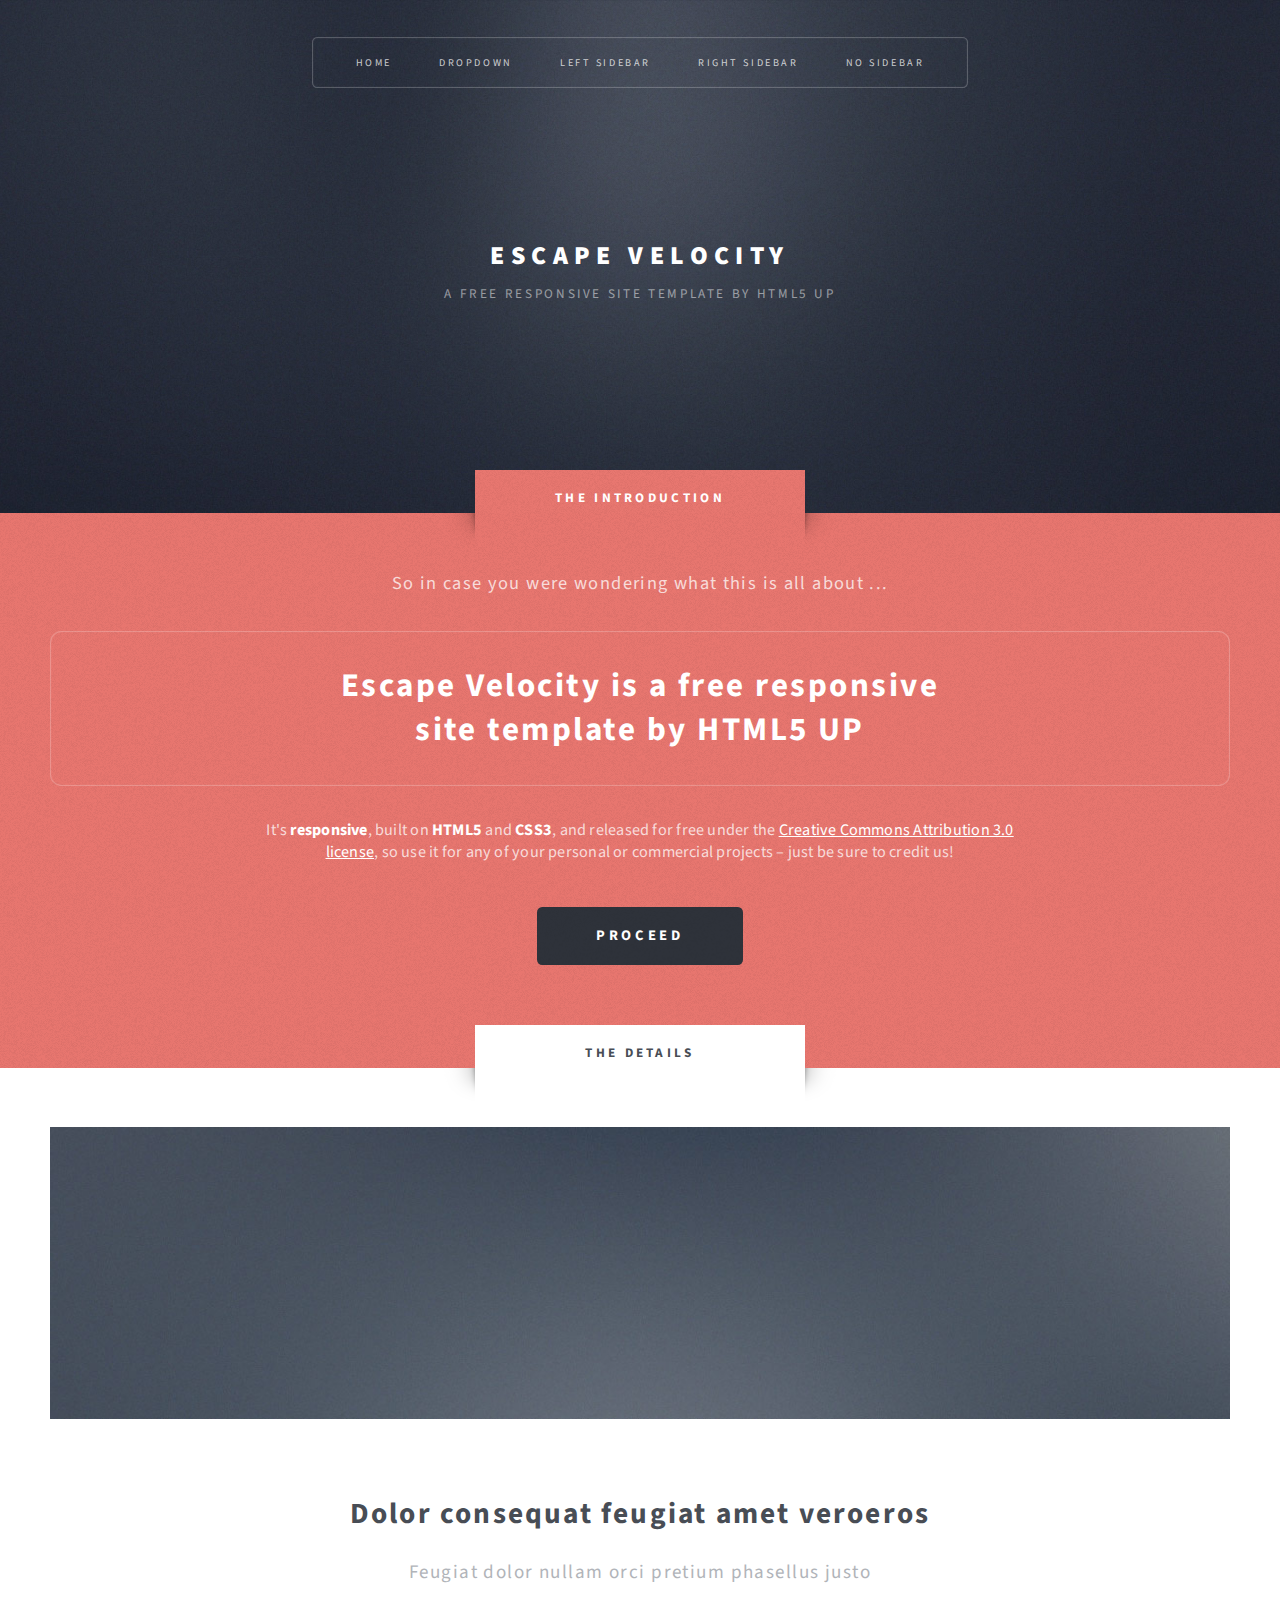
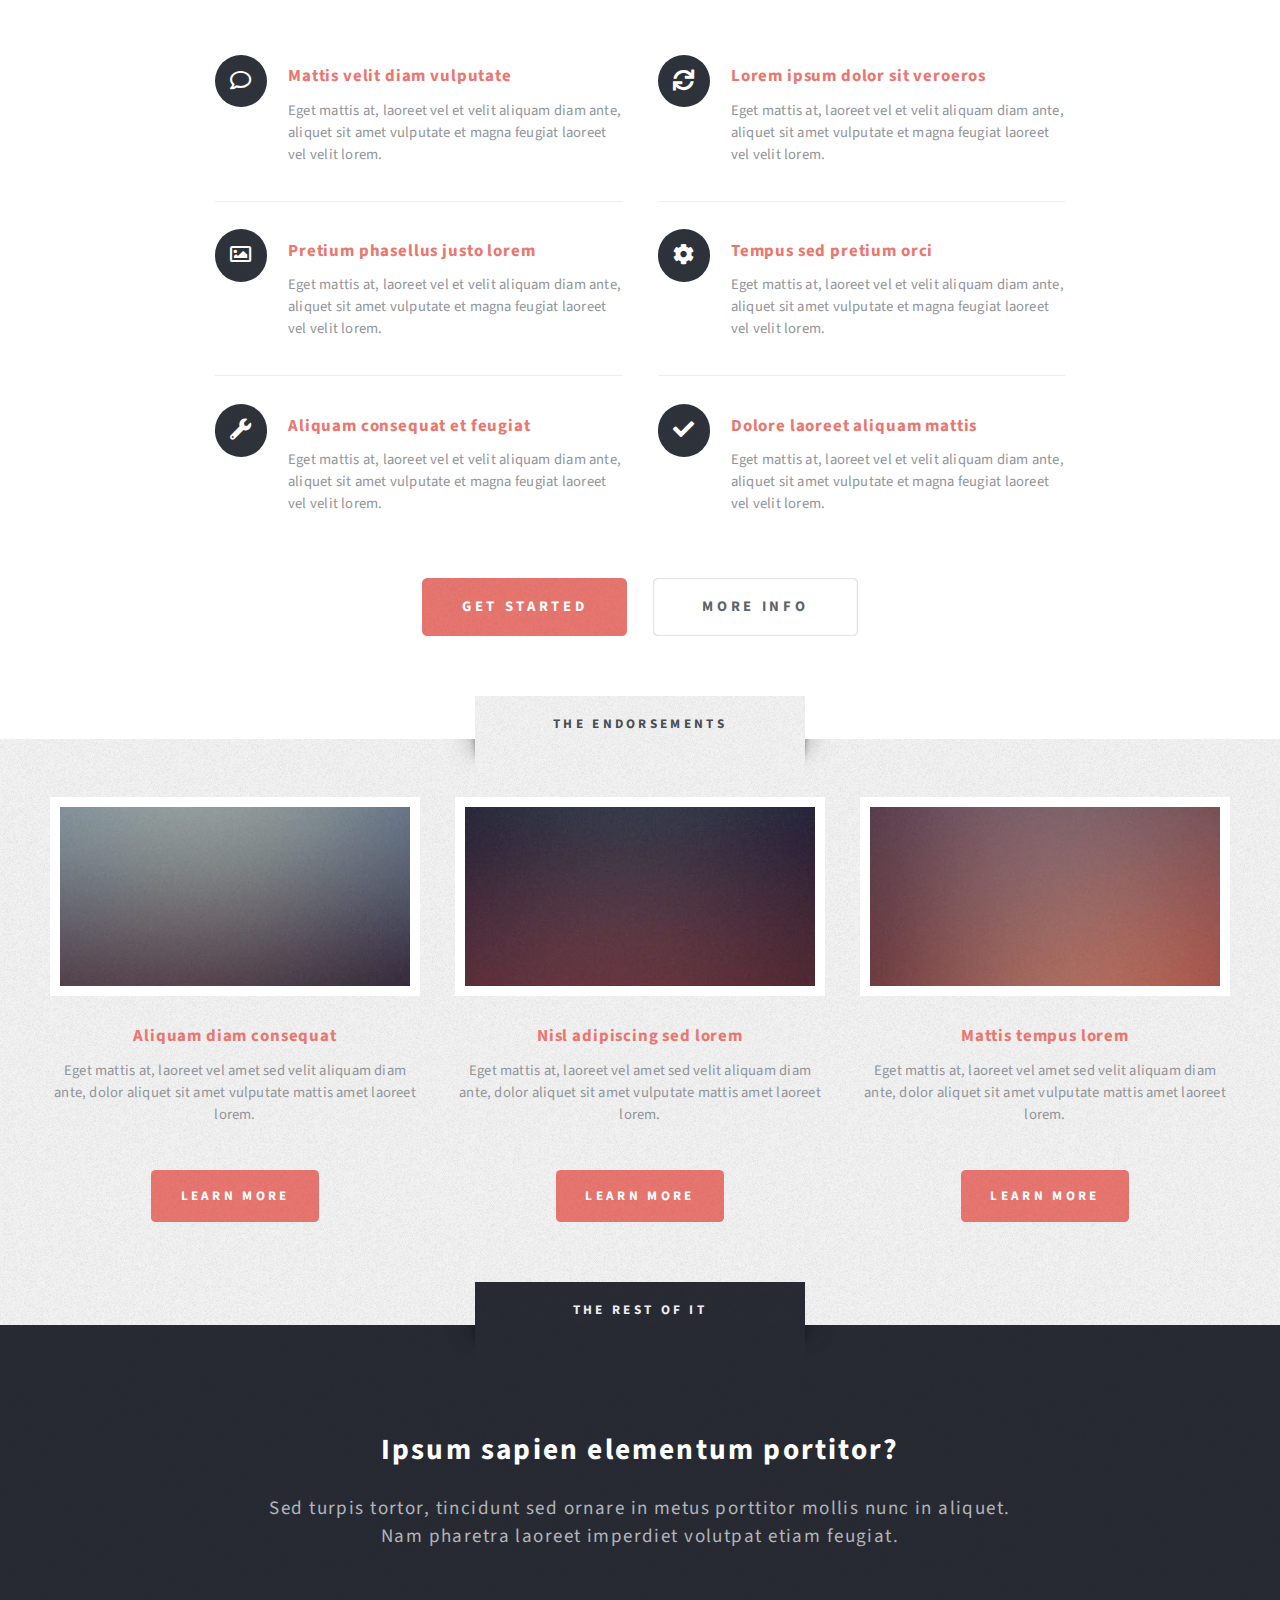
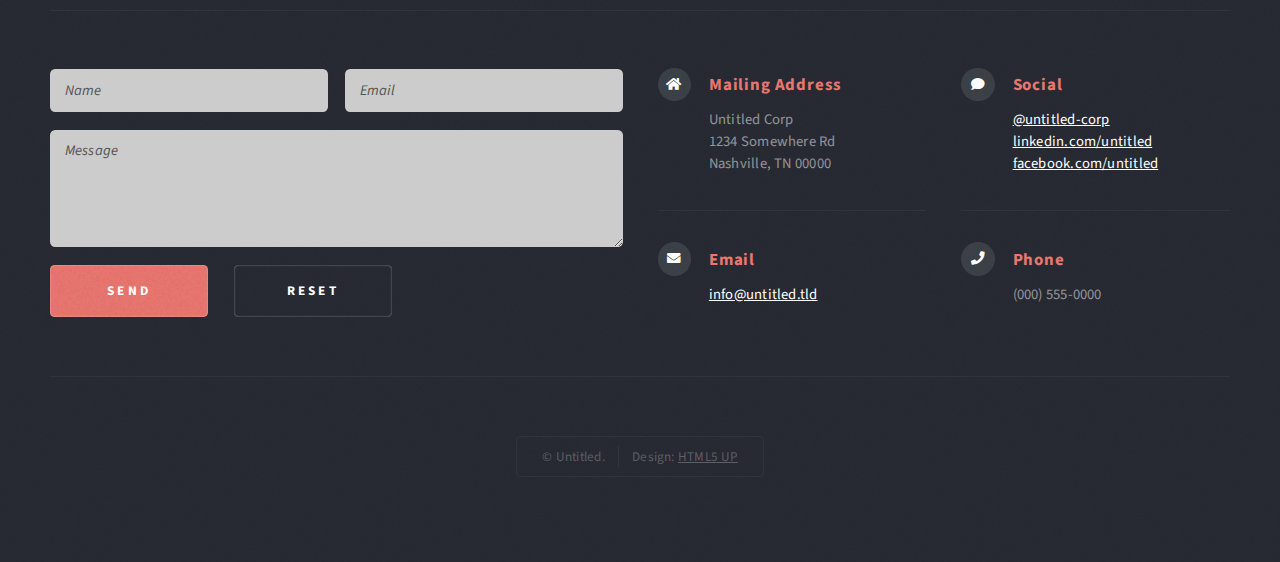
<file: index.html>
<!DOCTYPE HTML>
<!--
	Escape Velocity by HTML5 UP
	html5up.net | @ajlkn
	Free for personal and commercial use under the CCA 3.0 license (html5up.net/license)
-->
<html>
	<head>
		<title>Escape Velocity by HTML5 UP</title>
		<meta charset="utf-8" />
		<meta name="viewport" content="width=device-width, initial-scale=1, user-scalable=no" />
		<link rel="stylesheet" href="assets/css/main.css" />
	</head>
	<body class="homepage is-preload">
		<div id="page-wrapper">

			<!-- Header -->
				<section id="header" class="wrapper">

					<!-- Logo -->
						<div id="logo">
							<h1><a href="index.html">Escape Velocity</a></h1>
							<p>A free responsive site template by HTML5 UP</p>
						</div>

					<!-- Nav -->
						<nav id="nav">
							<ul>
								<li class="current"><a href="index.html">Home</a></li>
								<li>
									<a href="#">Dropdown</a>
									<ul>
										<li><a href="#">Lorem ipsum</a></li>
										<li><a href="#">Magna veroeros</a></li>
										<li><a href="#">Etiam nisl</a></li>
										<li>
											<a href="#">Sed consequat</a>
											<ul>
												<li><a href="#">Lorem dolor</a></li>
												<li><a href="#">Amet consequat</a></li>
												<li><a href="#">Magna phasellus</a></li>
												<li><a href="#">Etiam nisl</a></li>
												<li><a href="#">Sed feugiat</a></li>
											</ul>
										</li>
										<li><a href="#">Nisl tempus</a></li>
									</ul>
								</li>
								<li><a href="left-sidebar.html">Left Sidebar</a></li>
								<li><a href="right-sidebar.html">Right Sidebar</a></li>
								<li><a href="no-sidebar.html">No Sidebar</a></li>
							</ul>
						</nav>

				</section>

			<!-- Intro -->
				<section id="intro" class="wrapper style1">
					<div class="title">The Introduction</div>
					<div class="container">
						<p class="style1">So in case you were wondering what this is all about ...</p>
						<p class="style2">
							Escape Velocity is a free responsive<br class="mobile-hide" />
							site template by <a href="http://html5up.net" class="nobr">HTML5 UP</a>
						</p>
						<p class="style3">It's <strong>responsive</strong>, built on <strong>HTML5</strong> and <strong>CSS3</strong>, and released for
						free under the <a href="http://html5up.net/license">Creative Commons Attribution 3.0 license</a>, so use it for any of
						your personal or commercial projects &ndash; just be sure to credit us!</p>
						<ul class="actions">
							<li><a href="#" class="button style3 large">Proceed</a></li>
						</ul>
					</div>
				</section>

			<!-- Main -->
				<section id="main" class="wrapper style2">
					<div class="title">The Details</div>
					<div class="container">

						<!-- Image -->
							<a href="#" class="image featured">
								<img src="images/pic01.jpg" alt="" />
							</a>

						<!-- Features -->
							<section id="features">
								<header class="style1">
									<h2>Dolor consequat feugiat amet veroeros</h2>
									<p>Feugiat dolor nullam orci pretium phasellus justo</p>
								</header>
								<div class="feature-list">
									<div class="row">
										<div class="col-6 col-12-medium">
											<section>
												<h3 class="icon fa-comment">Mattis velit diam vulputate</h3>
												<p>Eget mattis at, laoreet vel et velit aliquam diam ante, aliquet sit amet vulputate et magna feugiat laoreet vel velit lorem.</p>
											</section>
										</div>
										<div class="col-6 col-12-medium">
											<section>
												<h3 class="icon solid fa-sync">Lorem ipsum dolor sit veroeros</h3>
												<p>Eget mattis at, laoreet vel et velit aliquam diam ante, aliquet sit amet vulputate et magna feugiat laoreet vel velit lorem.</p>
											</section>
										</div>
										<div class="col-6 col-12-medium">
											<section>
												<h3 class="icon fa-image">Pretium phasellus justo lorem</h3>
												<p>Eget mattis at, laoreet vel et velit aliquam diam ante, aliquet sit amet vulputate et magna feugiat laoreet vel velit lorem.</p>
											</section>
										</div>
										<div class="col-6 col-12-medium">
											<section>
												<h3 class="icon solid fa-cog">Tempus sed pretium orci</h3>
												<p>Eget mattis at, laoreet vel et velit aliquam diam ante, aliquet sit amet vulputate et magna feugiat laoreet vel velit lorem.</p>
											</section>
										</div>
										<div class="col-6 col-12-medium">
											<section>
												<h3 class="icon solid fa-wrench">Aliquam consequat et feugiat</h3>
												<p>Eget mattis at, laoreet vel et velit aliquam diam ante, aliquet sit amet vulputate et magna feugiat laoreet vel velit lorem.</p>
											</section>
										</div>
										<div class="col-6 col-12-medium">
											<section>
												<h3 class="icon solid fa-check">Dolore laoreet aliquam mattis</h3>
												<p>Eget mattis at, laoreet vel et velit aliquam diam ante, aliquet sit amet vulputate et magna feugiat laoreet vel velit lorem.</p>
											</section>
										</div>
									</div>
								</div>
								<ul class="actions special">
									<li><a href="#" class="button style1 large">Get Started</a></li>
									<li><a href="#" class="button style2 large">More Info</a></li>
								</ul>
							</section>

					</div>
				</section>

			<!-- Highlights -->
				<section id="highlights" class="wrapper style3">
					<div class="title">The Endorsements</div>
					<div class="container">
						<div class="row aln-center">
							<div class="col-4 col-12-medium">
								<section class="highlight">
									<a href="#" class="image featured"><img src="images/pic02.jpg" alt="" /></a>
									<h3><a href="#">Aliquam diam consequat</a></h3>
									<p>Eget mattis at, laoreet vel amet sed velit aliquam diam ante, dolor aliquet sit amet vulputate mattis amet laoreet lorem.</p>
									<ul class="actions">
										<li><a href="#" class="button style1">Learn More</a></li>
									</ul>
								</section>
							</div>
							<div class="col-4 col-12-medium">
								<section class="highlight">
									<a href="#" class="image featured"><img src="images/pic03.jpg" alt="" /></a>
									<h3><a href="#">Nisl adipiscing sed lorem</a></h3>
									<p>Eget mattis at, laoreet vel amet sed velit aliquam diam ante, dolor aliquet sit amet vulputate mattis amet laoreet lorem.</p>
									<ul class="actions">
										<li><a href="#" class="button style1">Learn More</a></li>
									</ul>
								</section>
							</div>
							<div class="col-4 col-12-medium">
								<section class="highlight">
									<a href="#" class="image featured"><img src="images/pic04.jpg" alt="" /></a>
									<h3><a href="#">Mattis tempus lorem</a></h3>
									<p>Eget mattis at, laoreet vel amet sed velit aliquam diam ante, dolor aliquet sit amet vulputate mattis amet laoreet lorem.</p>
									<ul class="actions">
										<li><a href="#" class="button style1">Learn More</a></li>
									</ul>
								</section>
							</div>
						</div>
					</div>
				</section>

			<!-- Footer -->
				<section id="footer" class="wrapper">
					<div class="title">The Rest Of It</div>
					<div class="container">
						<header class="style1">
							<h2>Ipsum sapien elementum portitor?</h2>
							<p>
								Sed turpis tortor, tincidunt sed ornare in metus porttitor mollis nunc in aliquet.<br />
								Nam pharetra laoreet imperdiet volutpat etiam feugiat.
							</p>
						</header>
						<div class="row">
							<div class="col-6 col-12-medium">

								<!-- Contact Form -->
									<section>
										<form method="post" action="#">
											<div class="row gtr-50">
												<div class="col-6 col-12-small">
													<input type="text" name="name" id="contact-name" placeholder="Name" />
												</div>
												<div class="col-6 col-12-small">
													<input type="text" name="email" id="contact-email" placeholder="Email" />
												</div>
												<div class="col-12">
													<textarea name="message" id="contact-message" placeholder="Message" rows="4"></textarea>
												</div>
												<div class="col-12">
													<ul class="actions">
														<li><input type="submit" class="style1" value="Send" /></li>
														<li><input type="reset" class="style2" value="Reset" /></li>
													</ul>
												</div>
											</div>
										</form>
									</section>

							</div>
							<div class="col-6 col-12-medium">

								<!-- Contact -->
									<section class="feature-list small">
										<div class="row">
											<div class="col-6 col-12-small">
												<section>
													<h3 class="icon solid fa-home">Mailing Address</h3>
													<p>
														Untitled Corp<br />
														1234 Somewhere Rd<br />
														Nashville, TN 00000
													</p>
												</section>
											</div>
											<div class="col-6 col-12-small">
												<section>
													<h3 class="icon solid fa-comment">Social</h3>
													<p>
														<a href="#">@untitled-corp</a><br />
														<a href="#">linkedin.com/untitled</a><br />
														<a href="#">facebook.com/untitled</a>
													</p>
												</section>
											</div>
											<div class="col-6 col-12-small">
												<section>
													<h3 class="icon solid fa-envelope">Email</h3>
													<p>
														<a href="#">info@untitled.tld</a>
													</p>
												</section>
											</div>
											<div class="col-6 col-12-small">
												<section>
													<h3 class="icon solid fa-phone">Phone</h3>
													<p>
														(000) 555-0000
													</p>
												</section>
											</div>
										</div>
									</section>

							</div>
						</div>
						<div id="copyright">
							<ul>
								<li>&copy; Untitled.</li><li>Design: <a href="http://html5up.net">HTML5 UP</a></li>
							</ul>
						</div>
					</div>
				</section>

		</div>

		<!-- Scripts -->
			<script src="assets/js/jquery.min.js"></script>
			<script src="assets/js/jquery.dropotron.min.js"></script>
			<script src="assets/js/browser.min.js"></script>
			<script src="assets/js/breakpoints.min.js"></script>
			<script src="assets/js/util.js"></script>
			<script src="assets/js/main.js"></script>

	</body>
</html>
</file>
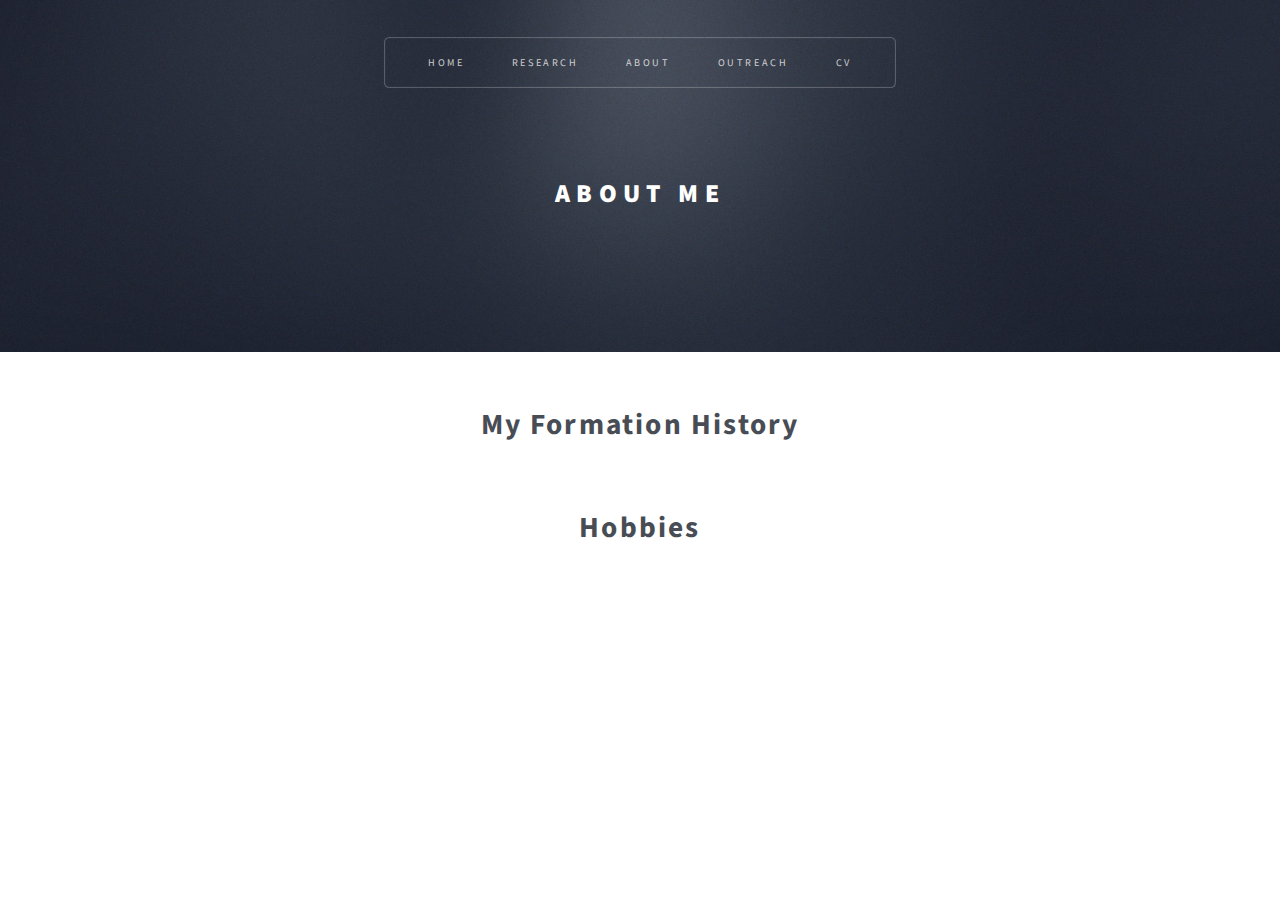
<file: about.html>
<!DOCTYPE HTML>
<!--
	Escape Velocity by HTML5 UP
	html5up.net | @ajlkn
	Free for personal and commercial use under the CCA 3.0 license (html5up.net/license)
-->
<html>
	<head>
		<title>About Me</title>
		<meta charset="utf-8" />
		<meta name="viewport" content="width=device-width, initial-scale=1, user-scalable=no" />
		<link rel="stylesheet" href="assets/css/main.css" />
	</head>
	<body class="no-sidebar is-preload">
		<div id="page-wrapper">

			<!-- Header -->
				<section id="header" class="wrapper">

					<!-- Logo -->
						<div id="logo">
							<h1><a href="about.html">About Me</a></h1>
						</div>

					<!-- Nav -->
						<nav id="nav">
							<ul>
								<li><a href="index.html">Home</a></li>
								<li><a href="research.html">Research</a></li>
								<li class="current"><a href="about.html">About</a></li>
								<li><a href="outreach.html">Outreach</a></li>
								<li><a href="cv.html">CV</a></li>
							</ul>
						</nav>

				</section>

			<!-- Main -->
				<div id="main" class="wrapper style2">
					<!-- <div class="title"></div> -->
					<div class="container">

						<!-- Content -->
							<div id="content">
								<article class="box post">
									<header class="style1">
										<h2>My Formation History</h2>
										<!--<p>Tempus feugiat veroeros sed nullam dolore</p>-->
									</header>
									
									<header class="style1">
										<h2>Hobbies</h2>
										<!--<p>Tempus feugiat veroeros sed nullam dolore</p>-->
									</header>
									
								</article>
							</div>

					</div>
				</div>
				

		</div>

		<!-- Scripts -->
			<script src="assets/js/jquery.min.js"></script>
			<script src="assets/js/jquery.dropotron.min.js"></script>
			<script src="assets/js/browser.min.js"></script>
			<script src="assets/js/breakpoints.min.js"></script>
			<script src="assets/js/util.js"></script>
			<script src="assets/js/main.js"></script>

	</body>
</html>
</file>
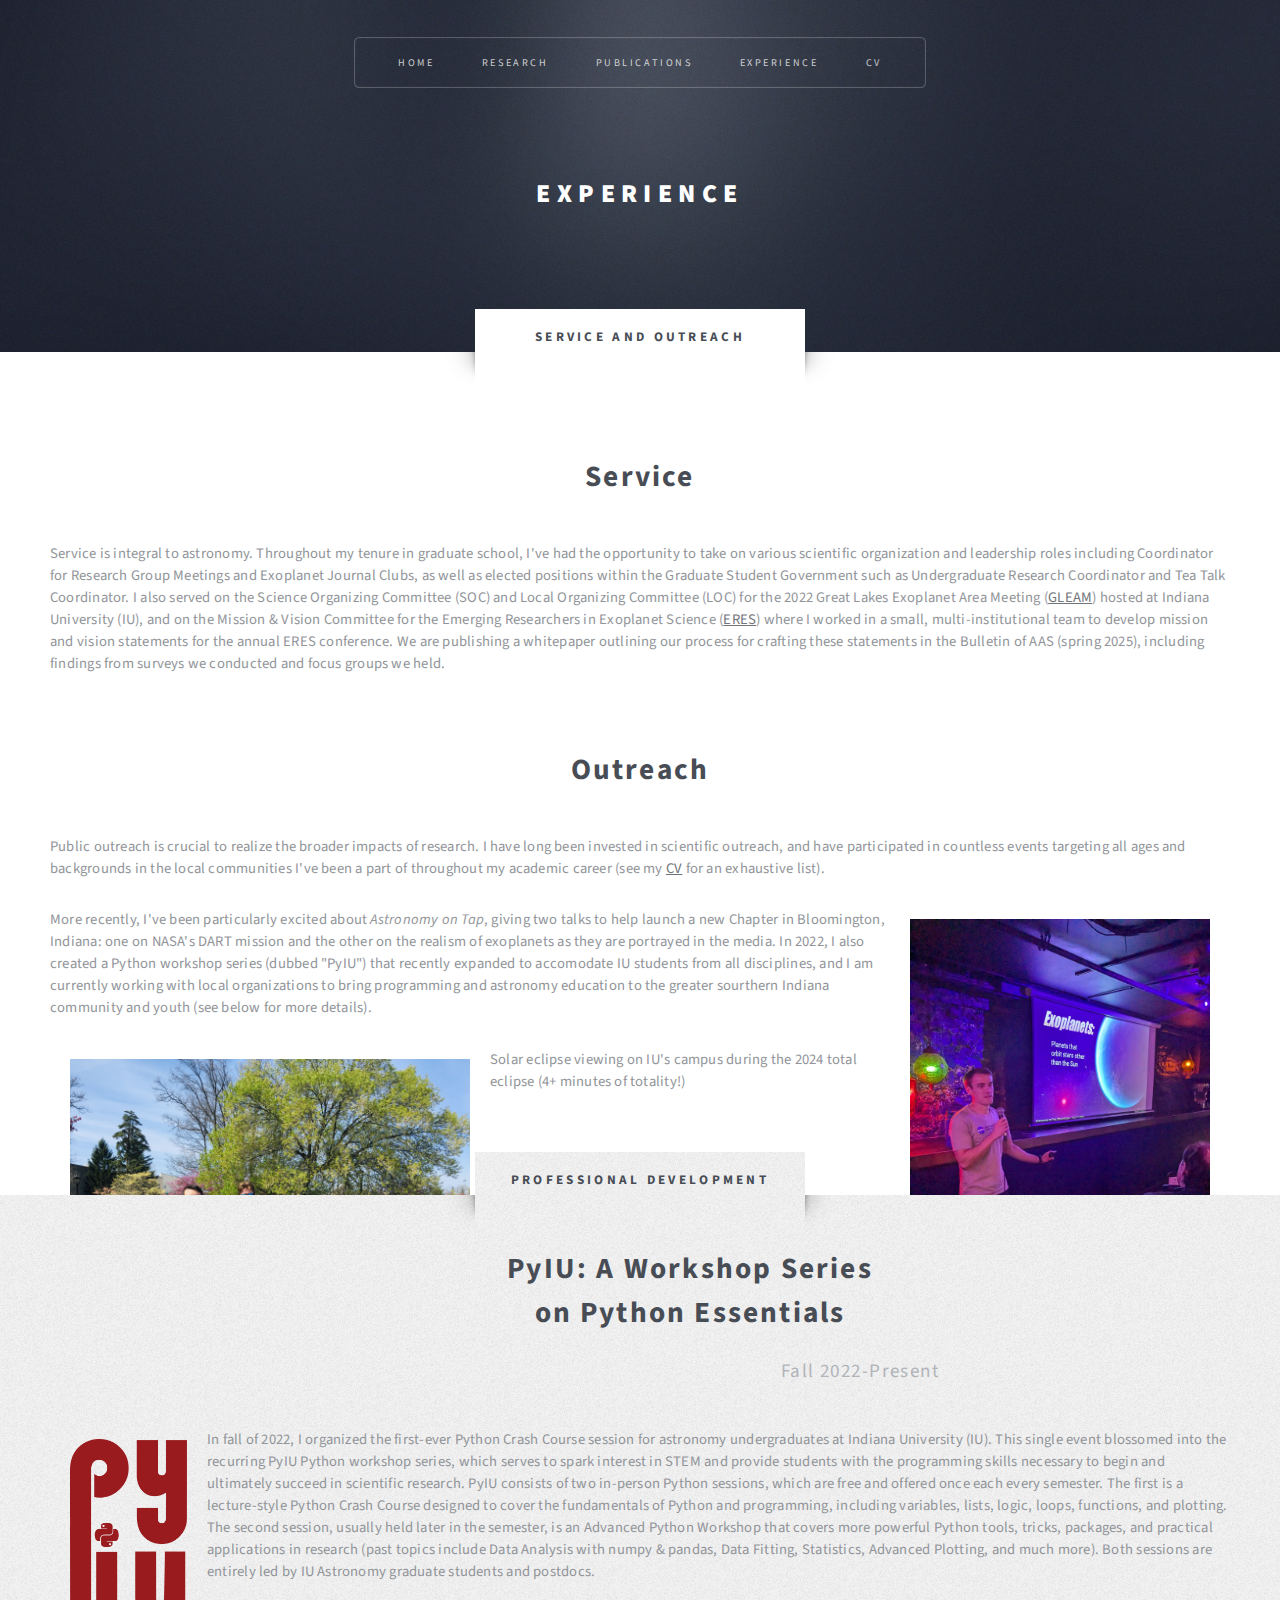
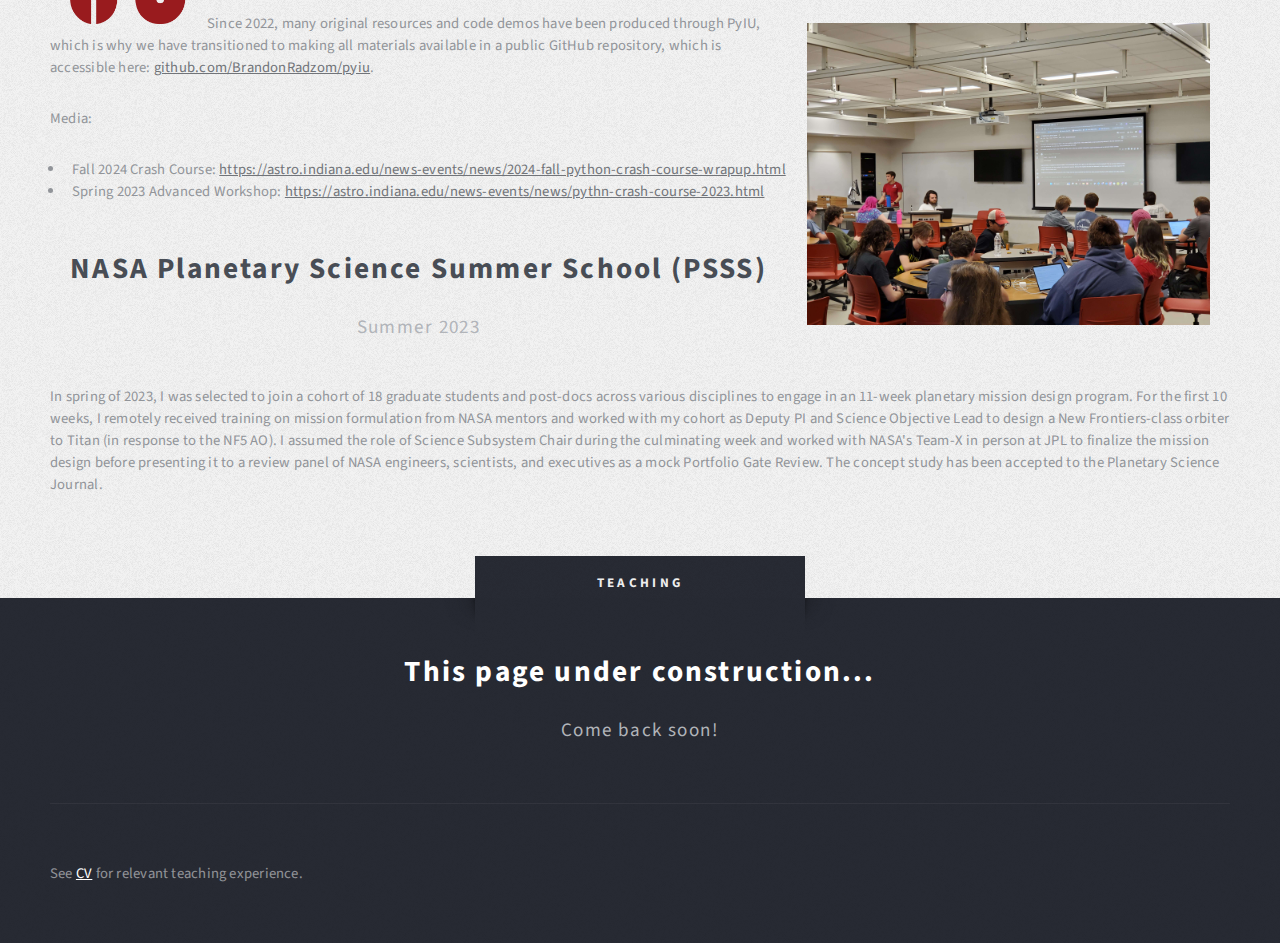
<file: experience.html>
<!DOCTYPE HTML>
<!--
	Escape Velocity by HTML5 UP
	html5up.net | @ajlkn
	Free for personal and commercial use under the CCA 3.0 license (html5up.net/license)
-->
<html>
	<head>
		<title>Experience</title>
		<meta charset="utf-8" />
		<meta name="viewport" content="width=device-width, initial-scale=1, user-scalable=no" />
		<link rel="stylesheet" href="assets/css/main.css" />
	</head>
	<body class="no-sidebar is-preload">
		<div id="page-wrapper">

			<!-- Header -->
				<section id="header" class="wrapper">

					<!-- Logo -->
						<div id="logo">
							<h1><a href="index.html">Experience</a></h1>
							<!--<p>A free responsive site template by HTML5 UP</p>-->
						</div>

					<!-- Nav -->
						<nav id="nav">
							<ul>
								<li><a href="index.html">Home</a></li>
								<li><a href="research.html">Research</a></li>
								<li><a href="publications.html">Publications</a></li>
								<li class="current"><a href="experience.html">Experience</a></li>
								<li><a href="cv.html">CV</a></li>
							</ul>
						</nav>

				</section>

			<!-- Main -->
				<div id="main" class="wrapper style2">
					<div class="title">Service and Outreach</div>
					<div class="container">
						<header class="style1">
							<h2>Service</h2>
						</header>
						<p>Service is integral to astronomy. Throughout
						my tenure in graduate school, I've had the opportunity to take on various scientific
						organization and leadership roles including Coordinator for
						Research Group Meetings and Exoplanet Journal Clubs, as well as elected positions
						within the Graduate Student Government such as Undergraduate Research Coordinator and
						Tea Talk Coordinator. I also served on the Science Organizing Committee (SOC) and
						Local Organizing Committee (LOC) for the 2022 Great Lakes Exoplanet Area Meeting
						(<a href="https://astro.indiana.edu/news-events/events/gleam-2023/index.html">GLEAM</a>)
						hosted at Indiana University (IU), and on the Mission & Vision Committee for the Emerging
						Researchers in Exoplanet Science (<a href="https://eres-planets.github.io/">ERES</a>) where I worked in a small, multi-institutional team to develop
						mission and vision statements for the annual ERES conference. We are publishing a whitepaper outlining
						our process for crafting these statements in the Bulletin of AAS (spring 2025), including findings
						from surveys we conducted and focus groups we held.</p>
						<header class="style1">
							<h2>Outreach</h2>
						</header>
						
						<p>Public outreach is crucial to realize the broader impacts of research. I
						have long been invested in scientific outreach, and have participated in countless events
						targeting all ages and backgrounds in the local communities I've been a part of 
						throughout my academic career (see my <a href="cv.html">CV</a> for an exhaustive list).</p>
						<div>
						   <img src="images/astro_on_tap_F24.jpg" width="300" height="400" align="right" style="margin: 10px 20px 10px 20px; float: right"
								alt="Giving an Astro on Tap talk on exoplanets." />
						</div>
						
						<p>More recently, I've been particularly excited about <em>Astronomy on Tap</em>,
						giving two talks to help launch a new Chapter in Bloomington, Indiana:
						one on NASA's DART mission and the other on the realism of exoplanets as 
						they are portrayed in the media. In 2022, I also created a Python workshop series (dubbed "PyIU") that recently
						expanded to accomodate IU students from all disciplines, and I am currently working
						with local organizations to bring programming and astronomy education to the greater sourthern 
						Indiana community and youth (see below for more details).</p>
						<figure>
						   <img src="images/eclipse_btown_S24.jpg" width="400" height="300" align="left" style="margin: 10px 20px 10px 20px;"
														alt="Volunteering at IU for the 2024 total solar eclipse." />
						    <figcaption>Solar eclipse viewing on IU's campus during the 2024 total eclipse (4+ minutes of totality!)</figcaption>
						</figure>
												

					</div>
				</div>

			<!-- Highlights -->
				<section id="highlights" class="wrapper style3">
					<div class="title">Professional Development</div>
					<div class="container">

						<!-- Content -->
							<div id="content">
								<article class="box post">
									<header class="style1">
										<h2><a href=https://github.com/BrandonRadzom/pyiu/>PyIU</a>: A Workshop Series on Python Essentials</h2>
										<p>Fall 2022-Present</p>
									</header>
									<!--<a href="#" class="image featured">-->
									<!--	<img src="images/pic01.jpg" alt="" /> -->
									<!--</a>-->
									<div>
										<img src="images/pyiu_logo.png" width="117" height="185" align="left" style="margin: 10px 20px 10px 20px;" alt="PyIU official logo." />
									</div>
									<p>In fall of 2022, I organized the first-ever Python Crash Course session for astronomy undergraduates
									at Indiana University (IU). This single event blossomed into the recurring PyIU Python workshop series,
									which serves to spark interest in STEM and provide students with
									the programming skills necessary to begin and ultimately succeed in scientific research. PyIU
									consists of two in-person Python sessions, which are free and offered once each every semester.
									The first is a lecture-style Python Crash Course designed to cover the fundamentals of Python
									and programming, including variables, lists, logic, loops, functions, and plotting. The second
									session, usually held later in the semester, is an Advanced Python Workshop that covers more
									powerful Python tools, tricks, packages, and practical applications in research (past topics include
									Data Analysis with numpy & pandas, Data Fitting, Statistics, Advanced Plotting, and much more). Both
									sessions are entirely led by IU Astronomy graduate students and postdocs.</p>
									<div>
										<img src="images/F24_PythonCC_lecture.jpg" width="403" height="302" align="right" style="margin: 10px 20px 10px 20px;" alt="Lecturing during the fall 2024 Crash Course." />
									</div>
									<p>Since 2022, many original resources and code demos have been produced through PyIU,
									which is why we have transitioned to making all materials available in a public
									GitHub repository, which is accessible here:
									<a href=https://github.com/BrandonRadzom/pyiu>github.com/BrandonRadzom/pyiu</a>.</p>
									
									<p>Media:
									<ul>
										<li>Fall 2024 Crash Course: 
											<a href=https://astro.indiana.edu/news-events/news/2024-fall-python-crash-course-wrapup.html>https://astro.indiana.edu/news-events/news/2024-fall-python-crash-course-wrapup.html</a></li>
									<li>Spring 2023 Advanced Workshop: <a href=https://astro.indiana.edu/news-events/news/pythn-crash-course-2023.html>https://astro.indiana.edu/news-events/news/pythn-crash-course-2023.html</a></li>
									</ul>
								</p>
									<br>
								<header class="style1">
									<h2>NASA Planetary Science Summer School 
									(<a href=https://www.jpl.nasa.gov/edu/internships/apply/nasa-science-mission-design-schools/>PSSS</a>)</h2>
									<p>Summer 2023</p>
								</header>
									<p>In spring of 2023, I was selected to join a cohort of 18 graduate students and post-docs across various
									disciplines to engage in an 11-week planetary mission design program. For the first
									10 weeks, I remotely received training on mission formulation from NASA mentors and
									worked with my cohort as Deputy PI and Science Objective Lead to design a New
									Frontiers-class orbiter to Titan (in response to the NF5 AO). I assumed the role of
									Science Subsystem Chair during the culminating week and worked with NASA's Team-X 
									in person at JPL to finalize the mission design before presenting it to a review
									panel of NASA engineers, scientists, and executives as a mock Portfolio Gate Review.
									The concept study has been accepted to the Planetary Science Journal.</p>
								</article>
							</div>

					</div>
				</section>

			<!-- Footer -->
				<section id="footer" class="wrapper">
					<div class="title">Teaching</div>
					<div class="container">

						<!-- Content -->
							<div id="content">
								<article class="box post">
									<header class="style1">
										<h2>This page under construction...</h2>
										<p>Come back soon!</p>
									</header>
									<!--<a href="#" class="image featured">-->
									<!--	<img src="images/pic01.jpg" alt="" /> -->
									<!--</a>-->
									<p>See <a href="cv.html">CV</a> for relevant teaching experience.</p>
								</article>
							</div>

					</div>
				</section>

		</div>

		<!-- Scripts -->
			<script src="assets/js/jquery.min.js"></script>
			<script src="assets/js/jquery.dropotron.min.js"></script>
			<script src="assets/js/browser.min.js"></script>
			<script src="assets/js/breakpoints.min.js"></script>
			<script src="assets/js/util.js"></script>
			<script src="assets/js/main.js"></script>

	</body>
</html>
</file>
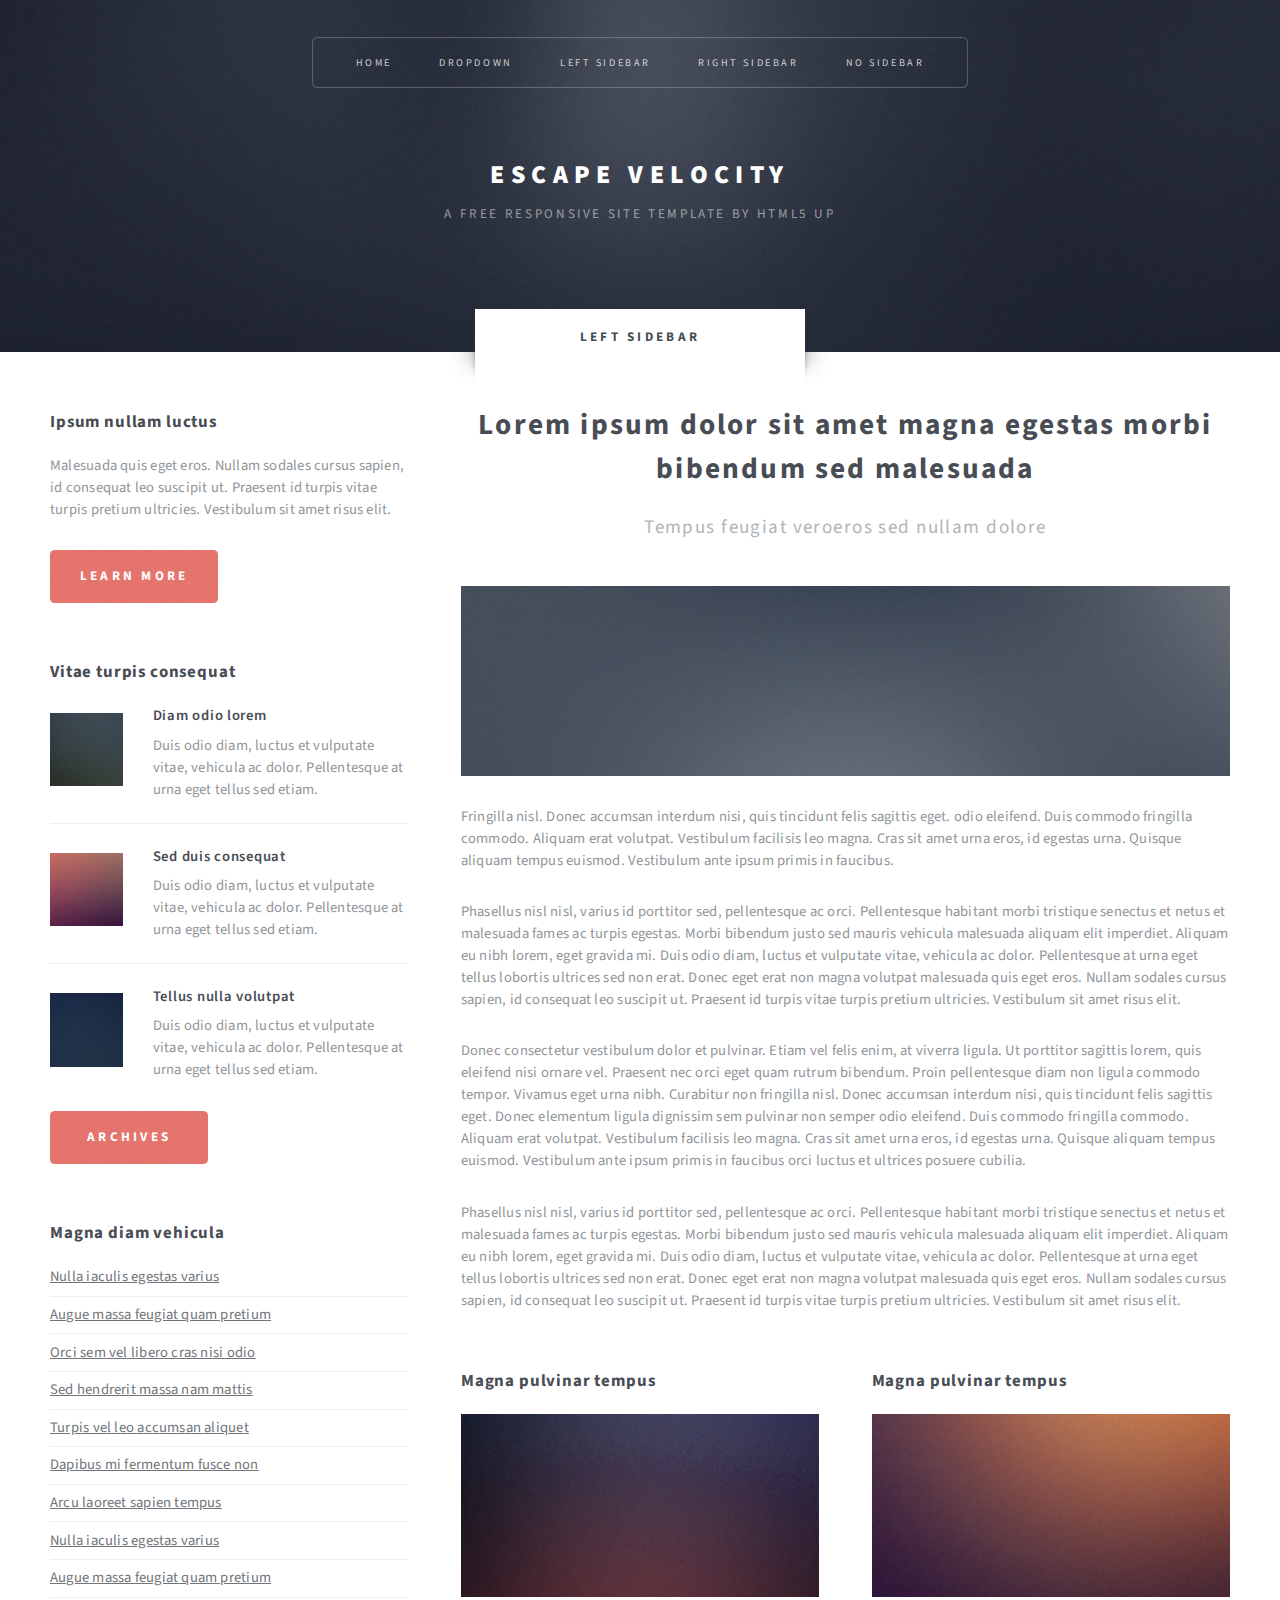
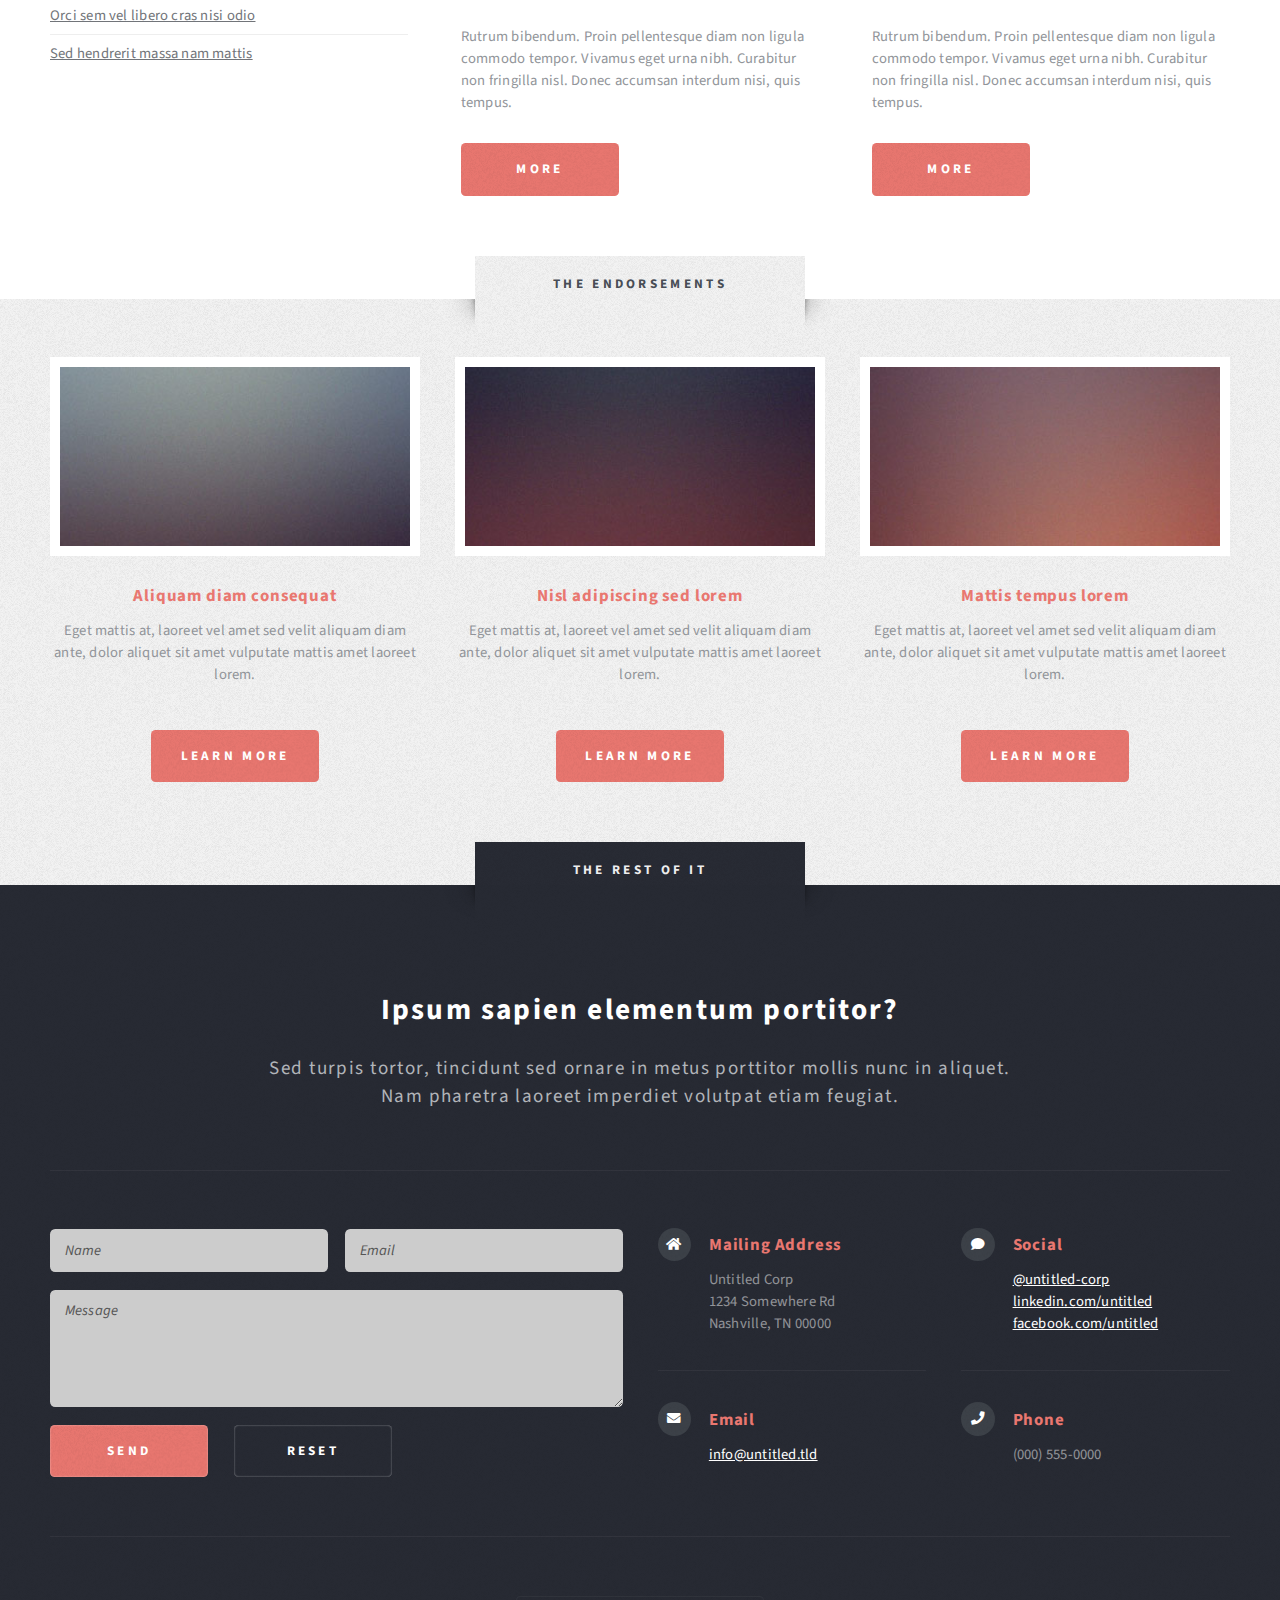
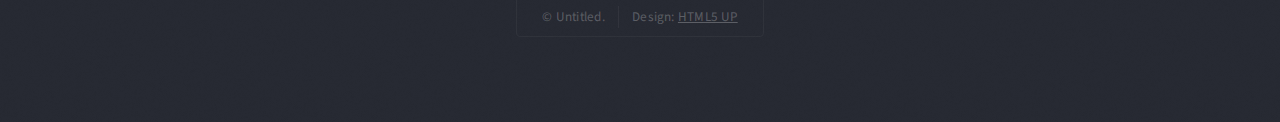
<file: left-sidebar.html>
<!DOCTYPE HTML>
<!--
	Escape Velocity by HTML5 UP
	html5up.net | @ajlkn
	Free for personal and commercial use under the CCA 3.0 license (html5up.net/license)
-->
<html>
	<head>
		<title>Left Sidebar - Escape Velocity by HTML5 UP</title>
		<meta charset="utf-8" />
		<meta name="viewport" content="width=device-width, initial-scale=1, user-scalable=no" />
		<link rel="stylesheet" href="assets/css/main.css" />
	</head>
	<body class="left-sidebar is-preload">
		<div id="page-wrapper">

			<!-- Header -->
				<section id="header" class="wrapper">

					<!-- Logo -->
						<div id="logo">
							<h1><a href="index.html">Escape Velocity</a></h1>
							<p>A free responsive site template by HTML5 UP</p>
						</div>

					<!-- Nav -->
						<nav id="nav">
							<ul>
								<li><a href="index.html">Home</a></li>
								<li>
									<a href="#">Dropdown</a>
									<ul>
										<li><a href="#">Lorem ipsum</a></li>
										<li><a href="#">Magna veroeros</a></li>
										<li><a href="#">Etiam nisl</a></li>
										<li>
											<a href="#">Sed consequat</a>
											<ul>
												<li><a href="#">Lorem dolor</a></li>
												<li><a href="#">Amet consequat</a></li>
												<li><a href="#">Magna phasellus</a></li>
												<li><a href="#">Etiam nisl</a></li>
												<li><a href="#">Sed feugiat</a></li>
											</ul>
										</li>
										<li><a href="#">Nisl tempus</a></li>
									</ul>
								</li>
								<li class="current"><a href="left-sidebar.html">Left Sidebar</a></li>
								<li><a href="right-sidebar.html">Right Sidebar</a></li>
								<li><a href="no-sidebar.html">No Sidebar</a></li>
							</ul>
						</nav>

				</section>

			<!-- Main -->
				<section id="main" class="wrapper style2">
					<div class="title">Left Sidebar</div>
					<div class="container">
						<div class="row gtr-150">
							<div class="col-4 col-12-medium">

								<!-- Sidebar -->
									<div id="sidebar">
										<section class="box">
											<header>
												<h2>Ipsum nullam luctus</h2>
											</header>
											<p>Malesuada quis eget eros. Nullam sodales cursus sapien, id consequat
											leo suscipit ut. Praesent id turpis vitae turpis pretium ultricies. Vestibulum sit
											amet risus elit.</p>
											<a href="#" class="button style1">Learn More</a>
										</section>
										<section class="box">
											<header>
												<h2>Vitae turpis consequat</h2>
											</header>
											<ul class="style2">
												<li>
													<article class="box post-excerpt">
														<a href="#" class="image left"><img src="images/pic08.jpg" alt="" /></a>
														<h3><a href="#">Diam odio lorem</a></h3>
														<p>Duis odio diam, luctus et vulputate vitae, vehicula ac dolor. Pellentesque at urna eget tellus sed etiam.</p>
													</article>
												</li>
												<li>
													<article class="box post-excerpt">
														<a href="#" class="image left"><img src="images/pic09.jpg" alt="" /></a>
														<h3><a href="#">Sed duis consequat</a></h3>
														<p>Duis odio diam, luctus et vulputate vitae, vehicula ac dolor. Pellentesque at urna eget tellus sed etiam.</p>
													</article>
												</li>
												<li>
													<article class="box post-excerpt">
														<a href="#" class="image left"><img src="images/pic10.jpg" alt="" /></a>
														<h3><a href="#">Tellus nulla volutpat</a></h3>
														<p>Duis odio diam, luctus et vulputate vitae, vehicula ac dolor. Pellentesque at urna eget tellus sed etiam.</p>
													</article>
												</li>
											</ul>
											<a href="#" class="button style1">Archives</a>
										</section>
										<section class="box">
											<header>
												<h2>Magna diam vehicula</h2>
											</header>
											<ul class="style3">
												<li><a href="#">Nulla iaculis egestas varius</a></li>
												<li><a href="#">Augue massa feugiat quam pretium</a></li>
												<li><a href="#">Orci sem vel libero cras nisi odio</a></li>
												<li><a href="#">Sed hendrerit massa nam mattis</a></li>
												<li><a href="#">Turpis vel leo accumsan aliquet</a></li>
												<li><a href="#">Dapibus mi fermentum fusce non</a></li>
												<li><a href="#">Arcu laoreet sapien tempus</a></li>
												<li><a href="#">Nulla iaculis egestas varius</a></li>
												<li><a href="#">Augue massa feugiat quam pretium</a></li>
												<li><a href="#">Orci sem vel libero cras nisi odio</a></li>
												<li><a href="#">Sed hendrerit massa nam mattis</a></li>
											</ul>
										</section>
									</div>

							</div>
							<div class="col-8 col-12-medium imp-medium">

								<!-- Content -->
									<div id="content">
										<article class="box post">
											<header class="style1">
												<h2>Lorem ipsum dolor sit amet magna egestas morbi bibendum sed malesuada</h2>
												<p>Tempus feugiat veroeros sed nullam dolore</p>
											</header>
											<a href="#" class="image featured">
												<img src="images/pic01.jpg" alt="" />
											</a>
											<p>Fringilla nisl. Donec accumsan interdum nisi, quis tincidunt felis sagittis eget.
											odio eleifend. Duis commodo fringilla commodo. Aliquam erat volutpat. Vestibulum
											facilisis leo magna. Cras sit amet urna eros, id egestas urna. Quisque aliquam
											tempus euismod. Vestibulum ante ipsum primis in faucibus.</p>
											<p>Phasellus nisl nisl, varius id porttitor sed, pellentesque ac orci. Pellentesque
											habitant morbi tristique senectus et netus et malesuada fames ac turpis egestas. Morbi
											bibendum justo sed mauris vehicula malesuada aliquam elit imperdiet. Aliquam eu nibh
											lorem, eget gravida mi. Duis odio diam, luctus et vulputate vitae, vehicula ac dolor.
											Pellentesque at urna eget tellus lobortis ultrices sed non erat. Donec eget erat non
											magna volutpat malesuada quis eget eros. Nullam sodales cursus sapien, id consequat
											leo suscipit ut. Praesent id turpis vitae turpis pretium ultricies. Vestibulum sit
											amet risus elit.</p>
											<p>Donec consectetur vestibulum dolor et pulvinar. Etiam vel felis enim, at viverra
											ligula. Ut porttitor sagittis lorem, quis eleifend nisi ornare vel. Praesent nec orci
											eget quam rutrum bibendum. Proin pellentesque diam non ligula commodo tempor. Vivamus
											eget urna nibh. Curabitur non fringilla nisl. Donec accumsan interdum nisi, quis
											tincidunt felis sagittis eget. Donec elementum ligula dignissim sem pulvinar non semper
											odio eleifend. Duis commodo fringilla commodo. Aliquam erat volutpat. Vestibulum
											facilisis leo magna. Cras sit amet urna eros, id egestas urna. Quisque aliquam
											tempus euismod. Vestibulum ante ipsum primis in faucibus orci luctus et ultrices
											posuere cubilia.</p>
											<p>Phasellus nisl nisl, varius id porttitor sed, pellentesque ac orci. Pellentesque
											habitant morbi tristique senectus et netus et malesuada fames ac turpis egestas. Morbi
											bibendum justo sed mauris vehicula malesuada aliquam elit imperdiet. Aliquam eu nibh
											lorem, eget gravida mi. Duis odio diam, luctus et vulputate vitae, vehicula ac dolor.
											Pellentesque at urna eget tellus lobortis ultrices sed non erat. Donec eget erat non
											magna volutpat malesuada quis eget eros. Nullam sodales cursus sapien, id consequat
											leo suscipit ut. Praesent id turpis vitae turpis pretium ultricies. Vestibulum sit
											amet risus elit.</p>
										</article>
										<div class="row gtr-150">
											<div class="col-6 col-12-small">
												<section class="box">
													<header>
														<h2>Magna pulvinar tempus</h2>
													</header>
													<a href="#" class="image featured"><img src="images/pic05.jpg" alt="" /></a>
													<p>Rutrum bibendum. Proin pellentesque diam non ligula commodo tempor. Vivamus
													eget urna nibh. Curabitur non fringilla nisl. Donec accumsan interdum nisi, quis
													tempus.</p>
													<a href="#" class="button style1">More</a>
												</section>
											</div>
											<div class="col-6 col-12-small">
												<section class="box">
													<header>
														<h2>Magna pulvinar tempus</h2>
													</header>
													<a href="#" class="image featured"><img src="images/pic06.jpg" alt="" /></a>
													<p>Rutrum bibendum. Proin pellentesque diam non ligula commodo tempor. Vivamus
													eget urna nibh. Curabitur non fringilla nisl. Donec accumsan interdum nisi, quis
													tempus.</p>
													<a href="#" class="button style1">More</a>
												</section>
											</div>
										</div>
									</div>

							</div>
						</div>
					</div>
				</section>

			<!-- Highlights -->
				<section id="highlights" class="wrapper style3">
					<div class="title">The Endorsements</div>
					<div class="container">
						<div class="row aln-center">
							<div class="col-4 col-12-medium">
								<section class="highlight">
									<a href="#" class="image featured"><img src="images/pic02.jpg" alt="" /></a>
									<h3><a href="#">Aliquam diam consequat</a></h3>
									<p>Eget mattis at, laoreet vel amet sed velit aliquam diam ante, dolor aliquet sit amet vulputate mattis amet laoreet lorem.</p>
									<ul class="actions">
										<li><a href="#" class="button style1">Learn More</a></li>
									</ul>
								</section>
							</div>
							<div class="col-4 col-12-medium">
								<section class="highlight">
									<a href="#" class="image featured"><img src="images/pic03.jpg" alt="" /></a>
									<h3><a href="#">Nisl adipiscing sed lorem</a></h3>
									<p>Eget mattis at, laoreet vel amet sed velit aliquam diam ante, dolor aliquet sit amet vulputate mattis amet laoreet lorem.</p>
									<ul class="actions">
										<li><a href="#" class="button style1">Learn More</a></li>
									</ul>
								</section>
							</div>
							<div class="col-4 col-12-medium">
								<section class="highlight">
									<a href="#" class="image featured"><img src="images/pic04.jpg" alt="" /></a>
									<h3><a href="#">Mattis tempus lorem</a></h3>
									<p>Eget mattis at, laoreet vel amet sed velit aliquam diam ante, dolor aliquet sit amet vulputate mattis amet laoreet lorem.</p>
									<ul class="actions">
										<li><a href="#" class="button style1">Learn More</a></li>
									</ul>
								</section>
							</div>
						</div>
					</div>
				</section>

			<!-- Footer -->
				<section id="footer" class="wrapper">
					<div class="title">The Rest Of It</div>
					<div class="container">
						<header class="style1">
							<h2>Ipsum sapien elementum portitor?</h2>
							<p>
								Sed turpis tortor, tincidunt sed ornare in metus porttitor mollis nunc in aliquet.<br />
								Nam pharetra laoreet imperdiet volutpat etiam feugiat.
							</p>
						</header>
						<div class="row">
							<div class="col-6 col-12-medium">

								<!-- Contact Form -->
									<section>
										<form method="post" action="#">
											<div class="row gtr-50">
												<div class="col-6 col-12-small">
													<input type="text" name="name" id="contact-name" placeholder="Name" />
												</div>
												<div class="col-6 col-12-small">
													<input type="text" name="email" id="contact-email" placeholder="Email" />
												</div>
												<div class="col-12">
													<textarea name="message" id="contact-message" placeholder="Message" rows="4"></textarea>
												</div>
												<div class="col-12">
													<ul class="actions">
														<li><input type="submit" class="style1" value="Send" /></li>
														<li><input type="reset" class="style2" value="Reset" /></li>
													</ul>
												</div>
											</div>
										</form>
									</section>

							</div>
							<div class="col-6 col-12-medium">

								<!-- Contact -->
									<section class="feature-list small">
										<div class="row">
											<div class="col-6 col-12-small">
												<section>
													<h3 class="icon solid fa-home">Mailing Address</h3>
													<p>
														Untitled Corp<br />
														1234 Somewhere Rd<br />
														Nashville, TN 00000
													</p>
												</section>
											</div>
											<div class="col-6 col-12-small">
												<section>
													<h3 class="icon solid fa-comment">Social</h3>
													<p>
														<a href="#">@untitled-corp</a><br />
														<a href="#">linkedin.com/untitled</a><br />
														<a href="#">facebook.com/untitled</a>
													</p>
												</section>
											</div>
											<div class="col-6 col-12-small">
												<section>
													<h3 class="icon solid fa-envelope">Email</h3>
													<p>
														<a href="#">info@untitled.tld</a>
													</p>
												</section>
											</div>
											<div class="col-6 col-12-small">
												<section>
													<h3 class="icon solid fa-phone">Phone</h3>
													<p>
														(000) 555-0000
													</p>
												</section>
											</div>
										</div>
									</section>

							</div>
						</div>
						<div id="copyright">
							<ul>
								<li>&copy; Untitled.</li><li>Design: <a href="http://html5up.net">HTML5 UP</a></li>
							</ul>
						</div>
					</div>
				</section>

		</div>

		<!-- Scripts -->
			<script src="assets/js/jquery.min.js"></script>
			<script src="assets/js/jquery.dropotron.min.js"></script>
			<script src="assets/js/browser.min.js"></script>
			<script src="assets/js/breakpoints.min.js"></script>
			<script src="assets/js/util.js"></script>
			<script src="assets/js/main.js"></script>

	</body>
</html>
</file>
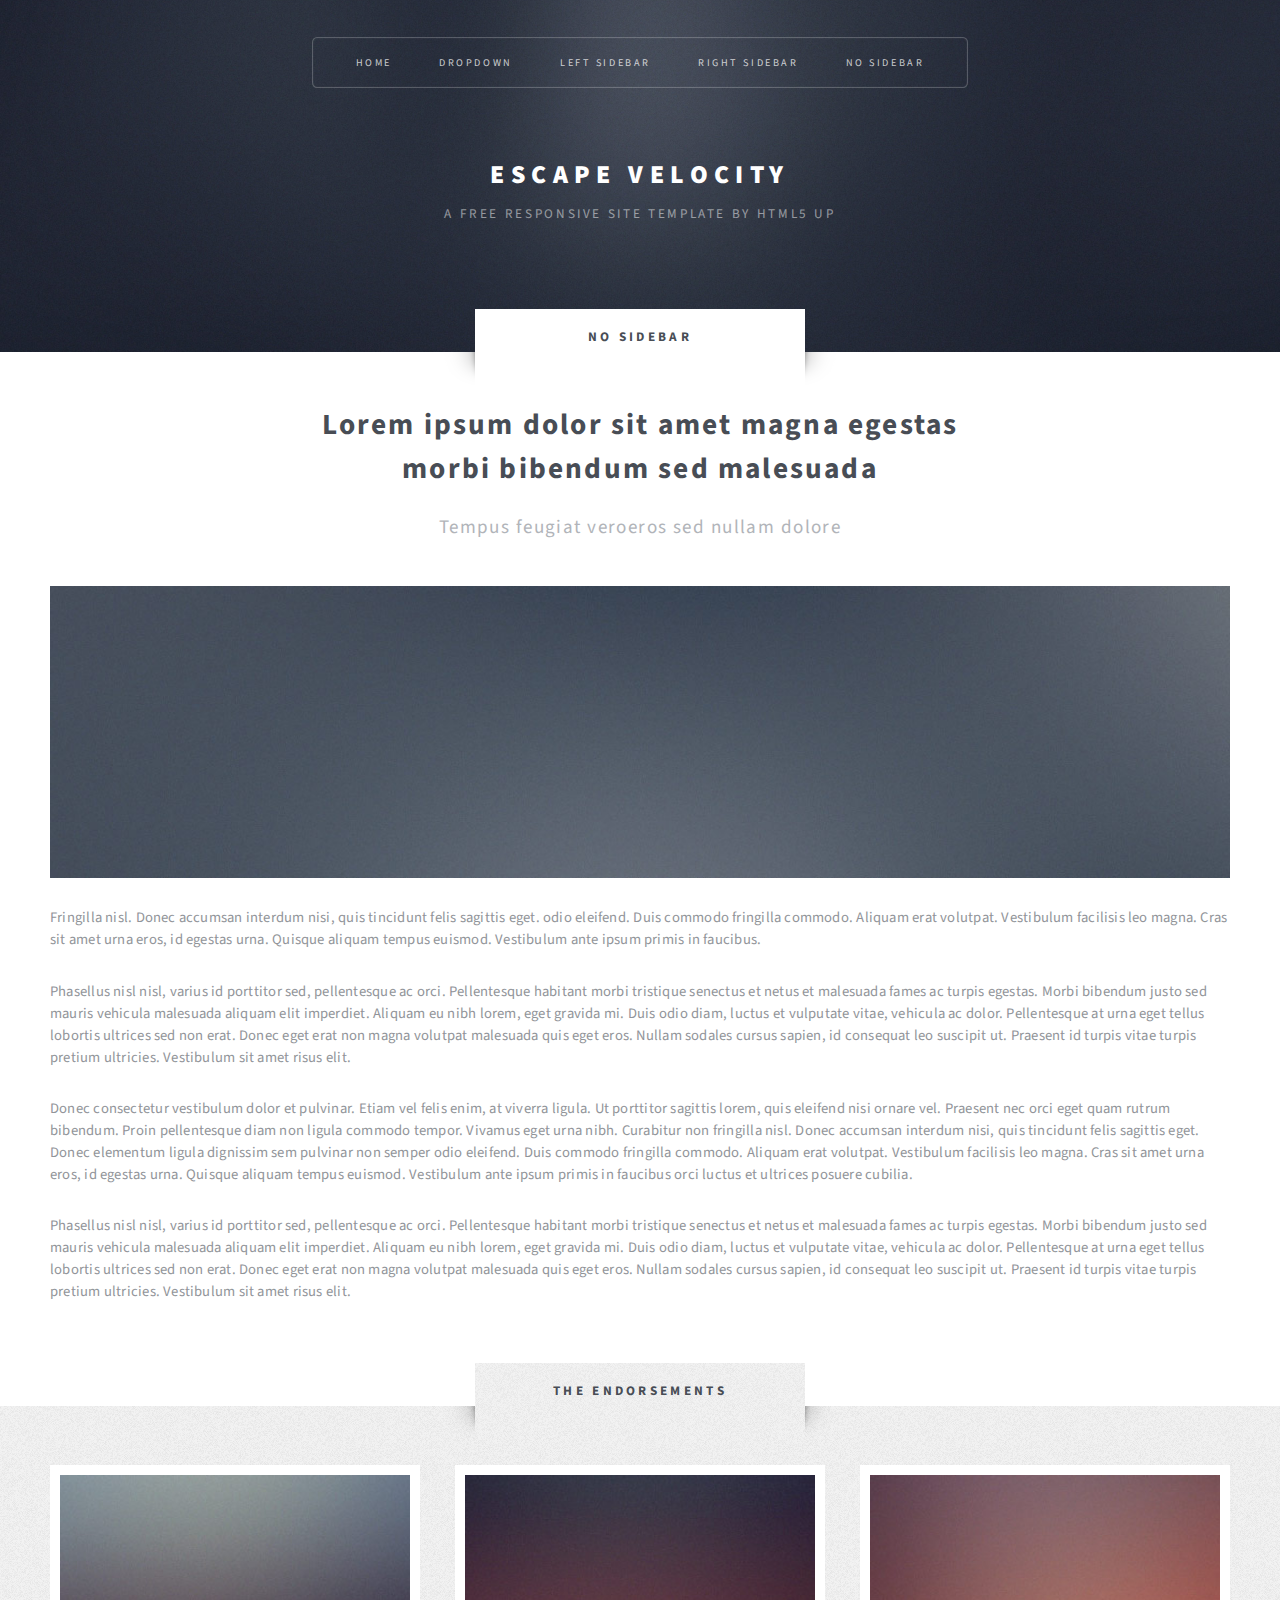
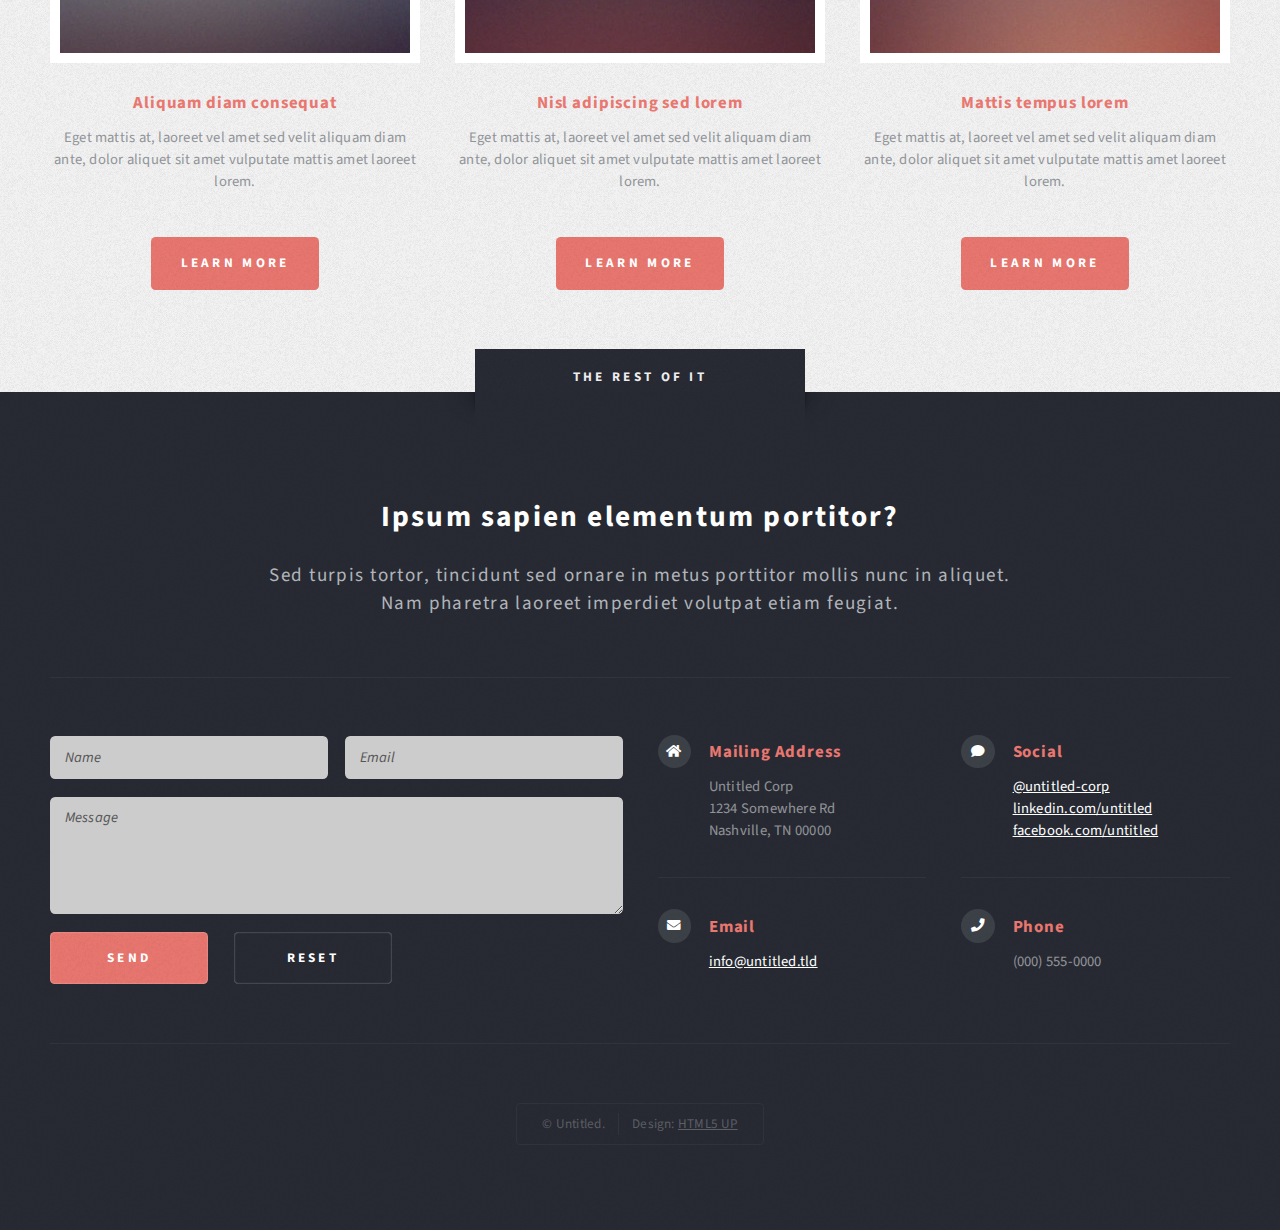
<file: no-sidebar.html>
<!DOCTYPE HTML>
<!--
	Escape Velocity by HTML5 UP
	html5up.net | @ajlkn
	Free for personal and commercial use under the CCA 3.0 license (html5up.net/license)
-->
<html>
	<head>
		<title>No Sidebar - Escape Velocity by HTML5 UP</title>
		<meta charset="utf-8" />
		<meta name="viewport" content="width=device-width, initial-scale=1, user-scalable=no" />
		<link rel="stylesheet" href="assets/css/main.css" />
	</head>
	<body class="no-sidebar is-preload">
		<div id="page-wrapper">

			<!-- Header -->
				<section id="header" class="wrapper">

					<!-- Logo -->
						<div id="logo">
							<h1><a href="index.html">Escape Velocity</a></h1>
							<p>A free responsive site template by HTML5 UP</p>
						</div>

					<!-- Nav -->
						<nav id="nav">
							<ul>
								<li><a href="index.html">Home</a></li>
								<li>
									<a href="#">Dropdown</a>
									<ul>
										<li><a href="#">Lorem ipsum</a></li>
										<li><a href="#">Magna veroeros</a></li>
										<li><a href="#">Etiam nisl</a></li>
										<li>
											<a href="#">Sed consequat</a>
											<ul>
												<li><a href="#">Lorem dolor</a></li>
												<li><a href="#">Amet consequat</a></li>
												<li><a href="#">Magna phasellus</a></li>
												<li><a href="#">Etiam nisl</a></li>
												<li><a href="#">Sed feugiat</a></li>
											</ul>
										</li>
										<li><a href="#">Nisl tempus</a></li>
									</ul>
								</li>
								<li><a href="left-sidebar.html">Left Sidebar</a></li>
								<li><a href="right-sidebar.html">Right Sidebar</a></li>
								<li class="current"><a href="no-sidebar.html">No Sidebar</a></li>
							</ul>
						</nav>

				</section>

			<!-- Main -->
				<div id="main" class="wrapper style2">
					<div class="title">No Sidebar</div>
					<div class="container">

						<!-- Content -->
							<div id="content">
								<article class="box post">
									<header class="style1">
										<h2>Lorem ipsum dolor sit amet magna egestas<br class="mobile-hide" />
										morbi bibendum sed malesuada</h2>
										<p>Tempus feugiat veroeros sed nullam dolore</p>
									</header>
									<a href="#" class="image featured">
										<img src="images/pic01.jpg" alt="" />
									</a>
									<p>Fringilla nisl. Donec accumsan interdum nisi, quis tincidunt felis sagittis eget.
									odio eleifend. Duis commodo fringilla commodo. Aliquam erat volutpat. Vestibulum
									facilisis leo magna. Cras sit amet urna eros, id egestas urna. Quisque aliquam
									tempus euismod. Vestibulum ante ipsum primis in faucibus.</p>
									<p>Phasellus nisl nisl, varius id porttitor sed, pellentesque ac orci. Pellentesque
									habitant morbi tristique senectus et netus et malesuada fames ac turpis egestas. Morbi
									bibendum justo sed mauris vehicula malesuada aliquam elit imperdiet. Aliquam eu nibh
									lorem, eget gravida mi. Duis odio diam, luctus et vulputate vitae, vehicula ac dolor.
									Pellentesque at urna eget tellus lobortis ultrices sed non erat. Donec eget erat non
									magna volutpat malesuada quis eget eros. Nullam sodales cursus sapien, id consequat
									leo suscipit ut. Praesent id turpis vitae turpis pretium ultricies. Vestibulum sit
									amet risus elit.</p>
									<p>Donec consectetur vestibulum dolor et pulvinar. Etiam vel felis enim, at viverra
									ligula. Ut porttitor sagittis lorem, quis eleifend nisi ornare vel. Praesent nec orci
									eget quam rutrum bibendum. Proin pellentesque diam non ligula commodo tempor. Vivamus
									eget urna nibh. Curabitur non fringilla nisl. Donec accumsan interdum nisi, quis
									tincidunt felis sagittis eget. Donec elementum ligula dignissim sem pulvinar non semper
									odio eleifend. Duis commodo fringilla commodo. Aliquam erat volutpat. Vestibulum
									facilisis leo magna. Cras sit amet urna eros, id egestas urna. Quisque aliquam
									tempus euismod. Vestibulum ante ipsum primis in faucibus orci luctus et ultrices
									posuere cubilia.</p>
									<p>Phasellus nisl nisl, varius id porttitor sed, pellentesque ac orci. Pellentesque
									habitant morbi tristique senectus et netus et malesuada fames ac turpis egestas. Morbi
									bibendum justo sed mauris vehicula malesuada aliquam elit imperdiet. Aliquam eu nibh
									lorem, eget gravida mi. Duis odio diam, luctus et vulputate vitae, vehicula ac dolor.
									Pellentesque at urna eget tellus lobortis ultrices sed non erat. Donec eget erat non
									magna volutpat malesuada quis eget eros. Nullam sodales cursus sapien, id consequat
									leo suscipit ut. Praesent id turpis vitae turpis pretium ultricies. Vestibulum sit
									amet risus elit.</p>
								</article>
							</div>

					</div>
				</div>

			<!-- Highlights -->
				<section id="highlights" class="wrapper style3">
					<div class="title">The Endorsements</div>
					<div class="container">
						<div class="row aln-center">
							<div class="col-4 col-12-medium">
								<section class="highlight">
									<a href="#" class="image featured"><img src="images/pic02.jpg" alt="" /></a>
									<h3><a href="#">Aliquam diam consequat</a></h3>
									<p>Eget mattis at, laoreet vel amet sed velit aliquam diam ante, dolor aliquet sit amet vulputate mattis amet laoreet lorem.</p>
									<ul class="actions">
										<li><a href="#" class="button style1">Learn More</a></li>
									</ul>
								</section>
							</div>
							<div class="col-4 col-12-medium">
								<section class="highlight">
									<a href="#" class="image featured"><img src="images/pic03.jpg" alt="" /></a>
									<h3><a href="#">Nisl adipiscing sed lorem</a></h3>
									<p>Eget mattis at, laoreet vel amet sed velit aliquam diam ante, dolor aliquet sit amet vulputate mattis amet laoreet lorem.</p>
									<ul class="actions">
										<li><a href="#" class="button style1">Learn More</a></li>
									</ul>
								</section>
							</div>
							<div class="col-4 col-12-medium">
								<section class="highlight">
									<a href="#" class="image featured"><img src="images/pic04.jpg" alt="" /></a>
									<h3><a href="#">Mattis tempus lorem</a></h3>
									<p>Eget mattis at, laoreet vel amet sed velit aliquam diam ante, dolor aliquet sit amet vulputate mattis amet laoreet lorem.</p>
									<ul class="actions">
										<li><a href="#" class="button style1">Learn More</a></li>
									</ul>
								</section>
							</div>
						</div>
					</div>
				</section>

			<!-- Footer -->
				<section id="footer" class="wrapper">
					<div class="title">The Rest Of It</div>
					<div class="container">
						<header class="style1">
							<h2>Ipsum sapien elementum portitor?</h2>
							<p>
								Sed turpis tortor, tincidunt sed ornare in metus porttitor mollis nunc in aliquet.<br />
								Nam pharetra laoreet imperdiet volutpat etiam feugiat.
							</p>
						</header>
						<div class="row">
							<div class="col-6 col-12-medium">

								<!-- Contact Form -->
									<section>
										<form method="post" action="#">
											<div class="row gtr-50">
												<div class="col-6 col-12-small">
													<input type="text" name="name" id="contact-name" placeholder="Name" />
												</div>
												<div class="col-6 col-12-small">
													<input type="text" name="email" id="contact-email" placeholder="Email" />
												</div>
												<div class="col-12">
													<textarea name="message" id="contact-message" placeholder="Message" rows="4"></textarea>
												</div>
												<div class="col-12">
													<ul class="actions">
														<li><input type="submit" class="style1" value="Send" /></li>
														<li><input type="reset" class="style2" value="Reset" /></li>
													</ul>
												</div>
											</div>
										</form>
									</section>

							</div>
							<div class="col-6 col-12-medium">

								<!-- Contact -->
									<section class="feature-list small">
										<div class="row">
											<div class="col-6 col-12-small">
												<section>
													<h3 class="icon solid fa-home">Mailing Address</h3>
													<p>
														Untitled Corp<br />
														1234 Somewhere Rd<br />
														Nashville, TN 00000
													</p>
												</section>
											</div>
											<div class="col-6 col-12-small">
												<section>
													<h3 class="icon solid fa-comment">Social</h3>
													<p>
														<a href="#">@untitled-corp</a><br />
														<a href="#">linkedin.com/untitled</a><br />
														<a href="#">facebook.com/untitled</a>
													</p>
												</section>
											</div>
											<div class="col-6 col-12-small">
												<section>
													<h3 class="icon solid fa-envelope">Email</h3>
													<p>
														<a href="#">info@untitled.tld</a>
													</p>
												</section>
											</div>
											<div class="col-6 col-12-small">
												<section>
													<h3 class="icon solid fa-phone">Phone</h3>
													<p>
														(000) 555-0000
													</p>
												</section>
											</div>
										</div>
									</section>

							</div>
						</div>
						<div id="copyright">
							<ul>
								<li>&copy; Untitled.</li><li>Design: <a href="http://html5up.net">HTML5 UP</a></li>
							</ul>
						</div>
					</div>
				</section>

		</div>

		<!-- Scripts -->
			<script src="assets/js/jquery.min.js"></script>
			<script src="assets/js/jquery.dropotron.min.js"></script>
			<script src="assets/js/browser.min.js"></script>
			<script src="assets/js/breakpoints.min.js"></script>
			<script src="assets/js/util.js"></script>
			<script src="assets/js/main.js"></script>

	</body>
</html>
</file>
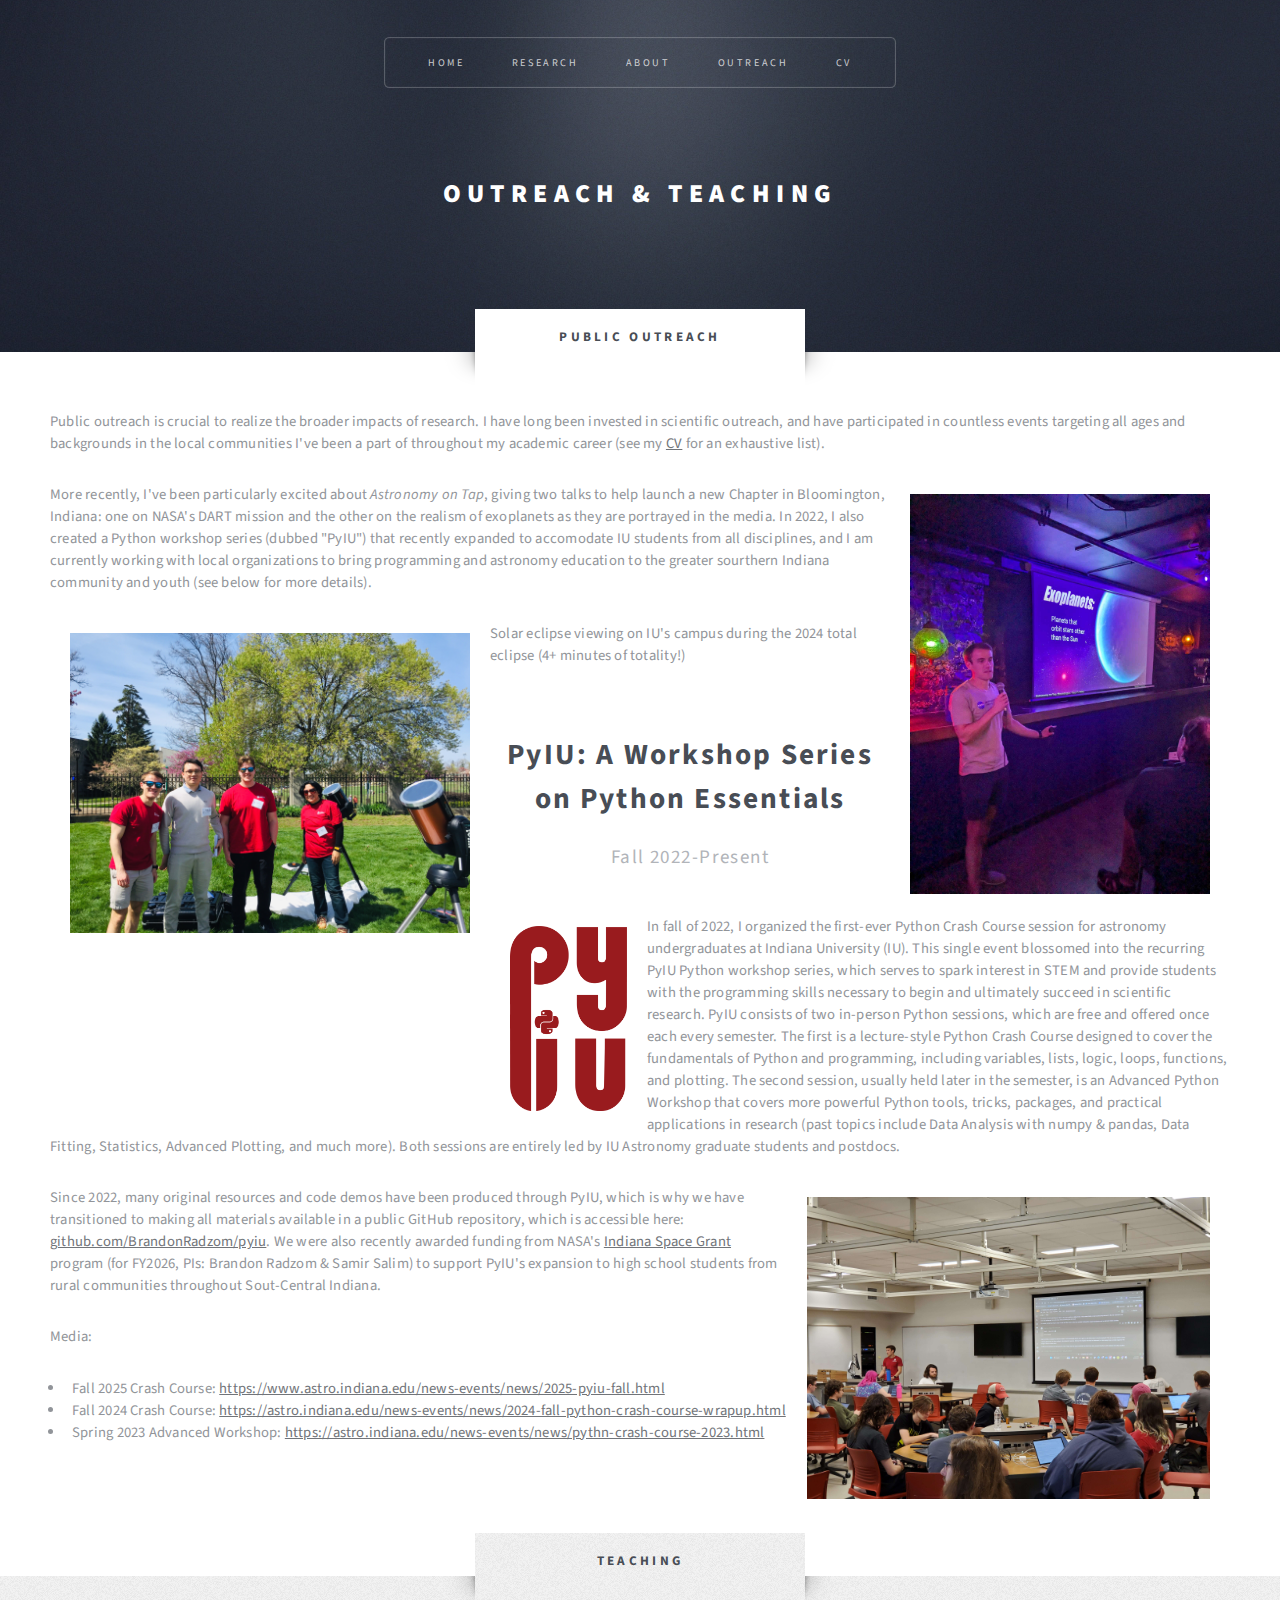
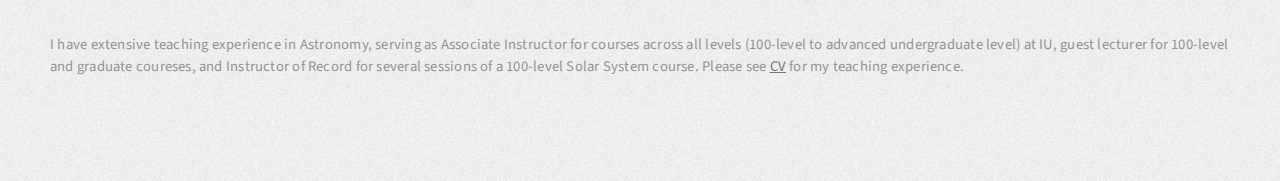
<file: outreach.html>
<!DOCTYPE HTML>
<!--
	Escape Velocity by HTML5 UP
	html5up.net | @ajlkn
	Free for personal and commercial use under the CCA 3.0 license (html5up.net/license)
-->
<html>
	<head>
		<title>Outreach</title>
		<meta charset="utf-8" />
		<meta name="viewport" content="width=device-width, initial-scale=1, user-scalable=no" />
		<link rel="stylesheet" href="assets/css/main.css" />
	</head>
	<body class="no-sidebar is-preload">
		<div id="page-wrapper">

			<!-- Header -->
				<section id="header" class="wrapper">

					<!-- Logo -->
						<div id="logo">
							<h1><a href="index.html">Outreach & Teaching</a></h1>
							<!--<p>A free responsive site template by HTML5 UP</p>-->
						</div>

					<!-- Nav -->
						<nav id="nav">
							<ul>
								<li><a href="index.html">Home</a></li>
								<li><a href="research.html">Research</a></li>
								<li><a href="about.html">About</a></li>
								<li class="current"><a href="outreach.html">Outreach</a></li>
								<li><a href="cv.html">CV</a></li>
							</ul>
						</nav>

				</section>

			<!-- Main -->
				<div id="main" class="wrapper style2">
					<div class="title">Public Outreach</div>
					<div class="container">
						<!-- <header class="style1">
							<h2>Outreach</h2>
						</header> -->
						
						<p>Public outreach is crucial to realize the broader impacts of research. I
						have long been invested in scientific outreach, and have participated in countless events
						targeting all ages and backgrounds in the local communities I've been a part of 
						throughout my academic career (see my <a href="cv.html">CV</a> for an exhaustive list).</p>
						<div>
						   <img src="images/astro_on_tap_F24.jpg" width="300" height="400" align="right" style="margin: 10px 20px 10px 20px; float: right"
								alt="Giving an Astro on Tap talk on exoplanets." />
						</div>
						
						<p>More recently, I've been particularly excited about <em>Astronomy on Tap</em>,
						giving two talks to help launch a new Chapter in Bloomington, Indiana:
						one on NASA's DART mission and the other on the realism of exoplanets as 
						they are portrayed in the media. In 2022, I also created a Python workshop series (dubbed "PyIU") that recently
						expanded to accomodate IU students from all disciplines, and I am currently working
						with local organizations to bring programming and astronomy education to the greater sourthern 
						Indiana community and youth (see below for more details).</p>
						<figure>
						   <img src="images/eclipse_btown_S24.jpg" width="400" height="300" align="left" style="margin: 10px 20px 10px 20px;"
														alt="Volunteering at IU for the 2024 total solar eclipse." />
						    <figcaption>Solar eclipse viewing on IU's campus during the 2024 total eclipse (4+ minutes of totality!)</figcaption>
						</figure>
						<br>
						<header class="style1">
							<h2><a href=https://github.com/BrandonRadzom/pyiu/>PyIU</a>: A Workshop Series on Python Essentials</h2>
							<p>Fall 2022-Present</p>
						</header>
						<div>
							<img src="images/pyiu_logo.png" width="117" height="185" align="left" style="margin: 10px 20px 10px 20px;" alt="PyIU official logo." />
						</div>
						<p>In fall of 2022, I organized the first-ever Python Crash Course session for astronomy undergraduates
						at Indiana University (IU). This single event blossomed into the recurring PyIU Python workshop series,
						which serves to spark interest in STEM and provide students with
						the programming skills necessary to begin and ultimately succeed in scientific research. PyIU
						consists of two in-person Python sessions, which are free and offered once each every semester.
						The first is a lecture-style Python Crash Course designed to cover the fundamentals of Python
						and programming, including variables, lists, logic, loops, functions, and plotting. The second
						session, usually held later in the semester, is an Advanced Python Workshop that covers more
						powerful Python tools, tricks, packages, and practical applications in research (past topics include
						Data Analysis with numpy & pandas, Data Fitting, Statistics, Advanced Plotting, and much more). Both
						sessions are entirely led by IU Astronomy graduate students and postdocs.</p>
						<div>
							<img src="images/F24_PythonCC_lecture.jpg" width="403" height="302" align="right" style="margin: 10px 20px 10px 20px;" alt="Lecturing during the fall 2024 Crash Course." />
						</div>
						<p>Since 2022, many original resources and code demos have been produced through PyIU,
						which is why we have transitioned to making all materials available in a public
						GitHub repository, which is accessible here:
						<a href=https://github.com/BrandonRadzom/pyiu>github.com/BrandonRadzom/pyiu</a>. We were also recently awarded
						funding from NASA's <a href=https://insgc.spacegrant.org/>Indiana Space Grant</a> program (for FY2026, PIs: Brandon Radzom & Samir Salim) to support PyIU's expansion to high school students from rural communities
						throughout Sout-Central Indiana.</p>
						
						<p>Media:
						<ul>
							<li>Fall 2025 Crash Course: <a href=https://www.astro.indiana.edu/news-events/news/2025-pyiu-fall.html>https://www.astro.indiana.edu/news-events/news/2025-pyiu-fall.html</a></li>
							<li>Fall 2024 Crash Course: 
								<a href=https://astro.indiana.edu/news-events/news/2024-fall-python-crash-course-wrapup.html>https://astro.indiana.edu/news-events/news/2024-fall-python-crash-course-wrapup.html</a></li>
						<li>Spring 2023 Advanced Workshop: <a href=https://astro.indiana.edu/news-events/news/pythn-crash-course-2023.html>https://astro.indiana.edu/news-events/news/pythn-crash-course-2023.html</a></li>
						</ul>
					</p>

					</div>
				</div>

			<!-- Highlights -->
				<section id="highlights" class="wrapper style3">
					<div class="title">Teaching</div>
					<div class="container">

						<!-- Content -->
							<div id="content">
								<article class="box post">
									
								<p>I have extensive teaching experience in Astronomy, serving as Associate Instructor for courses across all levels
									(100-level to advanced undergraduate level) at IU, guest lecturer for 100-level and graduate coureses, 
									and Instructor of Record for several sessions of 
									a 100-level Solar System course. Please see <a href="cv.html">CV</a> for my teaching experience.</p>
								
								</article>
							</div>

					</div>
				</section>

			<!-- Footer -->
		</div>

		<!-- Scripts -->
			<script src="assets/js/jquery.min.js"></script>
			<script src="assets/js/jquery.dropotron.min.js"></script>
			<script src="assets/js/browser.min.js"></script>
			<script src="assets/js/breakpoints.min.js"></script>
			<script src="assets/js/util.js"></script>
			<script src="assets/js/main.js"></script>

	</body>
</html>
</file>
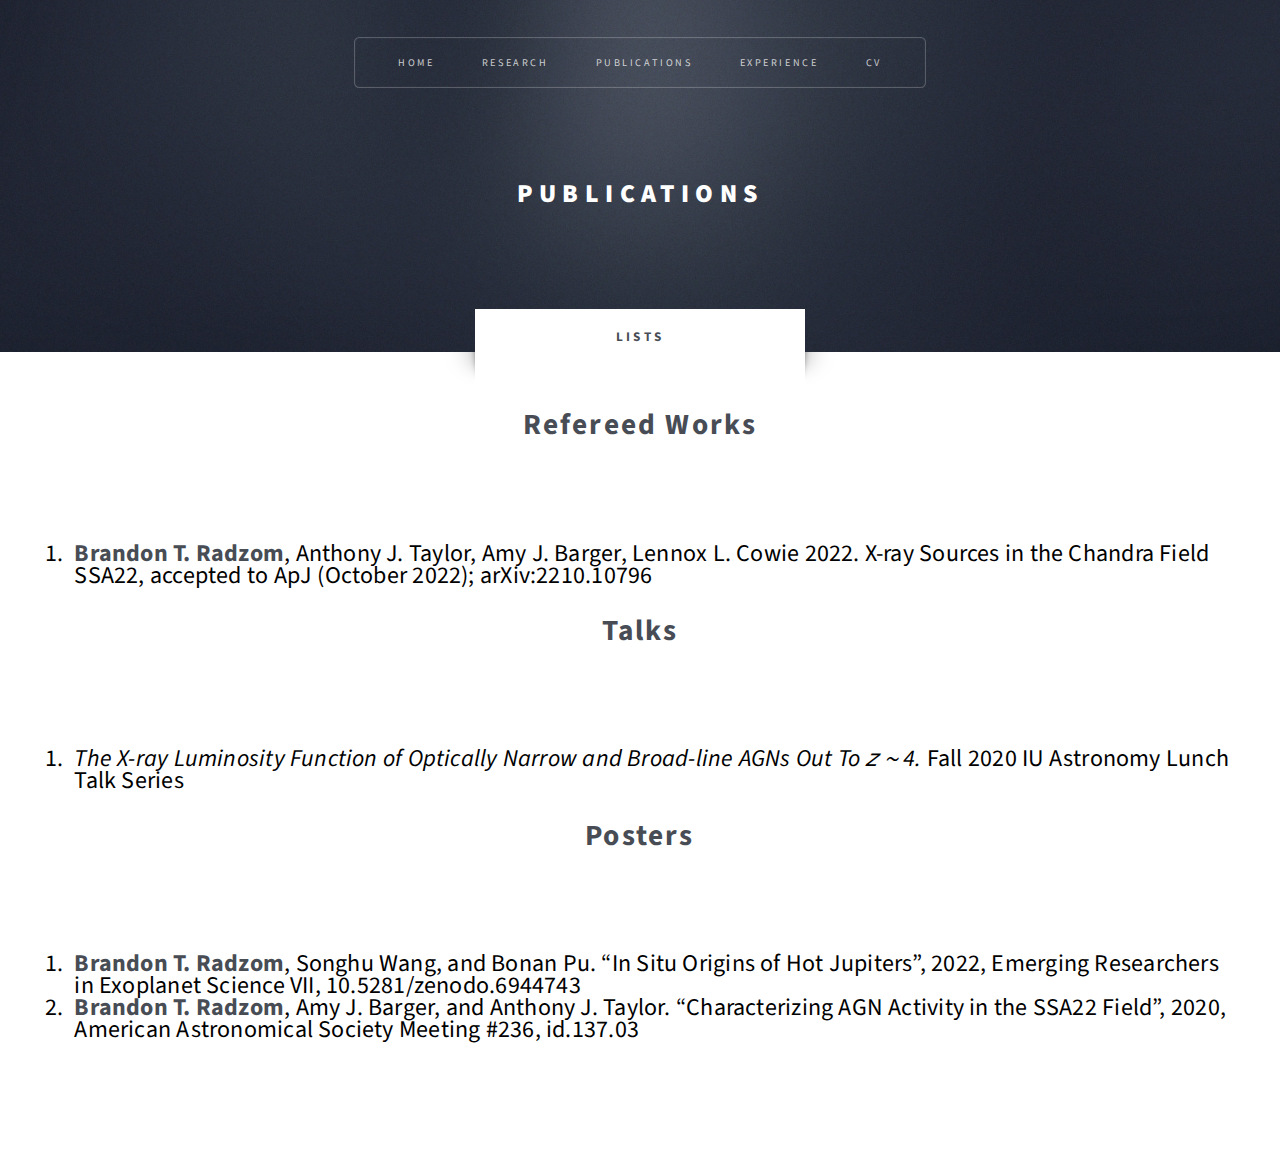
<file: publications.html>
<!DOCTYPE HTML>
<!--
	Escape Velocity by HTML5 UP
	html5up.net | @ajlkn
	Free for personal and commercial use under the CCA 3.0 license (html5up.net/license)
-->
<html>
	<head>
		<title>Publications</title>
		<meta charset="utf-8" />
		<meta name="viewport" content="width=device-width, initial-scale=1, user-scalable=no" />
		<link rel="stylesheet" href="assets/css/main.css" />
	</head>
	<body class="no-sidebar is-preload">
		<div id="page-wrapper">

			<!-- Header -->
				<section id="header" class="wrapper">

					<!-- Logo -->
						<div id="logo">
							<h1><a href="index.html">Publications</a></h1>
							<!-- <p>A free responsive site template by HTML5 UP</p>-->
						</div>

					<!-- Nav -->
						<nav id="nav">
							<ul>
								<li><a href="index.html">Home</a></li>
								<li><a href="research.html">Research</a></li>
								<li class="current"><a href="publications.html">Publications</a></li>
								<li><a href="experience.html">Experience</a></li>
								<li><a href="cv.html">CV</a></li>
							</ul>
						</nav>

				</section>

			<!-- Main -->
				<div id="main" class="wrapper style2">
					<div class="title">Lists</div>
					<div class="container">

						<!-- Content -->
							<div id="content">
								<article class="box post">
									<header class="style1">
										<h2>Refereed Works</h2>
										<!--<p>Tempus feugiat veroeros sed nullam dolore</p>-->
									</header>
									<p><font size="+2">
									<ol style="color:black;">
										<li><strong>Brandon T. Radzom</strong>, Anthony J. Taylor, Amy J. Barger, Lennox L. Cowie 2022. X-ray Sources in the Chandra Field SSA22,
accepted to ApJ (October 2022); arXiv:2210.10796</li>
									</ol>
										</font></p>
									<header class="style1">
										<h2>Talks</h2>
											</header>
									<p><font size="+2">
									<ol style="color:black;">
  										<li><em>The X-ray Luminosity Function of Optically Narrow and Broad-line AGNs Out To 𝑧 ∼ 4.</em> Fall 2020 IU Astronomy Lunch
Talk Series</li>
									</ol>
										</font></p>
									<header class="style1">
										<h2>Posters</h2>
										</header>
									<p><font size="+2">
									<ol style="color:black;">
										<li><strong>Brandon T. Radzom</strong>, Songhu Wang, and Bonan Pu. “In Situ Origins of Hot Jupiters”, 2022, Emerging Researchers in Exoplanet Science VII, 10.5281/zenodo.6944743</li>
											<li><strong>Brandon T. Radzom</strong>, Amy J. Barger, and Anthony J. Taylor. “Characterizing AGN Activity in the SSA22 Field”, 2020, American
Astronomical Society Meeting #236, id.137.03
</li>
									</ol>
										</font></p>
								</article>
							</div>

					</div>
				</div>
				

		</div>

		<!-- Scripts -->
			<script src="assets/js/jquery.min.js"></script>
			<script src="assets/js/jquery.dropotron.min.js"></script>
			<script src="assets/js/browser.min.js"></script>
			<script src="assets/js/breakpoints.min.js"></script>
			<script src="assets/js/util.js"></script>
			<script src="assets/js/main.js"></script>

	</body>
</html>
</file>
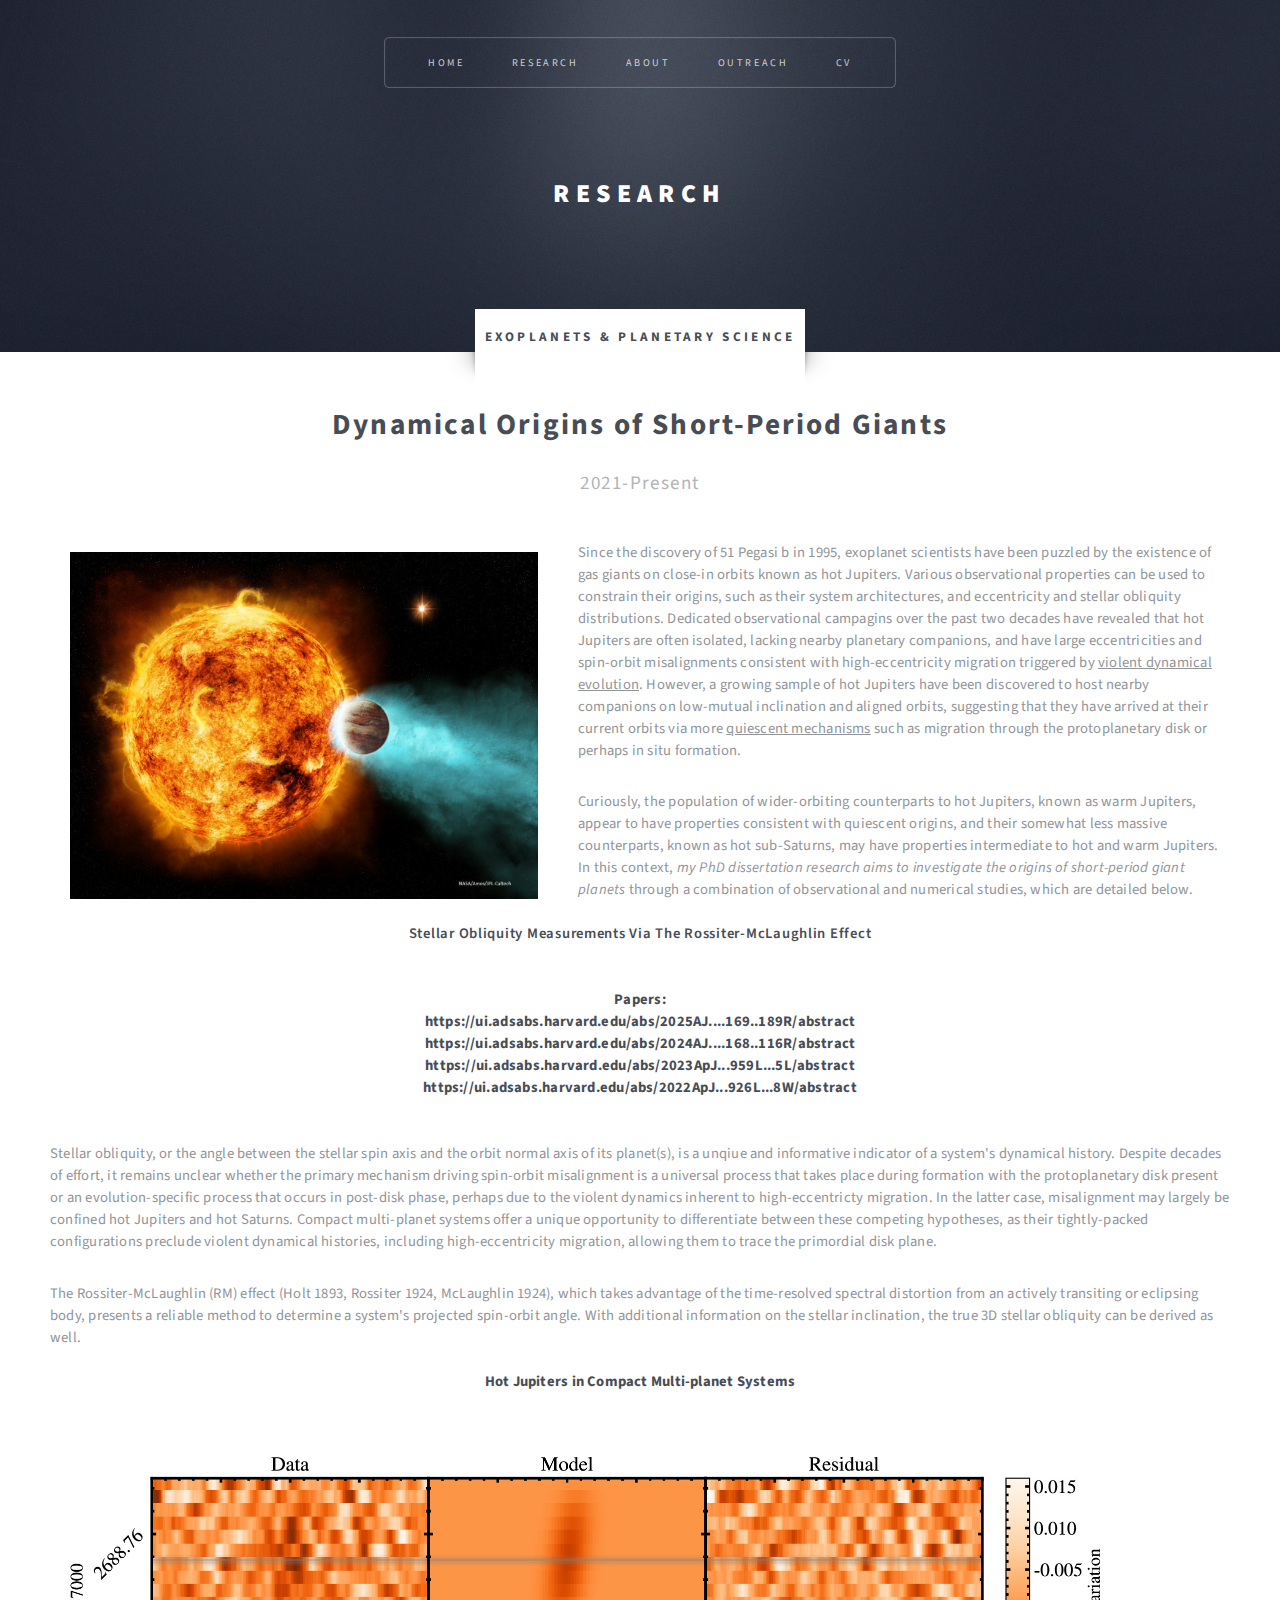
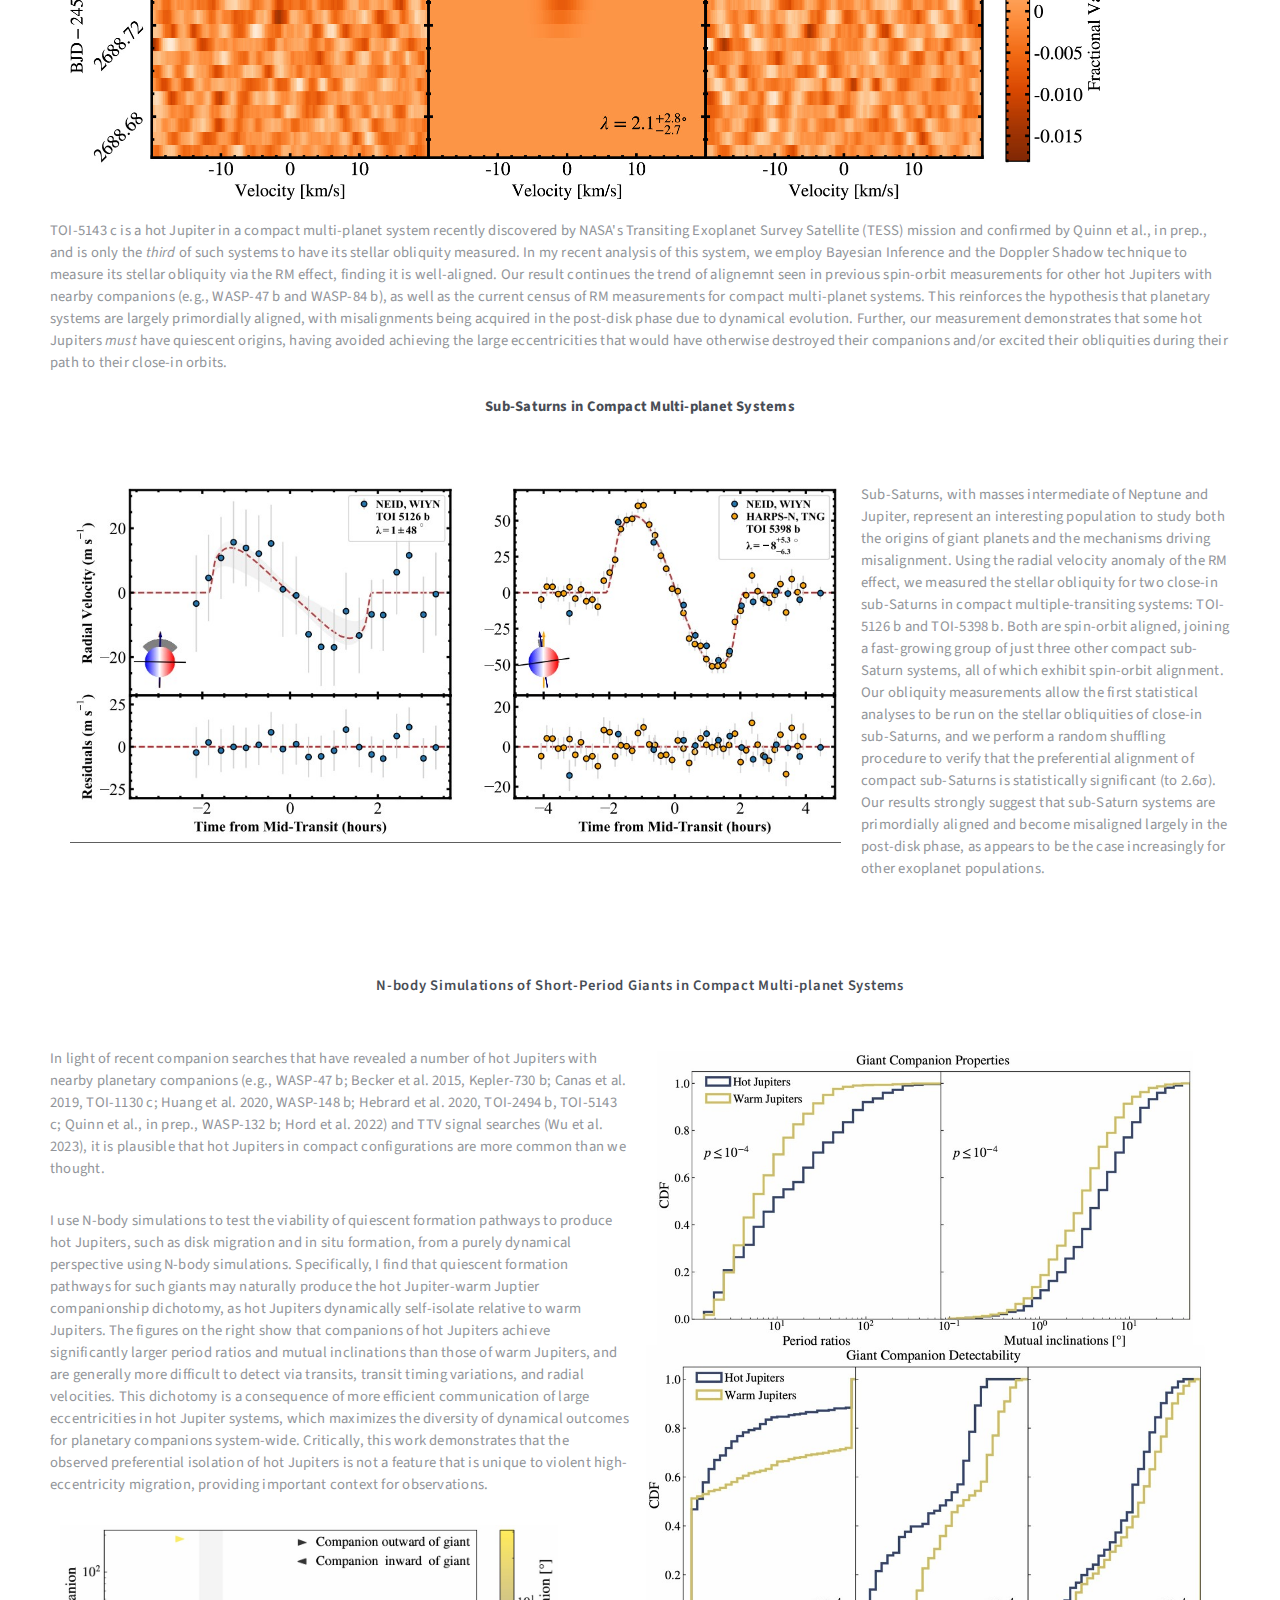
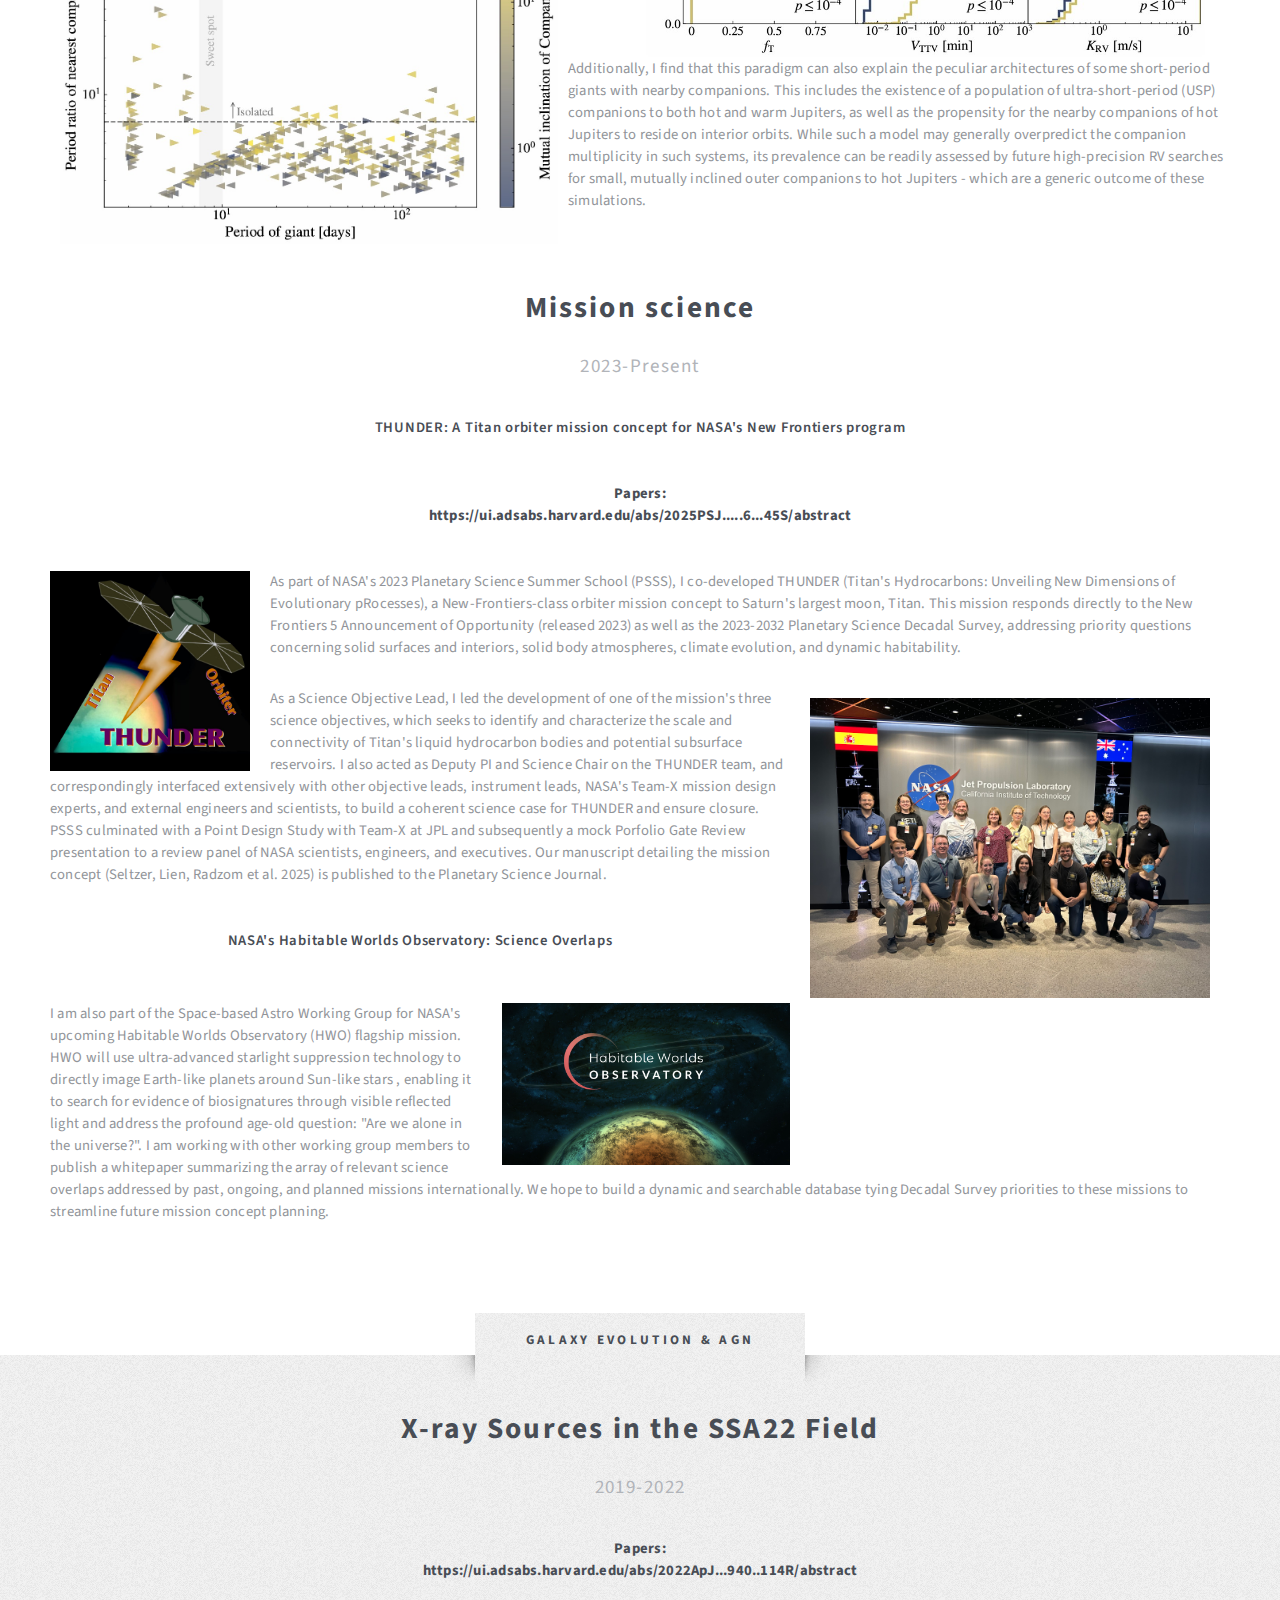
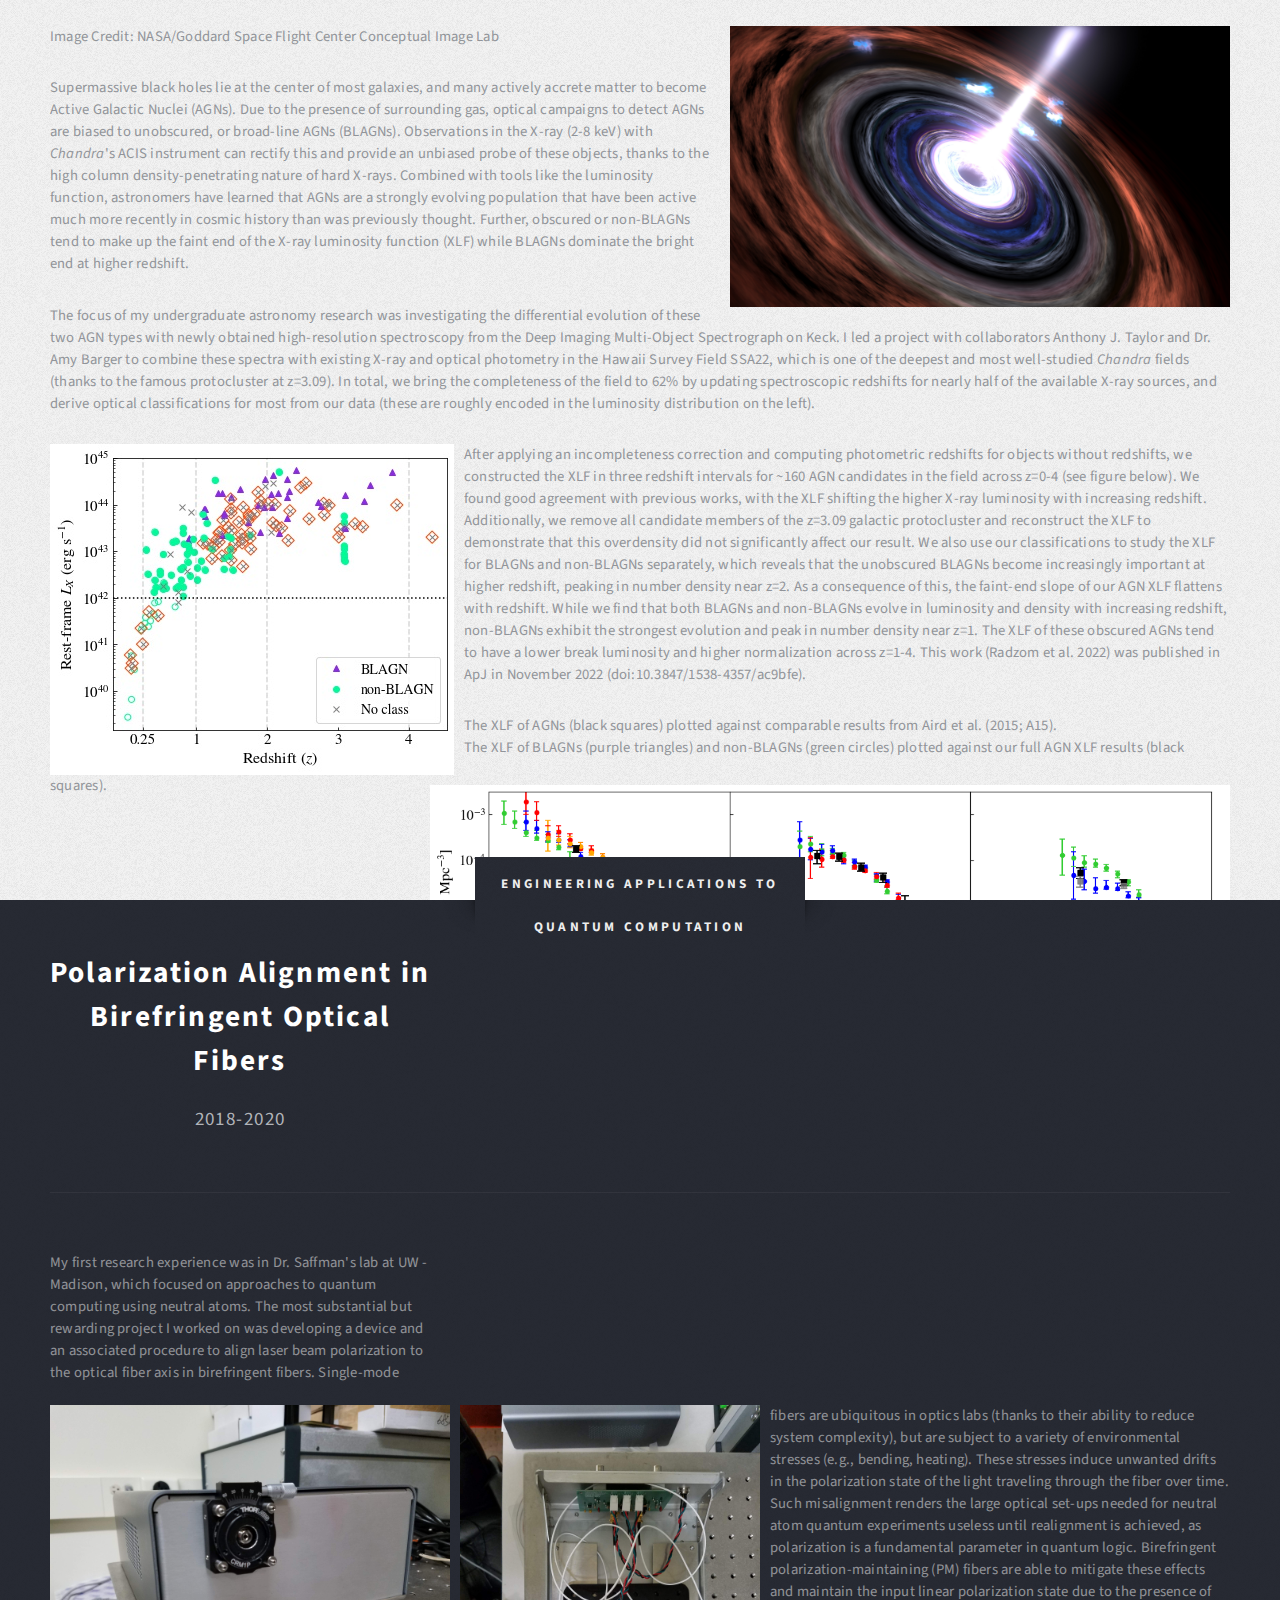
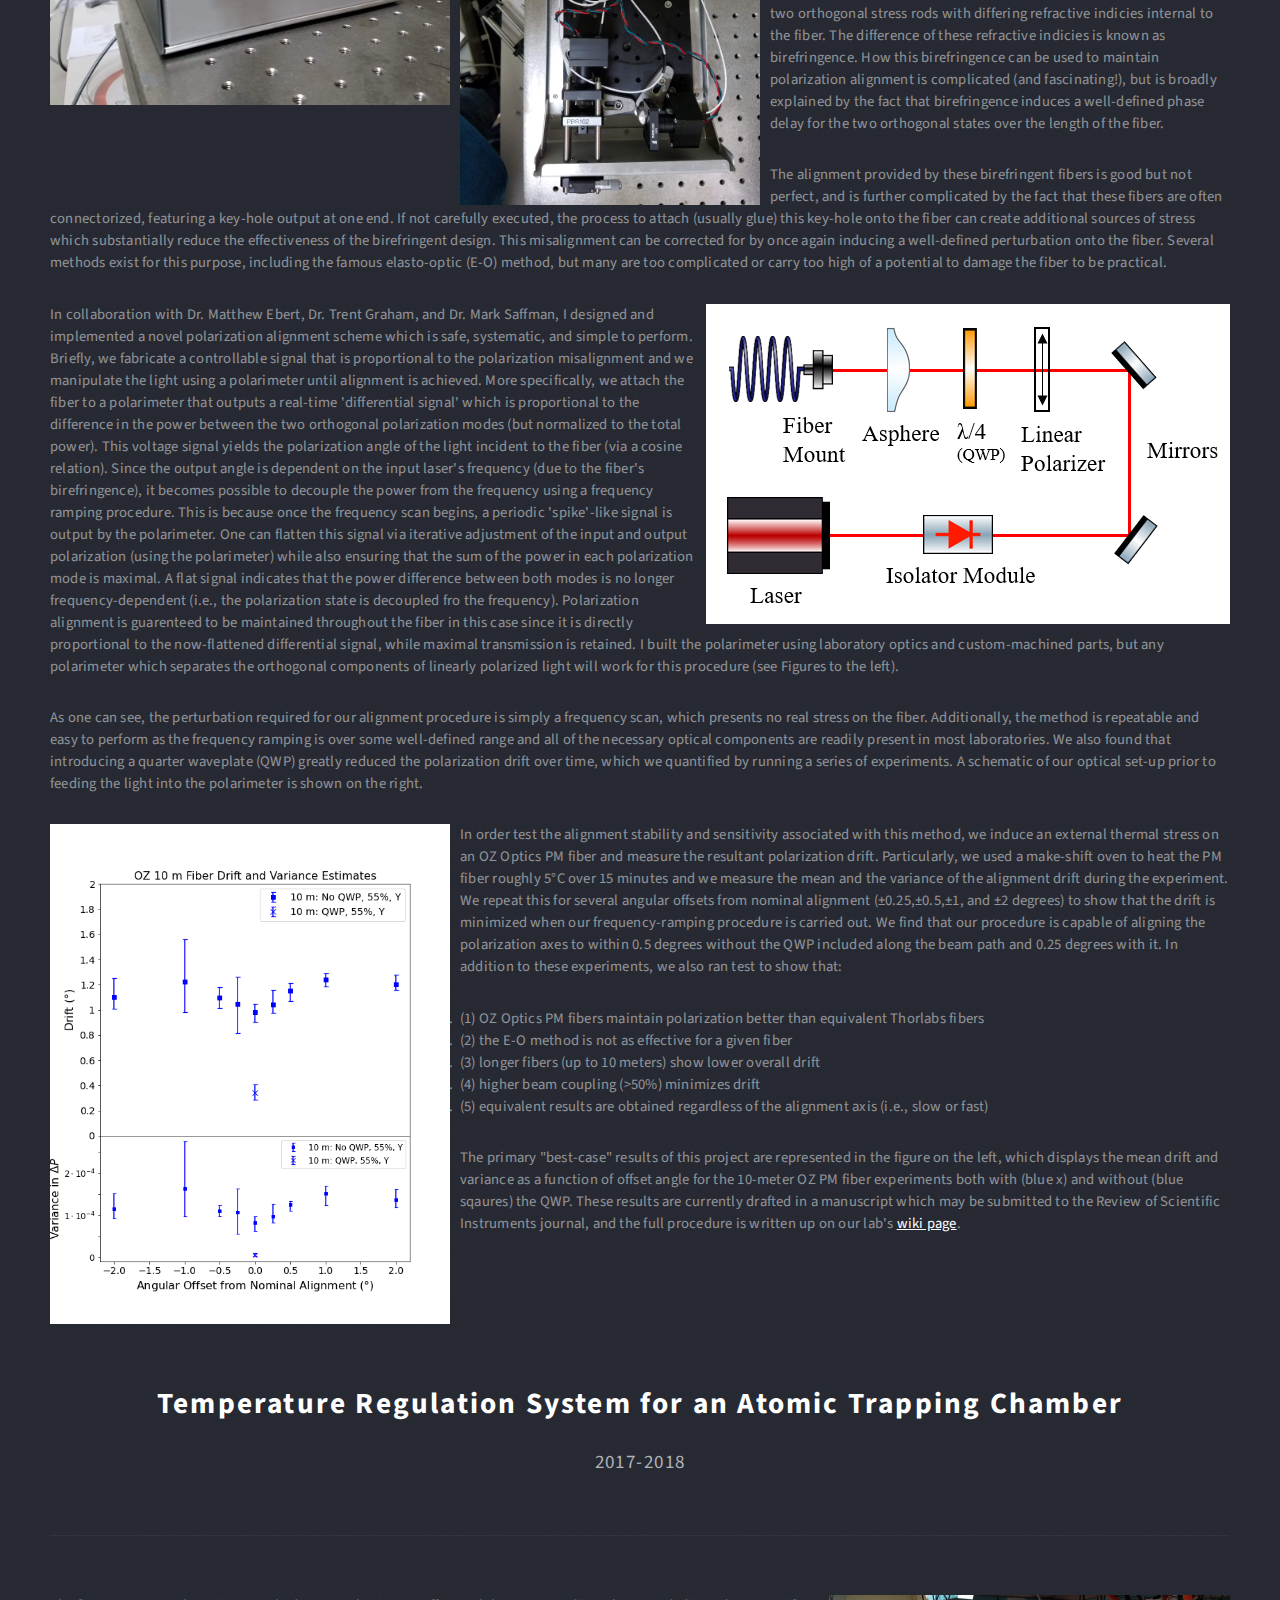
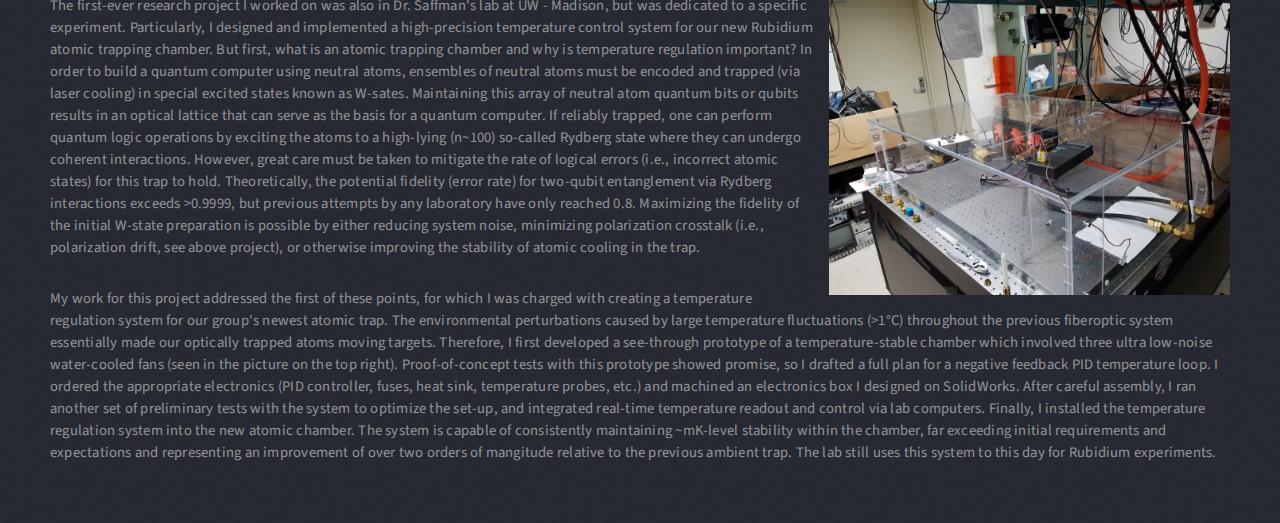
<file: research.html>
<!DOCTYPE HTML>
<!--
	Escape Velocity by HTML5 UP
	html5up.net | @ajlkn
	Free for personal and commercial use under the CCA 3.0 license (html5up.net/license)
-->
<html>
	<head>
		<title>Research</title>
		<meta charset="utf-8" />
		<meta name="viewport" content="width=device-width, initial-scale=1, user-scalable=no" />
		<link rel="stylesheet" href="assets/css/main.css" />
	</head>
	<body class="no-sidebar is-preload">
		<div id="page-wrapper">

			<!-- Header -->
				<section id="header" class="wrapper">

					<!-- Logo -->
						<div id="logo">
							<h1><a href="research.html">Research</a></h1>
						</div>

					<!-- Nav -->
						<nav id="nav">
							<ul>
								<li><a href="index.html">Home</a></li>
								<li class="current"><a href="research.html">Research</a></li>
								<li><a href="about.html">About</a></li>
								<li><a href="outreach.html">Outreach</a></li>
								<li><a href="cv.html">CV</a></li>
								
							</ul>
						</nav>

				</section>

			<!-- Main -->
				<div id="main" class="wrapper style2">
					<div class="title">Exoplanets & Planetary Science</div>
					<div class="container">

						<!-- Content -->
							<div id="content">
								<article class="box post">
									<header class="style1">
										<h2>Dynamical Origins of Short-Period Giants</h2>
										<p>2021-Present</p>
									</header>
									
									<div>
										<img src="images/HJ_irradiated_pc.jpg" width="468" height="347" align="left" style="margin: 10px 40px 10px 20px;" alt="NASA/Ames/JPL-Caltech" />
									</div>
									<p>Since the discovery of 51 Pegasi b in 1995, exoplanet scientists have been
									puzzled by the existence of gas giants on close-in orbits known as hot Jupiters.
									Various observational properties can be used to constrain their origins, such as
									their system architectures, and eccentricity and stellar obliquity distributions.
									Dedicated observational campagins over the past two decades have revealed that
									hot Jupiters are often isolated, lacking nearby planetary companions, and have large
									eccentricities and spin-orbit misalignments consistent with high-eccentricity migration
										triggered by <u>violent dynamical evolution</u>. However, a growing sample of hot Jupiters have
										 been discovered to host nearby companions on low-mutual inclination and aligned orbits, suggesting
										that they have arrived at their current orbits via more <u>quiescent mechanisms</u> such as migration
										through the protoplanetary disk or perhaps in situ formation.</p> 
									

									 <p>Curiously, the population of wider-orbiting counterparts to hot Jupiters, known as warm Jupiters, appear
										 to have properties consistent with quiescent origins, and their somewhat less massive counterparts, known as hot sub-Saturns,
										may have properties intermediate to hot and warm Jupiters.
										 In this context, <em>my PhD dissertation research aims to investigate the origins of short-period
										 giant planets</em> through a combination of observational and numerical studies, which are detailed below.
									</p>
									
									<header class="style1">
										<h3>Stellar Obliquity Measurements Via The Rossiter-McLaughlin Effect</h3>
									</header>
									<header class="style1">
										<h4>Papers:</h4>
										<h4><a href="https://ui.adsabs.harvard.edu/abs/2025AJ....169..189R/abstract" target="_blank">
										    <div class="linkcls">
										         <h4>https://ui.adsabs.harvard.edu/abs/2025AJ....169..189R/abstract</h4>
										    </div>
										</a></h4>
										<h4><a href="https://ui.adsabs.harvard.edu/abs/2024AJ....168..116R/abstract" target="_blank">
										    <div class="linkcls">
										         <h4>https://ui.adsabs.harvard.edu/abs/2024AJ....168..116R/abstract</h4>
										    </div>
										</a></h4>
										<h4><a href="https://ui.adsabs.harvard.edu/abs/2023ApJ...959L...5L/abstract" target="_blank">
										    <div class="linkcls">
										         <h4>https://ui.adsabs.harvard.edu/abs/2023ApJ...959L...5L/abstract</h4>
										    </div>
										</a></h4>
										<h4><a href="https://ui.adsabs.harvard.edu/abs/2022ApJ...926L...8W/abstract" target="_blank">
										    <div class="linkcls">
										         <h4>https://ui.adsabs.harvard.edu/abs/2022ApJ...926L...8W/abstract</h4>
										    </div>
										</a></h4>
									</header>
									<p>Stellar obliquity, or the angle between the stellar spin axis and the orbit normal axis of its planet(s), is a unqiue
									and informative indicator of a system's dynamical history. Despite decades of effort, it remains unclear whether
									the primary mechanism driving spin-orbit misalignment is a universal process that takes place during formation
										with the protoplanetary
									disk present or an evolution-specific process that occurs in post-disk phase, perhaps due to the violent dynamics inherent
									to high-eccentricty migration. In the latter case, misalignment may largely be confined hot Jupiters and hot Saturns.
										
										
										Compact multi-planet systems offer a unique opportunity to differentiate
									between these competing hypotheses, as their
									tightly-packed configurations preclude violent dynamical histories, including high-eccentricity migration, allowing
									them to trace the primordial disk plane.</p>
										
									<p>The Rossiter-McLaughlin (RM) effect (Holt 1893, Rossiter 1924, McLaughlin 1924), which 
									takes advantage of the time-resolved spectral distortion from an actively transiting or eclipsing body,
										presents a reliable method
									to determine a system's projected spin-orbit angle. With additional information on the stellar inclination, 
									the true 3D stellar obliquity can be derived as well.</p>
									<header class="style1">
										<h4>Hot Jupiters in Compact Multi-planet Systems</h4>
									</header>
									<div>
									    <img src="images/ajad9dd5f1_hr.jpg" width="1030" height="343" align="left" style="margin: 20px 20px 20px 20px;" alt="Our NEID RM measurements of TOI-5126 and TOI-5398." />
									</div>
									<br>
									<p style="clear: left;">TOI-5143 c is a hot Jupiter in a compact multi-planet system recently discovered by NASA's Transiting Exoplanet Survey Satellite (TESS)
										mission and confirmed by Quinn et al., in prep., and is only the <em>third</em> of such systems to have its stellar obliquity
										measured. In my recent analysis of this system, we employ Bayesian Inference and the Doppler Shadow
									technique to measure its stellar obliquity via the RM effect, finding it is well-aligned. Our result continues the trend of alignemnt 
										seen in previous
									spin-orbit measurements for other hot Jupiters with nearby companions (e.g., WASP-47 b and WASP-84 b), as well as the current census of RM measurements
									for compact multi-planet systems. This reinforces the hypothesis that planetary systems are largely primordially aligned,
										with misalignments being acquired in the post-disk phase due to dynamical evolution. Further, our measurement
									demonstrates that some hot Jupiters <em>must</em> have quiescent origins, having avoided achieving the large eccentricities
									that would have otherwise destroyed their companions and/or excited their obliquities during their path to their close-in orbits.</p>
									<header class="style1">
										<h4>Sub-Saturns in Compact Multi-planet Systems</h4>
									</header>
									<div>
									    <img src="images/subSat_RMs.jpg" width="771" height="361" align="left" style="margin: 20px 20px 20px 20px;" alt="Our NEID RM measurements of TOI-5126 and TOI-5398." />
									</div>
									<br>
									<p>Sub-Saturns, with masses intermediate of Neptune and Jupiter, represent an interesting population to study both the origins
										of giant planets and the mechanisms driving misalignment. Using the radial velocity anomaly of the RM effect, we measured the stellar obliquity
										 for two close-in sub-Saturns in compact multiple-transiting systems: TOI-5126 b
									 and TOI-5398 b. Both are spin-orbit aligned,
										joining a fast-growing group of just three other compact sub-Saturn systems, all of which exhibit spin-orbit alignment.
										Our obliquity measurements allow the first statistical analyses to be run on the stellar obliquities of close-in sub-Saturns, and
										we perform a random shuffling procedure to verify that the preferential alignment of compact sub-Saturns is statistically significant (to 2.6σ).
										Our results strongly suggest that sub-Saturn systems are primordially aligned
										and become misaligned largely in the post-disk phase, as appears to be the case increasingly for other exoplanet populations. 
									</p>
								</article>
								<br>
								<br>
								<article class="box post">
									<header class="style1">
										<h3>N-body Simulations of Short-Period Giants in Compact Multi-planet Systems</h3>
									</header>
									<div>
									    <img src="images/HJWJ_companions.jpg" width="591" height="610" align="right" style="margin: 0px 0px 0px 10px;" alt="Period ratios, mutual inclinations, and detectability of hot Jupiter vs. warm Jupiter companions." />
									</div>
										In light of recent companion searches that have revealed a number of hot Jupiters with nearby planetary companions
										(e.g., WASP-47 b; Becker et al. 2015, Kepler-730 b; Canas et al. 2019, TOI-1130 c;
										Huang et al. 2020, WASP-148 b; Hebrard et al. 2020, TOI-2494 b, TOI-5143 c; Quinn et al., in prep.,
									WASP-132 b; Hord et al. 2022) and TTV signal searches (Wu et al. 2023), it is plausible that hot Jupiters
										in compact configurations are more common than we thought.</p>
									
									
									<p>I use N-body simulations to test the viability of quiescent formation pathways to produce hot Jupiters,
										such as disk migration and in situ formation, from a purely dynamical perspective
										using N-body simulations. Specifically,	I find that quiescent formation pathways for such giants
										may naturally produce the hot Jupiter-warm Juptier companionship dichotomy, 
										as hot Jupiters dynamically self-isolate relative to warm Jupiters. The figures on the right
										show that companions of hot Jupiters achieve
										significantly larger period ratios and mutual inclinations than those of warm Jupiters, and are 
										generally more difficult to detect via transits, transit timing variations, and radial velocities.
									This dichotomy is a consequence of more efficient communication of large eccentricities
										in hot Jupiter systems, which maximizes the diversity of dynamical outcomes for planetary companions
										system-wide. Critically, this work demonstrates that the observed preferential isolation of hot Jupiters
									is not a feature that is unique to violent high-eccentricity migration, providing important context for observations.</p>
										<div>
									    <img src="images/PRs_nearestcomps.jpg" width="498" height="319" align="left" style="margin: 0px 10px 0px 10px;" alt="Period ratios and mutual inclinations of the nearest companions to our giant planets." />
										</div>
									<p>
										Additionally, I find that this paradigm can also explain the peculiar architectures of 
										some short-period giants with nearby companions. This includes the existence of a population
										of ultra-short-period (USP) companions to both hot and warm Jupiters, as well as the 
										propensity for the nearby companions of hot Jupiters to reside on interior orbits.
										While such a model may generally overpredict the companion multiplicity in such systems,
										its prevalence can be readily assessed by future high-precision
										RV searches for small, mutually inclined outer companions to hot Jupiters - which are a generic
										outcome of these simulations. </p>
										
								</article>
								<br>
								<!--
								<article class="box post">
									<header class="style1">
										<h3>Parameterization of Stability in Hierarchical Multi-planet Systems</h3>
										<p>2021</p>
									</header>
									<div>
									    <img src="images/orbitsnap_stability.png" width="400" height="400" align="left" style="margin: 0px 10px 0px 0px;" alt="" />
									</div>
									<p>Most <em>Kepler</em>-like systems contain more than two planets, with the average
										instrinsic multiplicity predicted to be nearly 6 planets per star (Zink, Christiansen & Hansen 2019)
										. As mentioned above, the majority of these systems appear to have a peas-in-a-pod
										structure with similar period ratios between adjacent pairs and throughout the entire system.
										While there is little analytical understanding of dynamical instability
										in generalized high-multiplicity (N>3) systems, a number of semi-analytic
										and empirical studies exist which focus on the relationship between the spacing
										and stability of uniform systems. These studies are largely comprised of N-body
									simulations of idealized Equal Mutual Separation (EMS) systems, for which the 
									instability timescale is well-parameterized by the spacing parameter K. Broadly, it is seen
										that systems with smaller K values (i.e., smaller period ratios) are more likely
										to undergo instability (and on shorter timescales), which is consistent with the 
										paucity of <em>Kepler</em> planets with period ratios less than 3:2. Wu et al. 2019
										expanded these studies by running N-body simulations of non-EMS peas-in-a-pod systems, 
										finding that the lower limit of the instability timescale is determined by the minimal
										value of the spacing parameter within the system.</p>
									<p>For in situ-formed short-period giants, a phase of post-disk dynamical instability
										may be key to sculpt the architectures we see today. In order to build a deeper 
										understanding of this picture and link progenitor systems to what is currently
										observed, it will be important to characterize the primary 
										drivers of instability in multi-planet systems containing a hot or warm Jupiter.
										Thus, I am using N-body simulations of high-multiplicity, compact, non-EMS progenitor
										systems containing a close-in Jovian-class planet to parameterize instability in hierarchical multis.
									Preliminary results suggest that the harmonic mean of the K values within these types of systems is
									the best indicator of the instability timescale.</p>
									
								</article> -->
								<article class="box post">
									<header class="style1">
										<h2>Mission science</h2>
										<p>2023-Present</p>
									</header>
									
									<header class="style1">
										<h3>THUNDER: A Titan orbiter mission concept for NASA's New Frontiers program</h3>
									</header>
									<header class="style1">
										<h4>Papers:</h4>
										<h4><a href="https://ui.adsabs.harvard.edu/abs/2025PSJ.....6...45S/abstract" target="_blank">
										    <div class="linkcls">
										         <h4>https://ui.adsabs.harvard.edu/abs/2025PSJ.....6...45S/abstract</h4>
										    </div>
										</a></h4>
									</header>
									<div>
									    <img src="images/THUNDERlogo.jpeg" width="200" height="200" align="left" style="margin: 0px 20px 0px 0px;" alt="" />
									</div>
									<p>As part of NASA's 2023 Planetary Science Summer School (PSSS), I co-developed THUNDER
										(Titan's Hydrocarbons: Unveiling New Dimensions of Evolutionary pRocesses), a New-Frontiers-class
										orbiter mission concept to Saturn's largest moon, Titan. This mission responds directly to the 
										New Frontiers 5 Announcement of Opportunity (released 2023) as well as the 2023-2032 Planetary 
										Science Decadal Survey, addressing priority questions concerning solid surfaces and interiors,
										solid body atmospheres, climate evolution, and dynamic habitability.</p>
										<div>
									   <img src="images/cohort_pic_control_room.jpg" width="400" height="300" align="right" style="margin: 10px 20px 10px 20px; float: right"
											alt="My PSSS cohort pictured just outside of JPL mission control." />
									</div>
										<p>As a Science Objective
									Lead, I led the development of one of the mission's three science objectives, which seeks to identify and
										characterize the scale and connectivity of Titan's liquid hydrocarbon bodies and potential 
										subsurface reservoirs. I also acted as Deputy PI and Science Chair on the THUNDER team, and
										correspondingly interfaced extensively with other objective leads, instrument leads, NASA's Team-X
										mission design experts, and external engineers and scientists,
										to build a coherent science case for THUNDER and ensure closure. PSSS culminated with a Point Design
										Study with Team-X at JPL and subsequently a mock Porfolio Gate Review presentation to a review panel of
										NASA scientists, engineers, and executives. Our manuscript detailing the mission concept
										(Seltzer, Lien, Radzom et al. 2025) is published to the Planetary Science Journal.
									</p>
									<br>
									<header class="style1">
										<h3>NASA's Habitable Worlds Observatory: Science Overlaps</h3>
									</header>
									<div>
									    <img src="images/habitable-worlds-observatory-hero-illustration.jpg" width="288" height="162" align="right" style="margin: 0px 0px 0px 20px;" alt="" />
									</div>
									<p>I am also part of the Space-based Astro Working Group for NASA's upcoming Habitable Worlds Observatory (HWO) flagship mission.
									HWO will use ultra-advanced starlight suppression technology to directly image Earth-like planets around Sun-like stars
										, enabling it to search for evidence of biosignatures through visible reflected light and address the profound age-old question:
										"Are we alone in the universe?". I am working with other working group members to publish a whitepaper summarizing the array of relevant science overlaps
									addressed by past, ongoing, and planned missions internationally. We hope to build a dynamic and searchable database tying Decadal Survey
									priorities to these missions to streamline future mission concept planning.</p>
										
										<p>
							</div>

					</div>
				</div>

			<!-- Highlights -->
				<section id="highlights" class="wrapper style3">
					<div class="title">Galaxy Evolution & AGN</div>
					<div class="container">

						<!-- Content -->
							<div id="content">
								<article class="box post">
									<header class="style1">
										<h2>X-ray Sources in the SSA22 Field</h2>
										<p>2019-2022</p>
									</header>
									<header class="style1">
										<h4>Papers:</h4>
										<h4><a href="https://ui.adsabs.harvard.edu/abs/2022ApJ...940..114R/abstract" target="_blank">
										    <div class="linkcls">
										         <h4>https://ui.adsabs.harvard.edu/abs/2022ApJ...940..114R/abstract</h4>
										    </div>
										</a></h4>
									</header>
									<div>
									    <img src="images/AGN_upres.jpg" width="500" height="281" align="right" style="margin: 0px 0px 0px 20px;" alt="" />
									    <p>Image Credit: NASA/Goddard Space Flight Center Conceptual Image Lab</p>
									</div>
									
									<p>Supermassive black holes lie at the center of most galaxies, and many actively accrete
										matter to become Active Galactic Nuclei (AGNs). Due to the presence of surrounding 
									gas, optical campaigns to detect AGNs are biased to unobscured, or broad-line AGNs (BLAGNs).
										Observations in the X-ray (2-8 keV) with <em>Chandra</em>'s ACIS instrument can
										rectify this and 
									provide an unbiased probe of these objects, thanks to the high column density-penetrating
									nature of hard X-rays. Combined with tools like the luminosity function, astronomers
										have learned that AGNs are a strongly evolving population that have been active
										much more recently in cosmic history than was previously thought. Further, obscured
									or non-BLAGNs tend to make up the faint end of the X-ray luminosity function (XLF) while BLAGNs
									dominate the bright end at higher redshift.</p>
									<p>The focus of my undergraduate astronomy research was investigating the differential
										evolution of these two AGN types with newly obtained high-resolution spectroscopy from the
										Deep Imaging Multi-Object Spectrograph on Keck. I led a project with collaborators Anthony
										J. Taylor and Dr. Amy Barger to combine these
									spectra with existing X-ray and optical photometry in the Hawaii Survey Field SSA22, which is one
										of the deepest and most well-studied <em>Chandra</em> fields (thanks to the famous
										protocluster at z=3.09). In total, we bring the completeness of the field to 62% by updating
										spectroscopic redshifts for nearly half of the available X-ray sources, and derive
										optical classifications for most from our data (these are roughly encoded in the
										luminosity distribution on the left).</p>
									<div>
									    <img src="images/final_ssa22_lum_z_dist_classes.jpg" width="404" height="331" align="left" style="margin: 0px 10px 0px 0px;" alt="" />
									</div>
									<p>After applying an incompleteness
									correction and computing photometric redshifts for objects without redshifts, we constructed the XLF 
										in three redshift intervals for ~160 AGN candidates in the field
									across z=0-4 (see figure below). We found good agreement with previous works, with the XLF shifting the higher
									X-ray luminosity with increasing redshift. Additionally, we remove all candidate members of the z=3.09 galactic protocluster
										and reconstruct the XLF to demonstrate that this overdensity did not significantly affect our result.
										We also use our classifications to study the XLF
									for BLAGNs and non-BLAGNs separately, which reveals that the unobscured BLAGNs become increasingly
										important at higher redshift, peaking in number density near z=2. As a consequence of this,
									the faint-end slope of our AGN XLF flattens with redshift. While we find that both BLAGNs and
									non-BLAGNs evolve in luminosity and density with increasing redshift, non-BLAGNs exhibit the strongest
									evolution and peak in number density near z=1. The XLF of these obscured AGNs tend to have a lower break luminosity and higher
									normalization across z=1-4. This work (Radzom et al. 2022) was published in ApJ in November 2022 (doi:10.3847/1538-4357/ac9bfe). </p>
									
									<figure>
										<img src="images/ssa22_full_LF_fixedLx_noproto.png" width="800" height="305" align="right" style="margin: 10px 0px 0px 0px;" alt="" />
										<figcaption>The XLF of AGNs (black squares) plotted against comparable results from Aird et al. (2015; A15).</figcaption>
									</figure>
									
									
									<figure>
									    <img src="images/ssa22_class_LF_fixedLx.png" width="800" height="305" align="right" style="margin: 0px 0px 10px 0px;" alt="" />
										<figcaption>The XLF of BLAGNs (purple triangles) and non-BLAGNs (green circles) plotted against our full AGN XLF results (black squares).</figcaption>
									</figure>
								</article>
							</div>

					</div>
				</section>
			<!-- Footer -->
				<section id="footer" class="wrapper">
					<div class="title">Engineering Applications to Quantum Computation</div>
					<div class="container">

						<!-- Content -->
							<div id="content">
								<article class="box post">
									<header class="style1">
										<h2>Polarization Alignment in Birefringent Optical Fibers</h2>
										<p>2018-2020</p>
									</header>
									<div>
									    <img src="images/polarimeter_front.jpg" width="400" height="300" align="left" style="margin: 0px 10px 0px 0px;" alt="" />
									</div>
									<div>
									    <img src="images/polarimeter_interior.jpg" width="300" height="400" align="left" style="margin: 0px 10px 0px 0px;" alt="" />
									</div>
									<p>My first research experience was in Dr. Saffman's lab at UW - Madison, which focused on approaches to quantum computing using
										neutral atoms. The most substantial but rewarding project I worked on was developing a device and an associated procedure
										to align laser beam polarization to the optical fiber axis in birefringent fibers. Single-mode
										fibers are ubiquitous in optics labs (thanks to their ability to reduce system complexity), but are
										subject to a variety of environmental stresses (e.g., bending, heating). These stresses induce unwanted
										drifts in the polarization state of the light traveling through the fiber over time. Such misalignment renders the large
										optical set-ups needed for neutral atom quantum experiments useless until realignment is achieved, as polarization is a
										fundamental parameter in quantum logic. Birefringent polarization-maintaining (PM)
										fibers are able to mitigate these effects and maintain the input linear polarization state
										due to the presence of two orthogonal stress rods with differing refractive indicies internal to the fiber. 
										The difference of these refractive indicies is known as birefringence. How this birefringence can be used
										to maintain polarization alignment is complicated (and fascinating!), but is broadly explained by the fact that
										birefringence induces a well-defined phase delay for the two orthogonal states over the length of the fiber.</p>
									<p>The alignment provided by these birefringent fibers is good but not perfect, and is further complicated by the fact that these fibers
									are often connectorized, featuring a key-hole output at one end. If not carefully executed, the process to attach (usually glue) this key-hole
									onto the fiber can create additional sources of stress which substantially reduce the effectiveness of the birefringent design.
										This misalignment can be corrected for by once again inducing a well-defined
										perturbation onto the fiber. Several methods exist for this purpose, including
										the famous elasto-optic (E-O) method, but many are too complicated or carry too
										high of a potential to damage the fiber to be practical.
									</p>
									<div>
									    <img src="images/optical_setup.PNG" width="524" height="320" align="right" style="margin: 0px 0px 0px 10px;" alt="" />
									</div>
									<p>In collaboration with Dr. Matthew Ebert, Dr. Trent Graham, and Dr. Mark Saffman,
										I designed and implemented a novel polarization alignment
										scheme which is safe, systematic, and simple to perform. Briefly, we fabricate
										a controllable signal that is 
										proportional to the polarization misalignment and we manipulate
										the light using a polarimeter until alignment is achieved.
										More specifically, we attach the fiber to a polarimeter
										that outputs a real-time 'differential signal' which is proportional
										to the difference in the power between the two orthogonal polarization modes
										(but normalized to the total power).
										This voltage signal yields the polarization angle
										of the light incident to the fiber (via a cosine relation). Since the output
										angle is dependent on the 
										input laser's frequency (due to the fiber's birefringence), it
										becomes possible to decouple the power from the frequency using a frequency ramping procedure.
										This is because once the frequency scan begins, a periodic 'spike'-like signal is output
										by the polarimeter.
										One can flatten this signal via iterative adjustment of the input
										and output polarization (using the polarimeter) while also ensuring that the
										sum of the power in each polarization mode is maximal. A flat signal indicates that the power difference
										between both modes is no
										longer frequency-dependent (i.e., the polarization state is decoupled fro the frequency).
										Polarization alignment is guarenteed to be maintained throughout the fiber in this case
										since it is directly proportional to the now-flattened differential signal, while
										maximal transmission is retained. I built 
										the polarimeter using laboratory optics and custom-machined parts, but
										any polarimeter which separates the orthogonal components of linearly polarized  
										light will work for this procedure (see Figures to the left).</p>
										
										<p>As one can see, the perturbation required for our alignment
									procedure is simply a frequency scan, which presents no real stress on the fiber.
									Additionally, the method is repeatable and easy to perform as the frequency ramping
									is over some well-defined range and all of the necessary optical components are 
									readily present in most laboratories. We also found that introducing a quarter waveplate
									(QWP) greatly reduced the polarization drift over time, which we quantified by running a 
									series of experiments. A schematic of our optical set-up prior to feeding the light into
											the polarimeter is shown on the right.
									</p>
										
									<div>
									    <img src="images/combinedOZ_var_drift.png" width="400" height="500" align="left" style="margin: 0px 10px 0px 0px;" alt="" />
									</div>

									<p>In order test the alignment stability and sensitivity associated with
										this method, we induce an external thermal stress on an OZ Optics
										PM fiber and measure the resultant polarization drift. Particularly, we
									used a make-shift oven to heat the PM fiber roughly 5<span>&#176;</span>C over 15 minutes
									and we measure the mean and the variance of the alignment drift during the experiment. 
									We repeat this for several angular offsets from nominal alignment (±0.25,±0.5,±1, and ±2 degrees)
										to show that
									the drift is minimized when our frequency-ramping procedure is carried out. We find
									that our procedure is capable of aligning the polarization axes to within 0.5
									degrees without the QWP included along the beam path and 0.25 degrees with it.
										In addition to these experiments, we also ran test to show that:</p>
									<ol>
										<li>	(1) OZ Optics PM fibers maintain polarization better than equivalent Thorlabs fibers</li>
										<li>	(2) the E-O method is not as effective for a given fiber</li>
										<li>	(3) longer fibers (up to 10 meters) show lower overall drift</li>
										<li>	(4) higher beam coupling (>50%) minimizes drift</li>
										<li>	(5) equivalent results are obtained regardless of the alignment axis (i.e., slow or fast) </li>
									</ol>
									
									<p>The primary "best-case" results of this project are represented in the figure on the left,
										which displays the mean drift and variance as a function of offset angle for the
										10-meter OZ PM fiber experiments both with (blue x) and without (blue sqaures) the QWP. 
									These results are currently drafted in a manuscript which may be submitted to the Review of Scientific
									Instruments journal, and the full procedure is written up on our lab's <a href="https://wiki.physics.wisc.edu/saffmanwiki/FrontPage">wiki page</a>.</p>
									<br>
									<br>
									<br>
								</article>
								<article class="box post">
									<header class="style1">
										<h2>Temperature Regulation System for an Atomic Trapping Chamber</h2>
										<p>2017-2018</p>
									</header>
									<div>
									    <img src="images/prototype_box.jpg" width="401" height="300" align="right" style="margin: 0px 0px 0px 10px;" alt="" />
									</div>
									<p>The first-ever research project I worked on was also in Dr. Saffman's lab
										at UW - Madison, but was dedicated to a specific experiment. Particularly,
										I designed and implemented a high-precision temperature control system
										for our new Rubidium atomic trapping chamber. But first, what is an atomic trapping
										chamber and why is temperature regulation important? In order to build a quantum computer
										using neutral atoms, ensembles of neutral atoms must be encoded and trapped (via laser cooling)
										in
										special excited states known as W-sates. Maintaining this array of neutral atom quantum bits or qubits
										results in an optical lattice that can serve as the basis for a quantum computer. 
										If reliably trapped, one can perform quantum logic operations by
										exciting the atoms to a high-lying (n~100) so-called Rydberg state where they
										can undergo coherent interactions. However, great care must be taken to mitigate
										the rate of logical errors (i.e., incorrect atomic states) for this trap to hold.
										Theoretically, the potential fidelity (error rate) 
										for two-qubit entanglement via Rydberg interactions exceeds >0.9999, but previous
										attempts by any laboratory
										have only reached 0.8. Maximizing the fidelity of the initial W-state preparation
										is possible by either reducing system noise, minimizing polarization crosstalk 
										(i.e., polarization drift, see above project), or otherwise
									improving the stability of atomic cooling in the trap.</p>
									<p>My work for this project addressed the first of these points, for which I
										was charged with creating a temperature regulation system for our group's newest
										atomic trap. The environmental perturbations caused by large temperature fluctuations
										(>1<span>&#176;</span>C)
										throughout the previous fiberoptic system essentially made our
										optically trapped
										atoms moving targets. Therefore, I first developed a see-through prototype of a
										temperature-stable chamber which involved three ultra low-noise water-cooled fans
										(seen in the picture on the top right). Proof-of-concept tests with this prototype
										showed promise, so I drafted a full plan for a negative feedback PID temperature loop.
									I ordered the appropriate electronics (PID controller, fuses, heat sink, temperature probes, etc.) and machined an
									electronics box I designed on SolidWorks. After careful assembly, I ran another set of preliminary
									tests with the system to optimize the set-up, and integrated real-time temperature readout and control
									via lab computers. Finally, I installed the temperature regulation system into the new
									atomic chamber. The system is capable of consistently maintaining ~mK-level stability 
									within the chamber, far exceeding initial requirements and expectations and representing
									an improvement of over two orders of mangitude relative to the previous ambient trap. The
									lab still uses this system to this day for Rubidium experiments.</p>
									
								</article>
							</div>

					</div>
				</section>

		</div>

		<!-- Scripts -->
			<script src="assets/js/jquery.min.js"></script>
			<script src="assets/js/jquery.dropotron.min.js"></script>
			<script src="assets/js/browser.min.js"></script>
			<script src="assets/js/breakpoints.min.js"></script>
			<script src="assets/js/util.js"></script>
			<script src="assets/js/main.js"></script>

	</body>
</html>
</file>
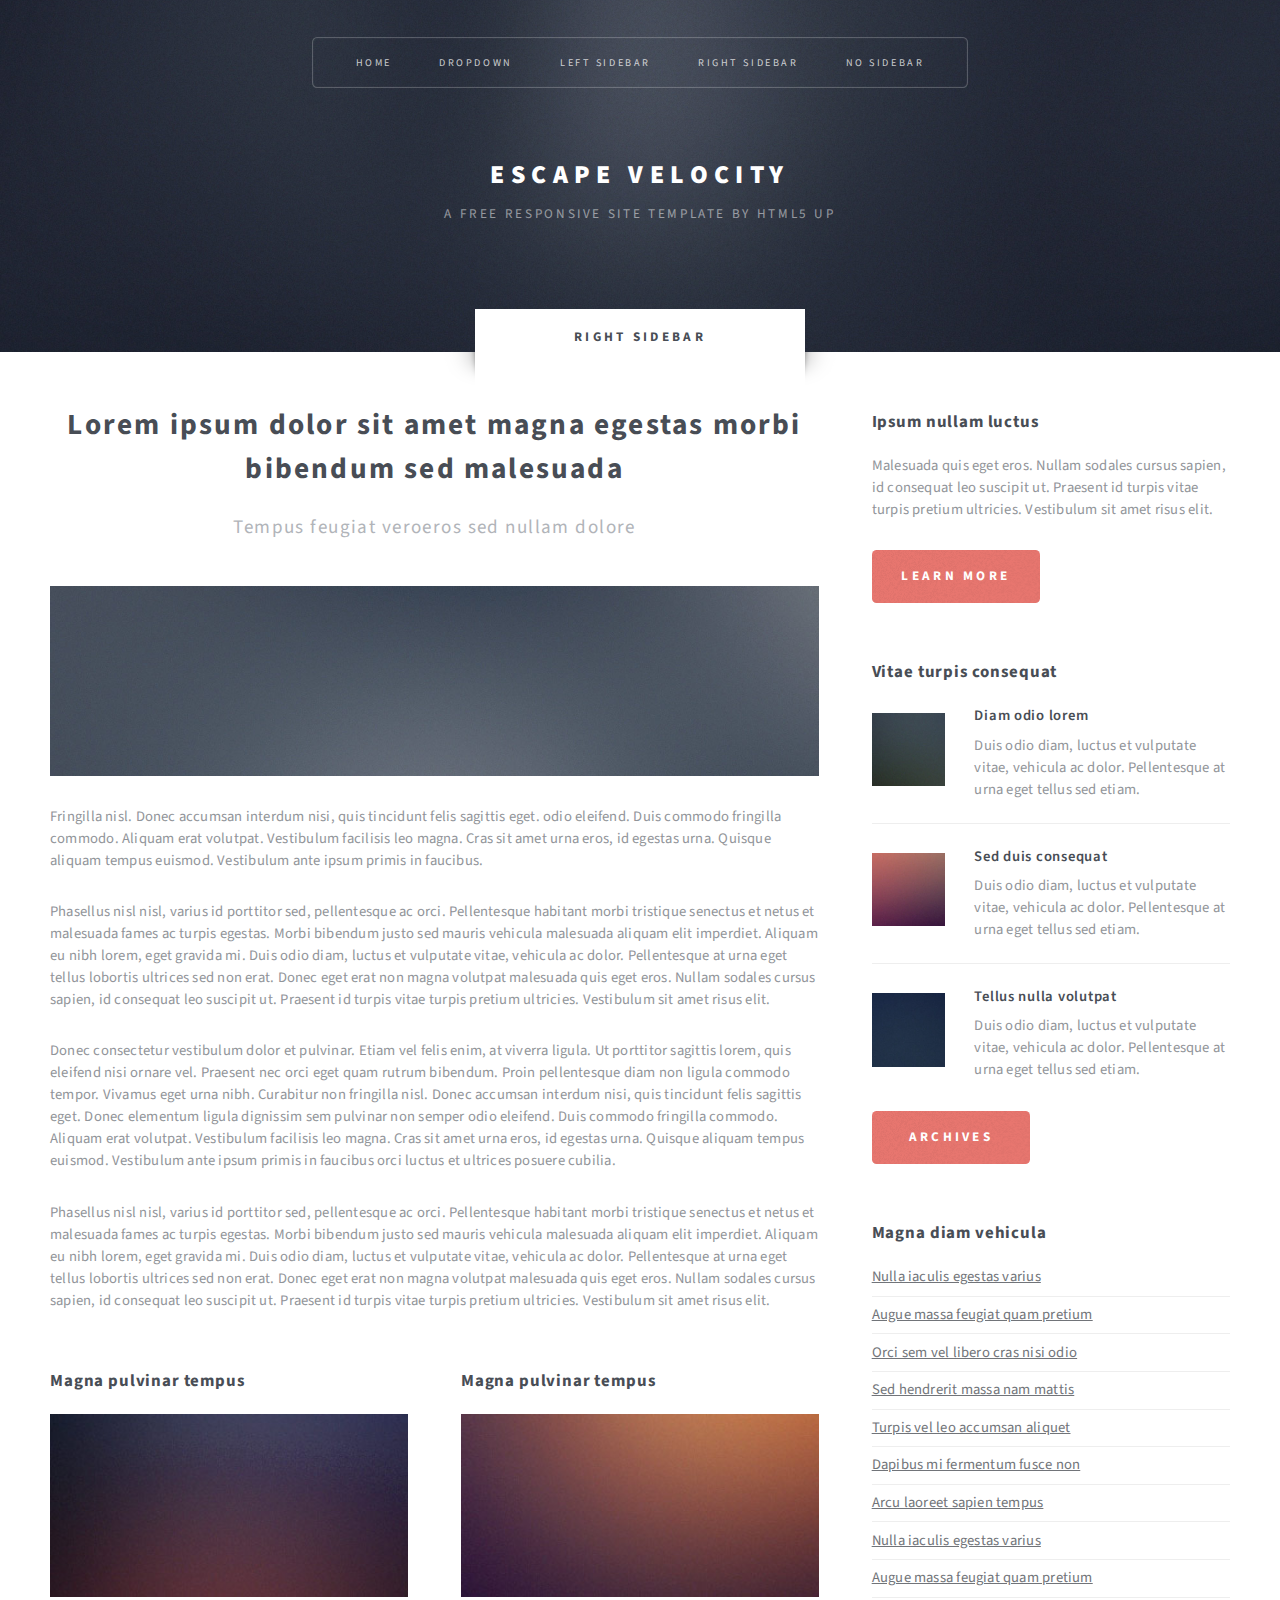
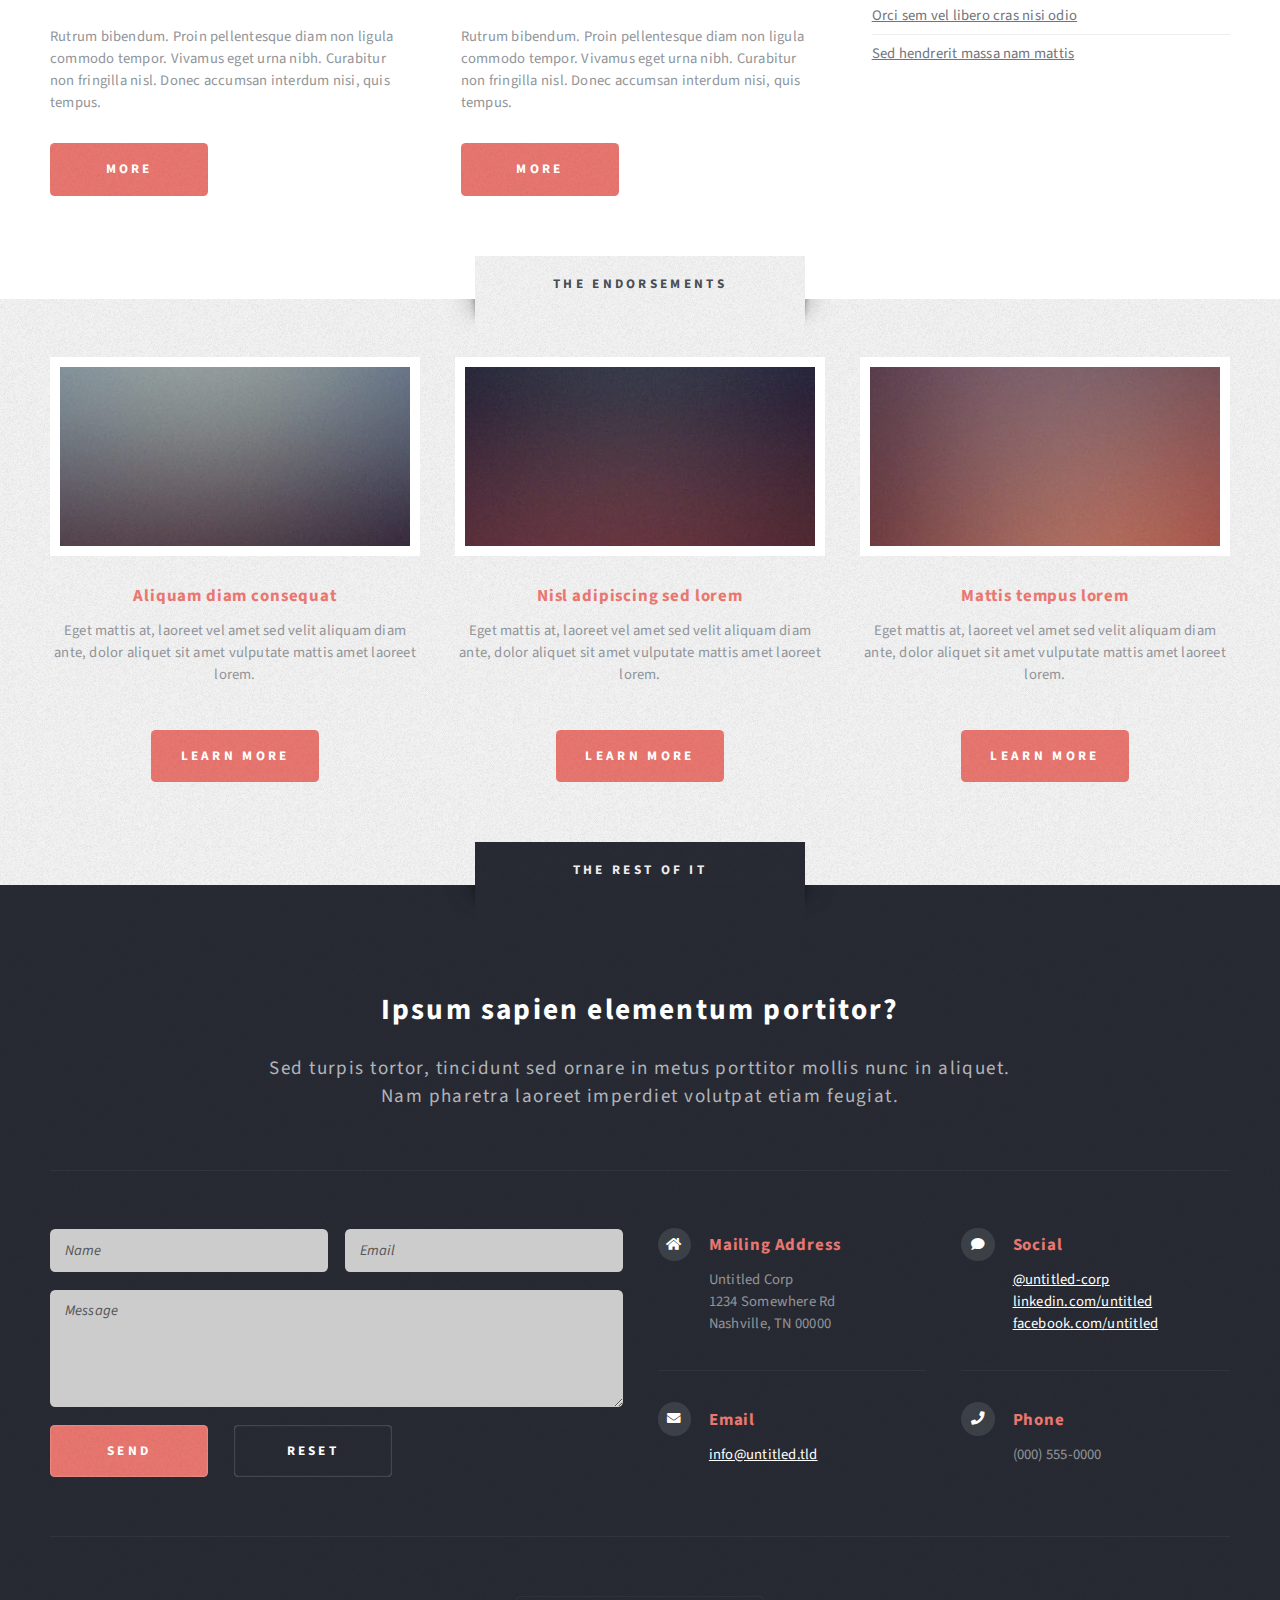
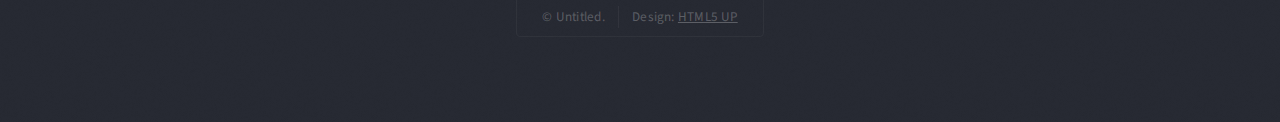
<file: right-sidebar.html>
<!DOCTYPE HTML>
<!--
	Escape Velocity by HTML5 UP
	html5up.net | @ajlkn
	Free for personal and commercial use under the CCA 3.0 license (html5up.net/license)
-->
<html>
	<head>
		<title>Right Sidebar - Escape Velocity by HTML5 UP</title>
		<meta charset="utf-8" />
		<meta name="viewport" content="width=device-width, initial-scale=1, user-scalable=no" />
		<link rel="stylesheet" href="assets/css/main.css" />
	</head>
	<body class="right-sidebar is-preload">
		<div id="page-wrapper">

			<!-- Header -->
				<section id="header" class="wrapper">

					<!-- Logo -->
						<div id="logo">
							<h1><a href="index.html">Escape Velocity</a></h1>
							<p>A free responsive site template by HTML5 UP</p>
						</div>

					<!-- Nav -->
						<nav id="nav">
							<ul>
								<li><a href="index.html">Home</a></li>
								<li>
									<a href="#">Dropdown</a>
									<ul>
										<li><a href="#">Lorem ipsum</a></li>
										<li><a href="#">Magna veroeros</a></li>
										<li><a href="#">Etiam nisl</a></li>
										<li>
											<a href="#">Sed consequat</a>
											<ul>
												<li><a href="#">Lorem dolor</a></li>
												<li><a href="#">Amet consequat</a></li>
												<li><a href="#">Magna phasellus</a></li>
												<li><a href="#">Etiam nisl</a></li>
												<li><a href="#">Sed feugiat</a></li>
											</ul>
										</li>
										<li><a href="#">Nisl tempus</a></li>
									</ul>
								</li>
								<li><a href="left-sidebar.html">Left Sidebar</a></li>
								<li class="current"><a href="right-sidebar.html">Right Sidebar</a></li>
								<li><a href="no-sidebar.html">No Sidebar</a></li>
							</ul>
						</nav>

				</section>

			<!-- Main -->
				<section id="main" class="wrapper style2">
					<div class="title">Right Sidebar</div>
					<div class="container">
						<div class="row gtr-150">
							<div class="col-8 col-12-medium">

								<!-- Content -->
									<div id="content">
										<article class="box post">
											<header class="style1">
												<h2>Lorem ipsum dolor sit amet magna egestas morbi bibendum sed malesuada</h2>
												<p>Tempus feugiat veroeros sed nullam dolore</p>
											</header>
											<a href="#" class="image featured">
												<img src="images/pic01.jpg" alt="" />
											</a>
											<p>Fringilla nisl. Donec accumsan interdum nisi, quis tincidunt felis sagittis eget.
											odio eleifend. Duis commodo fringilla commodo. Aliquam erat volutpat. Vestibulum
											facilisis leo magna. Cras sit amet urna eros, id egestas urna. Quisque aliquam
											tempus euismod. Vestibulum ante ipsum primis in faucibus.</p>
											<p>Phasellus nisl nisl, varius id porttitor sed, pellentesque ac orci. Pellentesque
											habitant morbi tristique senectus et netus et malesuada fames ac turpis egestas. Morbi
											bibendum justo sed mauris vehicula malesuada aliquam elit imperdiet. Aliquam eu nibh
											lorem, eget gravida mi. Duis odio diam, luctus et vulputate vitae, vehicula ac dolor.
											Pellentesque at urna eget tellus lobortis ultrices sed non erat. Donec eget erat non
											magna volutpat malesuada quis eget eros. Nullam sodales cursus sapien, id consequat
											leo suscipit ut. Praesent id turpis vitae turpis pretium ultricies. Vestibulum sit
											amet risus elit.</p>
											<p>Donec consectetur vestibulum dolor et pulvinar. Etiam vel felis enim, at viverra
											ligula. Ut porttitor sagittis lorem, quis eleifend nisi ornare vel. Praesent nec orci
											eget quam rutrum bibendum. Proin pellentesque diam non ligula commodo tempor. Vivamus
											eget urna nibh. Curabitur non fringilla nisl. Donec accumsan interdum nisi, quis
											tincidunt felis sagittis eget. Donec elementum ligula dignissim sem pulvinar non semper
											odio eleifend. Duis commodo fringilla commodo. Aliquam erat volutpat. Vestibulum
											facilisis leo magna. Cras sit amet urna eros, id egestas urna. Quisque aliquam
											tempus euismod. Vestibulum ante ipsum primis in faucibus orci luctus et ultrices
											posuere cubilia.</p>
											<p>Phasellus nisl nisl, varius id porttitor sed, pellentesque ac orci. Pellentesque
											habitant morbi tristique senectus et netus et malesuada fames ac turpis egestas. Morbi
											bibendum justo sed mauris vehicula malesuada aliquam elit imperdiet. Aliquam eu nibh
											lorem, eget gravida mi. Duis odio diam, luctus et vulputate vitae, vehicula ac dolor.
											Pellentesque at urna eget tellus lobortis ultrices sed non erat. Donec eget erat non
											magna volutpat malesuada quis eget eros. Nullam sodales cursus sapien, id consequat
											leo suscipit ut. Praesent id turpis vitae turpis pretium ultricies. Vestibulum sit
											amet risus elit.</p>
										</article>
										<div class="row gtr-150">
											<div class="col-6 col-12-small">
												<section class="box">
													<header>
														<h2>Magna pulvinar tempus</h2>
													</header>
													<a href="#" class="image featured"><img src="images/pic05.jpg" alt="" /></a>
													<p>Rutrum bibendum. Proin pellentesque diam non ligula commodo tempor. Vivamus
													eget urna nibh. Curabitur non fringilla nisl. Donec accumsan interdum nisi, quis
													tempus.</p>
													<a href="#" class="button style1">More</a>
												</section>
											</div>
											<div class="col-6 col-12-small">
												<section class="box">
													<header>
														<h2>Magna pulvinar tempus</h2>
													</header>
													<a href="#" class="image featured"><img src="images/pic06.jpg" alt="" /></a>
													<p>Rutrum bibendum. Proin pellentesque diam non ligula commodo tempor. Vivamus
													eget urna nibh. Curabitur non fringilla nisl. Donec accumsan interdum nisi, quis
													tempus.</p>
													<a href="#" class="button style1">More</a>
												</section>
											</div>
										</div>
									</div>

							</div>
							<div class="col-4 col-12-medium">

								<!-- Sidebar -->
									<div id="sidebar">
										<section class="box">
											<header>
												<h2>Ipsum nullam luctus</h2>
											</header>
											<p>Malesuada quis eget eros. Nullam sodales cursus sapien, id consequat
											leo suscipit ut. Praesent id turpis vitae turpis pretium ultricies. Vestibulum sit
											amet risus elit.</p>
											<a href="#" class="button style1">Learn More</a>
										</section>
										<section class="box">
											<header>
												<h2>Vitae turpis consequat</h2>
											</header>
											<ul class="style2">
												<li>
													<article class="box post-excerpt">
														<a href="#" class="image left"><img src="images/pic08.jpg" alt="" /></a>
														<h3><a href="#">Diam odio lorem</a></h3>
														<p>Duis odio diam, luctus et vulputate vitae, vehicula ac dolor. Pellentesque at urna eget tellus sed etiam.</p>
													</article>
												</li>
												<li>
													<article class="box post-excerpt">
														<a href="#" class="image left"><img src="images/pic09.jpg" alt="" /></a>
														<h3><a href="#">Sed duis consequat</a></h3>
														<p>Duis odio diam, luctus et vulputate vitae, vehicula ac dolor. Pellentesque at urna eget tellus sed etiam.</p>
													</article>
												</li>
												<li>
													<article class="box post-excerpt">
														<a href="#" class="image left"><img src="images/pic10.jpg" alt="" /></a>
														<h3><a href="#">Tellus nulla volutpat</a></h3>
														<p>Duis odio diam, luctus et vulputate vitae, vehicula ac dolor. Pellentesque at urna eget tellus sed etiam.</p>
													</article>
												</li>
											</ul>
											<a href="#" class="button style1">Archives</a>
										</section>
										<section class="box">
											<header>
												<h2>Magna diam vehicula</h2>
											</header>
											<ul class="style3">
												<li><a href="#">Nulla iaculis egestas varius</a></li>
												<li><a href="#">Augue massa feugiat quam pretium</a></li>
												<li><a href="#">Orci sem vel libero cras nisi odio</a></li>
												<li><a href="#">Sed hendrerit massa nam mattis</a></li>
												<li><a href="#">Turpis vel leo accumsan aliquet</a></li>
												<li><a href="#">Dapibus mi fermentum fusce non</a></li>
												<li><a href="#">Arcu laoreet sapien tempus</a></li>
												<li><a href="#">Nulla iaculis egestas varius</a></li>
												<li><a href="#">Augue massa feugiat quam pretium</a></li>
												<li><a href="#">Orci sem vel libero cras nisi odio</a></li>
												<li><a href="#">Sed hendrerit massa nam mattis</a></li>
											</ul>
										</section>
									</div>

							</div>
						</div>
					</div>
				</section>

			<!-- Highlights -->
				<section id="highlights" class="wrapper style3">
					<div class="title">The Endorsements</div>
					<div class="container">
						<div class="row aln-center">
							<div class="col-4 col-12-medium">
								<section class="highlight">
									<a href="#" class="image featured"><img src="images/pic02.jpg" alt="" /></a>
									<h3><a href="#">Aliquam diam consequat</a></h3>
									<p>Eget mattis at, laoreet vel amet sed velit aliquam diam ante, dolor aliquet sit amet vulputate mattis amet laoreet lorem.</p>
									<ul class="actions">
										<li><a href="#" class="button style1">Learn More</a></li>
									</ul>
								</section>
							</div>
							<div class="col-4 col-12-medium">
								<section class="highlight">
									<a href="#" class="image featured"><img src="images/pic03.jpg" alt="" /></a>
									<h3><a href="#">Nisl adipiscing sed lorem</a></h3>
									<p>Eget mattis at, laoreet vel amet sed velit aliquam diam ante, dolor aliquet sit amet vulputate mattis amet laoreet lorem.</p>
									<ul class="actions">
										<li><a href="#" class="button style1">Learn More</a></li>
									</ul>
								</section>
							</div>
							<div class="col-4 col-12-medium">
								<section class="highlight">
									<a href="#" class="image featured"><img src="images/pic04.jpg" alt="" /></a>
									<h3><a href="#">Mattis tempus lorem</a></h3>
									<p>Eget mattis at, laoreet vel amet sed velit aliquam diam ante, dolor aliquet sit amet vulputate mattis amet laoreet lorem.</p>
									<ul class="actions">
										<li><a href="#" class="button style1">Learn More</a></li>
									</ul>
								</section>
							</div>
						</div>
					</div>
				</section>

			<!-- Footer -->
				<section id="footer" class="wrapper">
					<div class="title">The Rest Of It</div>
					<div class="container">
						<header class="style1">
							<h2>Ipsum sapien elementum portitor?</h2>
							<p>
								Sed turpis tortor, tincidunt sed ornare in metus porttitor mollis nunc in aliquet.<br />
								Nam pharetra laoreet imperdiet volutpat etiam feugiat.
							</p>
						</header>
						<div class="row">
							<div class="col-6 col-12-medium">

								<!-- Contact Form -->
									<section>
										<form method="post" action="#">
											<div class="row gtr-50">
												<div class="col-6 col-12-small">
													<input type="text" name="name" id="contact-name" placeholder="Name" />
												</div>
												<div class="col-6 col-12-small">
													<input type="text" name="email" id="contact-email" placeholder="Email" />
												</div>
												<div class="col-12">
													<textarea name="message" id="contact-message" placeholder="Message" rows="4"></textarea>
												</div>
												<div class="col-12">
													<ul class="actions">
														<li><input type="submit" class="style1" value="Send" /></li>
														<li><input type="reset" class="style2" value="Reset" /></li>
													</ul>
												</div>
											</div>
										</form>
									</section>

							</div>
							<div class="col-6 col-12-medium">

								<!-- Contact -->
									<section class="feature-list small">
										<div class="row">
											<div class="col-6 col-12-small">
												<section>
													<h3 class="icon solid fa-home">Mailing Address</h3>
													<p>
														Untitled Corp<br />
														1234 Somewhere Rd<br />
														Nashville, TN 00000
													</p>
												</section>
											</div>
											<div class="col-6 col-12-small">
												<section>
													<h3 class="icon solid fa-comment">Social</h3>
													<p>
														<a href="#">@untitled-corp</a><br />
														<a href="#">linkedin.com/untitled</a><br />
														<a href="#">facebook.com/untitled</a>
													</p>
												</section>
											</div>
											<div class="col-6 col-12-small">
												<section>
													<h3 class="icon solid fa-envelope">Email</h3>
													<p>
														<a href="#">info@untitled.tld</a>
													</p>
												</section>
											</div>
											<div class="col-6 col-12-small">
												<section>
													<h3 class="icon solid fa-phone">Phone</h3>
													<p>
														(000) 555-0000
													</p>
												</section>
											</div>
										</div>
									</section>

							</div>
						</div>
						<div id="copyright">
							<ul>
								<li>&copy; Untitled.</li><li>Design: <a href="http://html5up.net">HTML5 UP</a></li>
							</ul>
						</div>
					</div>
				</section>

		</div>

		<!-- Scripts -->
			<script src="assets/js/jquery.min.js"></script>
			<script src="assets/js/jquery.dropotron.min.js"></script>
			<script src="assets/js/browser.min.js"></script>
			<script src="assets/js/breakpoints.min.js"></script>
			<script src="assets/js/util.js"></script>
			<script src="assets/js/main.js"></script>

	</body>
</html>
</file>
<file: assets/css/main.css>
@import url("fontawesome-all.min.css");
@import url("https://fonts.googleapis.com/css?family=Source+Sans+Pro:400,400italic,700,900");

/*
	Escape Velocity by HTML5 UP
	html5up.net | @ajlkn
	Free for personal and commercial use under the CCA 3.0 license (html5up.net/license)
*/

html, body, div, span, applet, object,
iframe, h1, h2, h3, h4, h5, h6, p, blockquote,
pre, a, abbr, acronym, address, big, cite,
code, del, dfn, em, img, ins, kbd, q, s, samp,
small, strike, strong, sub, sup, tt, var, b,
u, i, center, dl, dt, dd, ol, ul, li, fieldset,
form, label, legend, table, caption, tbody,
tfoot, thead, tr, th, td, article, aside,
canvas, details, embed, figure, figcaption,
footer, header, hgroup, menu, nav, output, ruby,
section, summary, time, mark, audio, video {
	margin: 0;
	padding: 0;
	border: 0;
	font-size: 100%;
	font: inherit;
	vertical-align: baseline;}

article, aside, details, figcaption, figure,
footer, header, hgroup, menu, nav, section {
	display: block;}

body {
	line-height: 1;
}

ol, ul {
	list-style: none;
}

blockquote, q {
	quotes: none;
}

	blockquote:before, blockquote:after, q:before, q:after {
		content: '';
		content: none;
	}

table {
	border-collapse: collapse;
	border-spacing: 0;
}

body {
	-webkit-text-size-adjust: none;
}

mark {
	background-color: transparent;
	color: inherit;
}

input::-moz-focus-inner {
	border: 0;
	padding: 0;
}

input, select, textarea {
	-moz-appearance: none;
	-webkit-appearance: none;
	-ms-appearance: none;
	appearance: none;
}

/* Basic */

	@-ms-viewport {
		width: device-width;
	}

	html {
		box-sizing: border-box;
	}

	*, *:before, *:after {
		box-sizing: inherit;
	}

	body.is-preload *, body.is-preload *:before, body.is-preload *:after {
		-moz-animation: none !important;
		-webkit-animation: none !important;
		-ms-animation: none !important;
		animation: none !important;
		-moz-transition: none !important;
		-webkit-transition: none !important;
		-ms-transition: none !important;
		transition: none !important;
	}

	body, input, textarea, select {
		font-family: 'Source Sans Pro', sans-serif;
		font-weight: 400;
		color: #919499;
		font-size: 14pt;
		line-height: 1.75em;
		letter-spacing: 0.025em;
	}

	h1, h2, h3, h4, h5, h6 {
		font-weight: 700;
		color: #484d55;
	}

		h1 a, h2 a, h3 a, h4 a, h5 a, h6 a {
			color: inherit;
			text-decoration: none;
		}

	a {
		-moz-transition: color .25s ease-in-out;
		-webkit-transition: color .25s ease-in-out;
		-ms-transition: color .25s ease-in-out;
		transition: color .25s ease-in-out;
		text-decoration: underline;
		color: #717479;
	}

		a:hover {
			text-decoration: none;
		}

	strong, b {
		font-weight: 700;
		color: #484d55;
	}

	blockquote {
		border-left: solid 0.5em #ddd;
		padding: 1em 0 1em 2em;
		font-style: italic;
	}

	em, i {
		font-style: italic;
	}

	hr {
		border: 0;
		border-top: solid 1px #ddd;
		margin: 2em 0 2em 0;
	}

	sub {
		position: relative;
		top: 0.5em;
		font-size: 0.8em;
	}

	sup {
		position: relative;
		top: -0.5em;
		font-size: 0.8em;
	}

	.nobr {
		white-space: nowrap;
	}

	br.clear {
		clear: both;
	}

	p, ul, ol, dl, table, blockquote, form {
		margin-bottom: 2em;
	}

/* Container */

	.container {
		margin: 0 auto;
		max-width: 100%;
		width: 68em;
	}

		@media screen and (max-width: 1680px) {

			.container {
				width: 70em;
			}

		}

		@media screen and (max-width: 1280px) {

			.container {
				width: calc(100% - 100px);
			}

		}

		@media screen and (max-width: 980px) {

			.container {
				width: calc(100% - 100px);
			}

		}

		@media screen and (max-width: 736px) {

			.container {
				width: calc(100% - 40px);
			}

		}

/* Row */

	.row {
		display: flex;
		flex-wrap: wrap;
		box-sizing: border-box;
		align-items: stretch;
	}

		.row > * {
			box-sizing: border-box;
		}

		.row.gtr-uniform > * > :last-child {
			margin-bottom: 0;
		}

		.row.aln-left {
			justify-content: flex-start;
		}

		.row.aln-center {
			justify-content: center;
		}

		.row.aln-right {
			justify-content: flex-end;
		}

		.row.aln-top {
			align-items: flex-start;
		}

		.row.aln-middle {
			align-items: center;
		}

		.row.aln-bottom {
			align-items: flex-end;
		}

		.row > .imp {
			order: -1;
		}

		.row > .col-1 {
			width: 8.33333%;
		}

		.row > .off-1 {
			margin-left: 8.33333%;
		}

		.row > .col-2 {
			width: 16.66667%;
		}

		.row > .off-2 {
			margin-left: 16.66667%;
		}

		.row > .col-3 {
			width: 25%;
		}

		.row > .off-3 {
			margin-left: 25%;
		}

		.row > .col-4 {
			width: 33.33333%;
		}

		.row > .off-4 {
			margin-left: 33.33333%;
		}

		.row > .col-5 {
			width: 41.66667%;
		}

		.row > .off-5 {
			margin-left: 41.66667%;
		}

		.row > .col-6 {
			width: 50%;
		}

		.row > .off-6 {
			margin-left: 50%;
		}

		.row > .col-7 {
			width: 58.33333%;
		}

		.row > .off-7 {
			margin-left: 58.33333%;
		}

		.row > .col-8 {
			width: 66.66667%;
		}

		.row > .off-8 {
			margin-left: 66.66667%;
		}

		.row > .col-9 {
			width: 75%;
		}

		.row > .off-9 {
			margin-left: 75%;
		}

		.row > .col-10 {
			width: 83.33333%;
		}

		.row > .off-10 {
			margin-left: 83.33333%;
		}

		.row > .col-11 {
			width: 91.66667%;
		}

		.row > .off-11 {
			margin-left: 91.66667%;
		}

		.row > .col-12 {
			width: 100%;
		}

		.row > .off-12 {
			margin-left: 100%;
		}

		.row.gtr-0 {
			margin-top: 0px;
			margin-left: 0px;
		}

			.row.gtr-0 > * {
				padding: 0px 0 0 0px;
			}

			.row.gtr-0.gtr-uniform {
				margin-top: 0px;
			}

				.row.gtr-0.gtr-uniform > * {
					padding-top: 0px;
				}

		.row.gtr-25 {
			margin-top: -12.5px;
			margin-left: -12.5px;
		}

			.row.gtr-25 > * {
				padding: 12.5px 0 0 12.5px;
			}

			.row.gtr-25.gtr-uniform {
				margin-top: -12.5px;
			}

				.row.gtr-25.gtr-uniform > * {
					padding-top: 12.5px;
				}

		.row.gtr-50 {
			margin-top: -25px;
			margin-left: -25px;
		}

			.row.gtr-50 > * {
				padding: 25px 0 0 25px;
			}

			.row.gtr-50.gtr-uniform {
				margin-top: -25px;
			}

				.row.gtr-50.gtr-uniform > * {
					padding-top: 25px;
				}

		.row {
			margin-top: -50px;
			margin-left: -50px;
		}

			.row > * {
				padding: 50px 0 0 50px;
			}

			.row.gtr-uniform {
				margin-top: -50px;
			}

				.row.gtr-uniform > * {
					padding-top: 50px;
				}

		.row.gtr-150 {
			margin-top: -75px;
			margin-left: -75px;
		}

			.row.gtr-150 > * {
				padding: 75px 0 0 75px;
			}

			.row.gtr-150.gtr-uniform {
				margin-top: -75px;
			}

				.row.gtr-150.gtr-uniform > * {
					padding-top: 75px;
				}

		.row.gtr-200 {
			margin-top: -100px;
			margin-left: -100px;
		}

			.row.gtr-200 > * {
				padding: 100px 0 0 100px;
			}

			.row.gtr-200.gtr-uniform {
				margin-top: -100px;
			}

				.row.gtr-200.gtr-uniform > * {
					padding-top: 100px;
				}

		@media screen and (max-width: 1680px) {

			.row {
				display: flex;
				flex-wrap: wrap;
				box-sizing: border-box;
				align-items: stretch;
			}

				.row > * {
					box-sizing: border-box;
				}

				.row.gtr-uniform > * > :last-child {
					margin-bottom: 0;
				}

				.row.aln-left {
					justify-content: flex-start;
				}

				.row.aln-center {
					justify-content: center;
				}

				.row.aln-right {
					justify-content: flex-end;
				}

				.row.aln-top {
					align-items: flex-start;
				}

				.row.aln-middle {
					align-items: center;
				}

				.row.aln-bottom {
					align-items: flex-end;
				}

				.row > .imp-xlarge {
					order: -1;
				}

				.row > .col-1-xlarge {
					width: 8.33333%;
				}

				.row > .off-1-xlarge {
					margin-left: 8.33333%;
				}

				.row > .col-2-xlarge {
					width: 16.66667%;
				}

				.row > .off-2-xlarge {
					margin-left: 16.66667%;
				}

				.row > .col-3-xlarge {
					width: 25%;
				}

				.row > .off-3-xlarge {
					margin-left: 25%;
				}

				.row > .col-4-xlarge {
					width: 33.33333%;
				}

				.row > .off-4-xlarge {
					margin-left: 33.33333%;
				}

				.row > .col-5-xlarge {
					width: 41.66667%;
				}

				.row > .off-5-xlarge {
					margin-left: 41.66667%;
				}

				.row > .col-6-xlarge {
					width: 50%;
				}

				.row > .off-6-xlarge {
					margin-left: 50%;
				}

				.row > .col-7-xlarge {
					width: 58.33333%;
				}

				.row > .off-7-xlarge {
					margin-left: 58.33333%;
				}

				.row > .col-8-xlarge {
					width: 66.66667%;
				}

				.row > .off-8-xlarge {
					margin-left: 66.66667%;
				}

				.row > .col-9-xlarge {
					width: 75%;
				}

				.row > .off-9-xlarge {
					margin-left: 75%;
				}

				.row > .col-10-xlarge {
					width: 83.33333%;
				}

				.row > .off-10-xlarge {
					margin-left: 83.33333%;
				}

				.row > .col-11-xlarge {
					width: 91.66667%;
				}

				.row > .off-11-xlarge {
					margin-left: 91.66667%;
				}

				.row > .col-12-xlarge {
					width: 100%;
				}

				.row > .off-12-xlarge {
					margin-left: 100%;
				}

				.row.gtr-0 {
					margin-top: 0px;
					margin-left: 0px;
				}

					.row.gtr-0 > * {
						padding: 0px 0 0 0px;
					}

					.row.gtr-0.gtr-uniform {
						margin-top: 0px;
					}

						.row.gtr-0.gtr-uniform > * {
							padding-top: 0px;
						}

				.row.gtr-25 {
					margin-top: -12.5px;
					margin-left: -12.5px;
				}

					.row.gtr-25 > * {
						padding: 12.5px 0 0 12.5px;
					}

					.row.gtr-25.gtr-uniform {
						margin-top: -12.5px;
					}

						.row.gtr-25.gtr-uniform > * {
							padding-top: 12.5px;
						}

				.row.gtr-50 {
					margin-top: -25px;
					margin-left: -25px;
				}

					.row.gtr-50 > * {
						padding: 25px 0 0 25px;
					}

					.row.gtr-50.gtr-uniform {
						margin-top: -25px;
					}

						.row.gtr-50.gtr-uniform > * {
							padding-top: 25px;
						}

				.row {
					margin-top: -50px;
					margin-left: -50px;
				}

					.row > * {
						padding: 50px 0 0 50px;
					}

					.row.gtr-uniform {
						margin-top: -50px;
					}

						.row.gtr-uniform > * {
							padding-top: 50px;
						}

				.row.gtr-150 {
					margin-top: -75px;
					margin-left: -75px;
				}

					.row.gtr-150 > * {
						padding: 75px 0 0 75px;
					}

					.row.gtr-150.gtr-uniform {
						margin-top: -75px;
					}

						.row.gtr-150.gtr-uniform > * {
							padding-top: 75px;
						}

				.row.gtr-200 {
					margin-top: -100px;
					margin-left: -100px;
				}

					.row.gtr-200 > * {
						padding: 100px 0 0 100px;
					}

					.row.gtr-200.gtr-uniform {
						margin-top: -100px;
					}

						.row.gtr-200.gtr-uniform > * {
							padding-top: 100px;
						}

		}

		@media screen and (max-width: 1280px) {

			.row {
				display: flex;
				flex-wrap: wrap;
				box-sizing: border-box;
				align-items: stretch;
			}

				.row > * {
					box-sizing: border-box;
				}

				.row.gtr-uniform > * > :last-child {
					margin-bottom: 0;
				}

				.row.aln-left {
					justify-content: flex-start;
				}

				.row.aln-center {
					justify-content: center;
				}

				.row.aln-right {
					justify-content: flex-end;
				}

				.row.aln-top {
					align-items: flex-start;
				}

				.row.aln-middle {
					align-items: center;
				}

				.row.aln-bottom {
					align-items: flex-end;
				}

				.row > .imp-large {
					order: -1;
				}

				.row > .col-1-large {
					width: 8.33333%;
				}

				.row > .off-1-large {
					margin-left: 8.33333%;
				}

				.row > .col-2-large {
					width: 16.66667%;
				}

				.row > .off-2-large {
					margin-left: 16.66667%;
				}

				.row > .col-3-large {
					width: 25%;
				}

				.row > .off-3-large {
					margin-left: 25%;
				}

				.row > .col-4-large {
					width: 33.33333%;
				}

				.row > .off-4-large {
					margin-left: 33.33333%;
				}

				.row > .col-5-large {
					width: 41.66667%;
				}

				.row > .off-5-large {
					margin-left: 41.66667%;
				}

				.row > .col-6-large {
					width: 50%;
				}

				.row > .off-6-large {
					margin-left: 50%;
				}

				.row > .col-7-large {
					width: 58.33333%;
				}

				.row > .off-7-large {
					margin-left: 58.33333%;
				}

				.row > .col-8-large {
					width: 66.66667%;
				}

				.row > .off-8-large {
					margin-left: 66.66667%;
				}

				.row > .col-9-large {
					width: 75%;
				}

				.row > .off-9-large {
					margin-left: 75%;
				}

				.row > .col-10-large {
					width: 83.33333%;
				}

				.row > .off-10-large {
					margin-left: 83.33333%;
				}

				.row > .col-11-large {
					width: 91.66667%;
				}

				.row > .off-11-large {
					margin-left: 91.66667%;
				}

				.row > .col-12-large {
					width: 100%;
				}

				.row > .off-12-large {
					margin-left: 100%;
				}

				.row.gtr-0 {
					margin-top: 0px;
					margin-left: 0px;
				}

					.row.gtr-0 > * {
						padding: 0px 0 0 0px;
					}

					.row.gtr-0.gtr-uniform {
						margin-top: 0px;
					}

						.row.gtr-0.gtr-uniform > * {
							padding-top: 0px;
						}

				.row.gtr-25 {
					margin-top: -8.75px;
					margin-left: -8.75px;
				}

					.row.gtr-25 > * {
						padding: 8.75px 0 0 8.75px;
					}

					.row.gtr-25.gtr-uniform {
						margin-top: -8.75px;
					}

						.row.gtr-25.gtr-uniform > * {
							padding-top: 8.75px;
						}

				.row.gtr-50 {
					margin-top: -17.5px;
					margin-left: -17.5px;
				}

					.row.gtr-50 > * {
						padding: 17.5px 0 0 17.5px;
					}

					.row.gtr-50.gtr-uniform {
						margin-top: -17.5px;
					}

						.row.gtr-50.gtr-uniform > * {
							padding-top: 17.5px;
						}

				.row {
					margin-top: -35px;
					margin-left: -35px;
				}

					.row > * {
						padding: 35px 0 0 35px;
					}

					.row.gtr-uniform {
						margin-top: -35px;
					}

						.row.gtr-uniform > * {
							padding-top: 35px;
						}

				.row.gtr-150 {
					margin-top: -52.5px;
					margin-left: -52.5px;
				}

					.row.gtr-150 > * {
						padding: 52.5px 0 0 52.5px;
					}

					.row.gtr-150.gtr-uniform {
						margin-top: -52.5px;
					}

						.row.gtr-150.gtr-uniform > * {
							padding-top: 52.5px;
						}

				.row.gtr-200 {
					margin-top: -70px;
					margin-left: -70px;
				}

					.row.gtr-200 > * {
						padding: 70px 0 0 70px;
					}

					.row.gtr-200.gtr-uniform {
						margin-top: -70px;
					}

						.row.gtr-200.gtr-uniform > * {
							padding-top: 70px;
						}

		}

		@media screen and (max-width: 980px) {

			.row {
				display: flex;
				flex-wrap: wrap;
				box-sizing: border-box;
				align-items: stretch;
			}

				.row > * {
					box-sizing: border-box;
				}

				.row.gtr-uniform > * > :last-child {
					margin-bottom: 0;
				}

				.row.aln-left {
					justify-content: flex-start;
				}

				.row.aln-center {
					justify-content: center;
				}

				.row.aln-right {
					justify-content: flex-end;
				}

				.row.aln-top {
					align-items: flex-start;
				}

				.row.aln-middle {
					align-items: center;
				}

				.row.aln-bottom {
					align-items: flex-end;
				}

				.row > .imp-medium {
					order: -1;
				}

				.row > .col-1-medium {
					width: 8.33333%;
				}

				.row > .off-1-medium {
					margin-left: 8.33333%;
				}

				.row > .col-2-medium {
					width: 16.66667%;
				}

				.row > .off-2-medium {
					margin-left: 16.66667%;
				}

				.row > .col-3-medium {
					width: 25%;
				}

				.row > .off-3-medium {
					margin-left: 25%;
				}

				.row > .col-4-medium {
					width: 33.33333%;
				}

				.row > .off-4-medium {
					margin-left: 33.33333%;
				}

				.row > .col-5-medium {
					width: 41.66667%;
				}

				.row > .off-5-medium {
					margin-left: 41.66667%;
				}

				.row > .col-6-medium {
					width: 50%;
				}

				.row > .off-6-medium {
					margin-left: 50%;
				}

				.row > .col-7-medium {
					width: 58.33333%;
				}

				.row > .off-7-medium {
					margin-left: 58.33333%;
				}

				.row > .col-8-medium {
					width: 66.66667%;
				}

				.row > .off-8-medium {
					margin-left: 66.66667%;
				}

				.row > .col-9-medium {
					width: 75%;
				}

				.row > .off-9-medium {
					margin-left: 75%;
				}

				.row > .col-10-medium {
					width: 83.33333%;
				}

				.row > .off-10-medium {
					margin-left: 83.33333%;
				}

				.row > .col-11-medium {
					width: 91.66667%;
				}

				.row > .off-11-medium {
					margin-left: 91.66667%;
				}

				.row > .col-12-medium {
					width: 100%;
				}

				.row > .off-12-medium {
					margin-left: 100%;
				}

				.row.gtr-0 {
					margin-top: 0px;
					margin-left: 0px;
				}

					.row.gtr-0 > * {
						padding: 0px 0 0 0px;
					}

					.row.gtr-0.gtr-uniform {
						margin-top: 0px;
					}

						.row.gtr-0.gtr-uniform > * {
							padding-top: 0px;
						}

				.row.gtr-25 {
					margin-top: -12.5px;
					margin-left: -12.5px;
				}

					.row.gtr-25 > * {
						padding: 12.5px 0 0 12.5px;
					}

					.row.gtr-25.gtr-uniform {
						margin-top: -12.5px;
					}

						.row.gtr-25.gtr-uniform > * {
							padding-top: 12.5px;
						}

				.row.gtr-50 {
					margin-top: -25px;
					margin-left: -25px;
				}

					.row.gtr-50 > * {
						padding: 25px 0 0 25px;
					}

					.row.gtr-50.gtr-uniform {
						margin-top: -25px;
					}

						.row.gtr-50.gtr-uniform > * {
							padding-top: 25px;
						}

				.row {
					margin-top: -50px;
					margin-left: -50px;
				}

					.row > * {
						padding: 50px 0 0 50px;
					}

					.row.gtr-uniform {
						margin-top: -50px;
					}

						.row.gtr-uniform > * {
							padding-top: 50px;
						}

				.row.gtr-150 {
					margin-top: -75px;
					margin-left: -75px;
				}

					.row.gtr-150 > * {
						padding: 75px 0 0 75px;
					}

					.row.gtr-150.gtr-uniform {
						margin-top: -75px;
					}

						.row.gtr-150.gtr-uniform > * {
							padding-top: 75px;
						}

				.row.gtr-200 {
					margin-top: -100px;
					margin-left: -100px;
				}

					.row.gtr-200 > * {
						padding: 100px 0 0 100px;
					}

					.row.gtr-200.gtr-uniform {
						margin-top: -100px;
					}

						.row.gtr-200.gtr-uniform > * {
							padding-top: 100px;
						}

		}

		@media screen and (max-width: 736px) {

			.row {
				display: flex;
				flex-wrap: wrap;
				box-sizing: border-box;
				align-items: stretch;
			}

				.row > * {
					box-sizing: border-box;
				}

				.row.gtr-uniform > * > :last-child {
					margin-bottom: 0;
				}

				.row.aln-left {
					justify-content: flex-start;
				}

				.row.aln-center {
					justify-content: center;
				}

				.row.aln-right {
					justify-content: flex-end;
				}

				.row.aln-top {
					align-items: flex-start;
				}

				.row.aln-middle {
					align-items: center;
				}

				.row.aln-bottom {
					align-items: flex-end;
				}

				.row > .imp-small {
					order: -1;
				}

				.row > .col-1-small {
					width: 8.33333%;
				}

				.row > .off-1-small {
					margin-left: 8.33333%;
				}

				.row > .col-2-small {
					width: 16.66667%;
				}

				.row > .off-2-small {
					margin-left: 16.66667%;
				}

				.row > .col-3-small {
					width: 25%;
				}

				.row > .off-3-small {
					margin-left: 25%;
				}

				.row > .col-4-small {
					width: 33.33333%;
				}

				.row > .off-4-small {
					margin-left: 33.33333%;
				}

				.row > .col-5-small {
					width: 41.66667%;
				}

				.row > .off-5-small {
					margin-left: 41.66667%;
				}

				.row > .col-6-small {
					width: 50%;
				}

				.row > .off-6-small {
					margin-left: 50%;
				}

				.row > .col-7-small {
					width: 58.33333%;
				}

				.row > .off-7-small {
					margin-left: 58.33333%;
				}

				.row > .col-8-small {
					width: 66.66667%;
				}

				.row > .off-8-small {
					margin-left: 66.66667%;
				}

				.row > .col-9-small {
					width: 75%;
				}

				.row > .off-9-small {
					margin-left: 75%;
				}

				.row > .col-10-small {
					width: 83.33333%;
				}

				.row > .off-10-small {
					margin-left: 83.33333%;
				}

				.row > .col-11-small {
					width: 91.66667%;
				}

				.row > .off-11-small {
					margin-left: 91.66667%;
				}

				.row > .col-12-small {
					width: 100%;
				}

				.row > .off-12-small {
					margin-left: 100%;
				}

				.row.gtr-0 {
					margin-top: 0px;
					margin-left: 0px;
				}

					.row.gtr-0 > * {
						padding: 0px 0 0 0px;
					}

					.row.gtr-0.gtr-uniform {
						margin-top: 0px;
					}

						.row.gtr-0.gtr-uniform > * {
							padding-top: 0px;
						}

				.row.gtr-25 {
					margin-top: -7.5px;
					margin-left: -7.5px;
				}

					.row.gtr-25 > * {
						padding: 7.5px 0 0 7.5px;
					}

					.row.gtr-25.gtr-uniform {
						margin-top: -7.5px;
					}

						.row.gtr-25.gtr-uniform > * {
							padding-top: 7.5px;
						}

				.row.gtr-50 {
					margin-top: -15px;
					margin-left: -15px;
				}

					.row.gtr-50 > * {
						padding: 15px 0 0 15px;
					}

					.row.gtr-50.gtr-uniform {
						margin-top: -15px;
					}

						.row.gtr-50.gtr-uniform > * {
							padding-top: 15px;
						}

				.row {
					margin-top: -30px;
					margin-left: -30px;
				}

					.row > * {
						padding: 30px 0 0 30px;
					}

					.row.gtr-uniform {
						margin-top: -30px;
					}

						.row.gtr-uniform > * {
							padding-top: 30px;
						}

				.row.gtr-150 {
					margin-top: -45px;
					margin-left: -45px;
				}

					.row.gtr-150 > * {
						padding: 45px 0 0 45px;
					}

					.row.gtr-150.gtr-uniform {
						margin-top: -45px;
					}

						.row.gtr-150.gtr-uniform > * {
							padding-top: 45px;
						}

				.row.gtr-200 {
					margin-top: -60px;
					margin-left: -60px;
				}

					.row.gtr-200 > * {
						padding: 60px 0 0 60px;
					}

					.row.gtr-200.gtr-uniform {
						margin-top: -60px;
					}

						.row.gtr-200.gtr-uniform > * {
							padding-top: 60px;
						}

		}

/* Section/Article */

	section,
	article {
		margin: 0 0 4em 0;
	}

	section > :last-child,
	article > :last-child,
	section:last-child,
	article:last-child {
		margin-bottom: 0;
	}

	header.style1 {
		text-align: center;
		padding: 3em 0 3em 0;
	}

		header.style1 h2 {
			font-weight: 700;
			font-size: 2em;
			letter-spacing: 0.075em;
			line-height: 1.5em;
		}

		header.style1 p {
			color: #b1b4b9;
			display: block;
			margin: 1.15em 0 0 0;
			font-size: 1.3em;
			letter-spacing: 0.075em;
			line-height: 1.5em;
		}

/* Table */

	table {
		width: 100%;
	}

		table.default {
			width: 100%;
		}

			table.default tbody tr:nth-child(2n+2) {
				background: #f4f4f4;
			}

			table.default td {
				padding: 0.5em 1em 0.5em 1em;
			}

			table.default th {
				text-align: left;
				font-weight: 400;
				padding: 0.5em 1em 0.5em 1em;
			}

			table.default thead {
				background: #484d55;
				color: #fff;
			}

			table.default tfoot {
				background: #eee;
			}

/* Form */

	form label {
		display: block;
		font-weight: 700;
		color: #484d55;
		margin: 0.25em 0 0.5em 0;
	}

	form input[type="text"],
	form input[type="email"],
	form input[type="password"],
	form select,
	form textarea {
		-moz-transition: all .25s ease-in-out;
		-webkit-transition: all .25s ease-in-out;
		-ms-transition: all .25s ease-in-out;
		transition: all .25s ease-in-out;
		-webkit-appearance: none;
		display: block;
		border: 0;
		background: #eee;
		box-shadow: inset 0px 0px 1px 0px #a0a1a7;
		border-radius: 0.35em;
		width: 100%;
		padding: 0.75em 1em 0.75em 1em;
	}

		form input[type="text"]:focus,
		form input[type="email"]:focus,
		form input[type="password"]:focus,
		form select:focus,
		form textarea:focus {
			background: #f8f8f8;
		}

	form input[type="text"],
	form input[type="email"]
	input[type="password"] {
		line-height: 1em;
	}

	form select {
		line-height: 1em;
	}

	form textarea {
		min-height: 8em;
	}

	form ul.actions {
		margin-top: 0;
	}

	form ::-webkit-input-placeholder {
		color: #555 !important;
		font-style: italic;
		line-height: 1.35em;
	}

	form :-moz-placeholder {
		color: #555 !important;
		font-style: italic;
	}

	form ::-moz-placeholder {
		color: #555 !important;
		font-style: italic;
	}

	form :-ms-input-placeholder {
		color: #555 !important;
		font-style: italic;
	}

	form ::-moz-focus-inner {
		border: 0;
	}

/* Image */

	.image {
		display: inline-block;
	}

		.image img {
			display: block;
			width: 100%;
		}

		.image.fit {
			display: block;
			width: 100%;
		}

		.image.left {
			float: left;
			margin: 0 2em 2em 0;
		}

		.image.centered {
			display: block;
			margin: 0 0 2em 0;
		}

			.image.centered img {
				margin: 0 auto;
				width: auto;
			}

		.image.featured {
			display: block;
			width: 100%;
			margin: 0 0 2em 0;
		}

/* Button */

	input[type="button"],
	input[type="submit"],
	input[type="reset"],
	button,
	.button {
		-moz-transition: all .25s ease-in-out;
		-webkit-transition: all .25s ease-in-out;
		-ms-transition: all .25s ease-in-out;
		transition: all .25s ease-in-out;
		display: inline-block;
		background: #444;
		text-align: center;
		text-transform: uppercase;
		font-weight: 700;
		letter-spacing: 0.25em;
		text-decoration: none;
		border-radius: 0.35em;
		border: 0;
		outline: 0;
		cursor: pointer;
		padding: 0 2.25em 0 2.25em;
		font-size: 0.9em;
		min-width: 12em;
		height: 4em;
		line-height: 4em;
	}

		input[type="button"]:hover,
		input[type="submit"]:hover,
		input[type="reset"]:hover,
		button:hover,
		.button:hover {
			background-color: #f98780;
		}

		input[type="button"].large,
		input[type="submit"].large,
		input[type="reset"].large,
		button.large,
		.button.large {
			font-size: 1em;
			min-width: 14em;
		}

		input[type="button"].style1,
		input[type="submit"].style1,
		input[type="reset"].style1,
		button.style1,
		.button.style1 {
			background: #e97770 url("images/overlay.png");
			color: #fff;
		}

			input[type="button"].style1:hover,
			input[type="submit"].style1:hover,
			input[type="reset"].style1:hover,
			button.style1:hover,
			.button.style1:hover {
				background-color: #f98780;
			}

			input[type="button"].style1:active,
			input[type="submit"].style1:active,
			input[type="reset"].style1:active,
			button.style1:active,
			.button.style1:active {
				background-color: #d96760;
			}

		input[type="button"].style2,
		input[type="submit"].style2,
		input[type="reset"].style2,
		button.style2,
		.button.style2 {
			background: none;
			color: #606167;
			box-shadow: inset 0px 0px 2px 0px #a0a1a7;
		}

			input[type="button"].style2:hover,
			input[type="submit"].style2:hover,
			input[type="reset"].style2:hover,
			button.style2:hover,
			.button.style2:hover {
				box-shadow: inset 0px 0px 2px 0px #606167;
			}

			input[type="button"].style2:active,
			input[type="submit"].style2:active,
			input[type="reset"].style2:active,
			button.style2:active,
			.button.style2:active {
				box-shadow: inset 0px 0px 2px 0px #202127;
			}

		input[type="button"].style3,
		input[type="submit"].style3,
		input[type="reset"].style3,
		button.style3,
		.button.style3 {
			background: #2f333b url("images/overlay.png");
			color: #fff;
		}

			input[type="button"].style3:hover,
			input[type="submit"].style3:hover,
			input[type="reset"].style3:hover,
			button.style3:hover,
			.button.style3:hover {
				background-color: #3f434b;
			}

			input[type="button"].style3:active,
			input[type="submit"].style3:active,
			input[type="reset"].style3:active,
			button.style3:active,
			.button.style3:active {
				background-color: #1f232b;
			}

/* List */

	ul {
		list-style: disc;
		padding-left: 1em;
	}

		ul li {
			padding-left: 0.5em;
		}

		ul.style2 {
			list-style: none;
			padding-left: 0;
		}

			ul.style2 li {
				border-top: solid 1px #eee;
				padding: 1.5em 0 0 0;
				margin: 1.5em 0 0 0;
			}

				ul.style2 li:first-child {
					border-top: 0;
					padding-top: 0;
					margin-top: 0;
				}

		ul.style3 {
			list-style: none;
			padding-left: 0;
		}

			ul.style3 li {
				border-top: solid 1px #eee;
				padding: 0.5em 0 0 0;
				margin: 0.5em 0 0 0;
			}

				ul.style3 li:first-child {
					border-top: 0;
					padding-top: 0;
					margin-top: 0;
				}

	ol {
		list-style: decimal;
		padding-left: 1.25em;
	}

		ol li {
			padding-left: 0.25em;
		}

/* Actions */

	ul.actions {
		list-style: none;
		padding-left: 0;
		margin: 3em 0 0 0;
	}

		ul.actions li {
			display: inline-block;
			margin: 0 0.75em 0 0.75em;
			padding-left: 0;
		}

			ul.actions li:first-child {
				margin-left: 0;
			}

			ul.actions li:last-child {
				margin-right: 0;
			}

		ul.actions.special {
			text-align: center;
		}

/* Feature List */

	.feature-list {
		max-width: 58em;
		margin-left: auto;
		margin-right: auto;
		position: relative;
		top: 0.75em;
	}

		.feature-list section {
			border-top: solid 1px #eee;
			padding-top: 3em;
			padding-left: 5em;
			position: relative;
		}

		@media screen and (min-width: 981px) {

			.feature-list > .row > :nth-child(-n + 2) > section {
				border-top: 0;
				padding-top: 0;
			}

		}

		.feature-list h3 {
			color: #e97770 !important;
			margin: -0.35em 0 0.75em 0;
			font-size: 1.15em;
			letter-spacing: 0.05em;
		}

			.feature-list h3:before {
				display: block;
				color: #fff;
				background: #2f333b url("images/overlay.png");
				border-radius: 2.5em;
				text-align: center;
				width: 2.5em;
				height: 2.5em;
				line-height: 2.5em;
				margin-right: 0.75em;
				position: absolute;
				left: 0;
				margin-top: -0.5em;
			}

		.feature-list.small section {
			padding-left: 3.5em;
		}

		.feature-list.small h3:before {
			font-size: 0.8em;
		}

/* Icons */

	.icon {
		text-decoration: none;
		text-decoration: none;
	}

		.icon:before {
			-moz-osx-font-smoothing: grayscale;
			-webkit-font-smoothing: antialiased;
			display: inline-block;
			font-style: normal;
			font-variant: normal;
			text-rendering: auto;
			line-height: 1;
			text-transform: none !important;
			font-family: 'Font Awesome 5 Free';
			font-weight: 400;
		}

		.icon:before {
			line-height: inherit;
			font-size: 1.25em;
		}

		.icon > .label {
			display: none;
		}

		.icon.solid:before {
			font-weight: 900;
		}

		.icon.brands:before {
			font-family: 'Font Awesome 5 Brands';
		}

/* Box */

	.box header {
		margin: 0 0 1.5em 0;
	}

		.box header.style1 {
			position: relative;
			margin: -0.5em 0 0 0;
			padding-top: 0;
		}

	.box h2 {
		margin: 0 0 0.75em 0;
		font-size: 1.15em;
		letter-spacing: 0.05em;
	}

	.box h3 {
		margin: 0 0 0.5em 0;
		font-size: 1em;
		font-weight: 600;
		letter-spacing: 0.05em;
	}

	.box.post-excerpt .image.left {
		position: relative;
		top: 0.5em;
		width: 5em;
	}

	.box.post-excerpt h3, .box.post-excerpt p {
		margin-left: 7em;
	}

/* Wrapper */

	.wrapper {
		position: relative;
		padding: 6em 0 9em 0;
	}

		.wrapper .title {
			position: absolute;
			top: 0;
			left: 50%;
			text-align: center;
			text-transform: uppercase;
			display: block;
			font-weight: 700;
			letter-spacing: 0.25em;
			font-size: 0.9em;
			width: 25em;
			height: 3.25em;
			top: -3.25em;
			line-height: 3.25em;
			margin-bottom: -3.25em;
			margin-left: -12.5em;
			padding-top: 0.5em;
		}

			.wrapper .title:before {
				content: '';
				position: absolute;
				bottom: -38px;
				left: -35px;
				width: 35px;
				height: 38px;
				background: url("images/shadow.png");
			}

			.wrapper .title:after {
				-moz-transform: scaleX(-1);
				-webkit-transform: scaleX(-1);
				-ms-transform: scaleX(-1);
				transform: scaleX(-1);
				content: '';
				position: absolute;
				bottom: -38px;
				right: -35px;
				width: 35px;
				height: 38px;
				background: url("images/shadow.png");
			}

		.wrapper.style1 {
			background: #e97770 url("images/overlay.png");
			color: #eee;
			color: rgba(255, 255, 255, 0.75);
		}

			.wrapper.style1 .title {
				background: #e97770 url("images/overlay.png");
				color: #fff;
			}

			.wrapper.style1 h1, .wrapper.style1 h2, .wrapper.style1 h3, .wrapper.style1 h4, .wrapper.style1 h5, .wrapper.style1 h6, .wrapper.style1 strong, .wrapper.style1 b, .wrapper.style1 a {
				color: #fff;
			}

		.wrapper.style2 {
			background: #fff;
		}

			.wrapper.style2 .title {
				background: #fff;
				color: #484d55;
			}

		.wrapper.style3 {
			background: #f3f3f3 url("images/overlay.png");
		}

			.wrapper.style3 .title {
				background: #f3f3f3 url("images/overlay.png");
				color: #484d55;
			}

			.wrapper.style3 .image {
				border: solid 10px #fff;
			}

/* Page Wrapper */

	#page-wrapper > section {
		margin-bottom: 0;
	}

/* Header */

	#header {
		display: -moz-flex;
		display: -webkit-flex;
		display: -ms-flex;
		display: flex;
		-moz-align-items: center;
		-webkit-align-items: center;
		-ms-align-items: center;
		align-items: center;
		-moz-justify-content: center;
		-webkit-justify-content: center;
		-ms-justify-content: center;
		justify-content: center;
		position: relative;
		height: 24em;
		background: url("../../images/banner.jpg") center center;
		background-size: cover;
		padding: 0;
	}

		#header:before {
			content: '';
			position: absolute;
			top: 0;
			left: 0;
			width: 100%;
			height: 100%;
			background: url("images/overlay.png");
		}

		.homepage #header {
			height: 35em;
		}

/* Logo */

	#logo {
		width: 100%;
		text-align: center;
		position: relative;
		top: 1.5em;
	}

		#logo h1 {
			font-weight: 900;
			text-transform: uppercase;
			color: #fff;
			font-size: 2em;
			letter-spacing: 0.25em;
		}

		#logo p {
			color: #eee;
			color: rgba(255, 255, 255, 0.5);
			text-transform: uppercase;
			margin: 1.25em 0 0 0;
			display: block;
			letter-spacing: 0.2em;
			font-size: 0.9em;
		}

/* Nav */

	#nav {
		position: absolute;
		display: block;
		top: 2.5em;
		left: 0;
		width: 100%;
		text-align: center;
	}

		#nav > ul {
			display: inline-block;
			border-radius: 0.35em;
			box-shadow: inset 0px 0px 1px 1px rgba(255, 255, 255, 0.25);
			padding: 0 1.5em 0 1.5em;
		}

			#nav > ul > li {
				display: inline-block;
				text-align: center;
				padding: 0 1.5em 0 1.5em;
			}

				#nav > ul > li > ul {
					display: none;
				}

				#nav > ul > li > a, #nav > ul > li > span {
					display: block;
					color: #eee;
					color: rgba(255, 255, 255, 0.75);
					text-transform: uppercase;
					text-decoration: none;
					font-size: 0.7em;
					letter-spacing: 0.25em;
					height: 5em;
					line-height: 5em;
					-moz-transition: all .25s ease-in-out;
					-webkit-transition: all .25s ease-in-out;
					-o-transition: all .25s ease-in-out;
					-ms-transition: all .25s ease-in-out;
					transition: all .25s ease-in-out;
					outline: 0;
				}

				#nav > ul > li:hover > a {
					color: #fff;
				}

				#nav > ul > li.active > a, #nav > ul > li.active > span {
					color: #fff;
				}

	.dropotron {
		background: #222835 url("images/overlay.png");
		background-color: rgba(44, 50, 63, 0.925);
		padding: 1.25em 1em 1.25em 1em;
		border-radius: 0.35em;
		box-shadow: inset 0px 0px 1px 1px rgba(255, 255, 255, 0.25);
		min-width: 12em;
		text-align: left;
		margin-top: -1.25em;
		margin-left: -1px;
		list-style: none;
	}

		.dropotron.level-0 {
			margin-top: -1px;
			margin-left: 0;
			border-top-left-radius: 0;
			border-top-right-radius: 0;
		}

		.dropotron a, .dropotron span {
			-moz-transition: all .25s ease-in-out;
			-webkit-transition: all .25s ease-in-out;
			-ms-transition: all .25s ease-in-out;
			transition: all .25s ease-in-out;
			display: block;
			color: #eee;
			color: rgba(255, 255, 255, 0.75);
			text-transform: uppercase;
			text-decoration: none;
			font-size: 0.7em;
			letter-spacing: 0.25em;
			border-top: solid 1px rgba(255, 255, 255, 0.15);
			line-height: 3em;
		}

		.dropotron li {
			padding-left: 0;
		}

			.dropotron li:first-child a, .dropotron li:first-child span {
				border-top: 0;
			}

			.dropotron li:hover > a, .dropotron li:hover > span {
				color: #fff;
			}

/* Intro */

	#intro {
		padding-bottom: 8em;
		text-align: center;
	}

		#intro p.style1 {
			font-size: 1.5em;
			letter-spacing: 0.075em;
		}

		#intro p.style2 {
			font-weight: 700;
			color: #fff;
			border-radius: 0.35em;
			box-shadow: inset 0px 0px 1px 1px rgba(255, 255, 255, 0.25);
			font-size: 2.75em;
			letter-spacing: 0.075em;
			line-height: 1.35em;
			padding: 1em 0 1em 0;
			margin-bottom: 1em;
		}

			#intro p.style2 a {
				color: inherit;
				text-decoration: none;
			}

		#intro p.style3 {
			font-size: 1.1em;
			width: 48em;
			margin: 0 auto;
		}

/* Features */

	#features header.style1 {
		padding-bottom: 5em;
	}

	#features ul.actions {
		margin-top: 5em;
	}

/* Highlights */

	#highlights .highlight {
		text-align: center;
	}

		#highlights .highlight h3 {
			color: #e97770;
			margin: 0 0 0.75em 0;
			font-size: 1.15em;
			letter-spacing: 0.05em;
		}

/* Main */

/* Footer */

	#footer {
		background: #282b34 url("images/overlay.png");
		color: #eee;
		color: rgba(255, 255, 255, 0.5);
		padding-bottom: 6em;
	}

		#footer h1, #footer h2, #footer h3, #footer h4, #footer h5, #footer h6, #footer strong, #footer b, #footer a {
			color: #fff;
		}

		#footer hr {
			border-top-color: #333;
			border-top-color: rgba(255, 255, 255, 0.05);
		}

		#footer form input[type="text"],
		#footer form input[type="email"],
		#footer form input[type="password"],
		#footer form select,
		#footer form textarea {
			background: #ccc;
			box-shadow: none;
		}

			#footer form input[type="text"]:focus,
			#footer form input[type="email"]:focus,
			#footer form input[type="password"]:focus,
			#footer form select:focus,
			#footer form textarea:focus {
				background: #fff;
			}

		#footer input[type="button"],
		#footer input[type="submit"],
		#footer input[type="reset"],
		#footer button,
		#footer .button {
			color: #fff;
			box-shadow: inset 0px 0px 2px 0px rgba(255, 255, 255, 0.5);
		}

			#footer input[type="button"]:hover,
			#footer input[type="submit"]:hover,
			#footer input[type="reset"]:hover,
			#footer button:hover,
			#footer .button:hover {
				color: #fff;
				box-shadow: inset 0px 0px 2px 0px rgba(255, 255, 255, 0.65);
			}

			#footer input[type="button"]:active,
			#footer input[type="submit"]:active,
			#footer input[type="reset"]:active,
			#footer button:active,
			#footer .button:active {
				box-shadow: inset 0px 0px 2px 0px rgba(255, 255, 255, 0.75);
			}

			#footer input[type="button"].style2:active,
			#footer input[type="submit"].style2:active,
			#footer input[type="reset"].style2:active,
			#footer button.style2:active,
			#footer .button.style2:active {
				box-shadow: inset 0px 0px 2px 0px rgba(255, 255, 255, 0.75);
			}

		#footer .title {
			background: #282b34 url("images/overlay.png");
			color: #eee;
		}

		#footer header.style1 {
			padding-bottom: 6em;
			margin-bottom: 6em;
			border-bottom: solid 1px rgba(255, 255, 255, 0.05);
		}

			#footer header.style1 h2 {
				color: #fff;
			}

			#footer header.style1 .p {
				color: inherit;
			}

		#footer .feature-list {
			max-width: 100%;
		}

			#footer .feature-list section {
				border-top-color: rgba(255, 255, 255, 0.05);
			}

			#footer .feature-list h3:before {
				background: #3d4249 url("images/overlay.png");
			}

/* Copyright */

	#copyright {
		text-align: center;
		padding-top: 6em;
		margin-top: 6em;
		border-top: solid 1px rgba(255, 255, 255, 0.05);
	}

		#copyright ul {
			display: inline-block;
			border-radius: 0.35em;
			box-shadow: inset 0px 0px 1px 1px rgba(255, 255, 255, 0.05);
			color: #aaa;
			color: rgba(255, 255, 255, 0.25);
			padding: 0.75em 2em;
			font-size: 0.9em;
		}

			#copyright ul li {
				display: inline-block;
				margin-left: 1em;
				padding-left: 1em;
				border-left: solid 1px #333;
				border-left-color: rgba(255, 255, 255, 0.05);
			}

				#copyright ul li:first-child {
					border-left: 0;
					margin-left: 0;
					padding-left: 0;
				}

		#copyright a {
			color: inherit;
		}

			#copyright a:hover {
				color: #fff;
			}

/* XLarge */

	@media screen and (max-width: 1680px) {

		/* Basic */

			body, input, textarea, select {
				font-size: 12pt;
			}

	}

/* Large */

	@media screen and (max-width: 1280px) {

		/* Basic */

			body, input, select, textarea {
				font-size: 11pt;
				line-height: 1.5em;
				letter-spacing: 0.015em;
			}

		/* Wrapper */

			.wrapper {
				padding: 4em 0 7em 0;
			}

		/* Logo */

			#logo {
				margin-top: -0.5em !important;
			}

				#logo h1 {
					font-size: 1.75em;
				}

		/* Intro */

			#intro {
				padding-bottom: 7em;
			}

				#intro p.style1 {
					font-size: 1.25em;
				}

				#intro p.style2 {
					font-size: 2.25em;
				}

		/* Footer */

			#footer {
				padding-bottom: 4em;
			}

				#footer header.style1 {
					padding-bottom: 4em;
					margin-bottom: 4em;
					border-bottom: solid 1px rgba(255, 255, 255, 0.05);
				}

		/* Copyright */

			#copyright {
				padding-top: 4em;
				margin-top: 4em;
			}

	}

/* Medium */

	#navPanel, #titleBar {
		display: none;
	}

	@media screen and (max-width: 980px) {

		/* Section/Article */

			header br {
				display: none;
			}

		/* Form */

			form ul.actions {
				text-align: center;
			}

		/* Feature List */

			.feature-list {
				max-width: 40em;
			}

				.feature-list section {
					padding-top: 4em;
				}

				.feature-list > .row > :first-child > section {
					border-top: 0;
					padding-top: 0;
				}

		/* Nav */

			#nav {
				display: none;
			}

		/* Logo */

			#logo {
				top: 0;
			}

		/* Intro */

			#intro p.style3 {
				width: auto;
			}

		/* Highlights */

			#highlights .highlight {
				max-width: 40em;
				margin-left: auto;
				margin-right: auto;
			}

		/* Footer */

			#footer .feature-list {
				border-top: solid 1px rgba(255, 255, 255, 0.05);
				padding-top: 4em;
			}

	}

		@media screen and (max-width: 980px) and (min-width: 737px) {

				#footer .feature-list > .row > :nth-child(2) > section {
					border-top: 0;
					padding-top: 0;
				}

		}

	@media screen and (max-width: 980px) {

		/* Nav */

			#page-wrapper {
				-moz-backface-visibility: hidden;
				-webkit-backface-visibility: hidden;
				-ms-backface-visibility: hidden;
				backface-visibility: hidden;
				-moz-transition: -moz-transform 0.5s ease;
				-webkit-transition: -webkit-transform 0.5s ease;
				-ms-transition: -ms-transform 0.5s ease;
				transition: transform 0.5s ease;
				padding-bottom: 1px;
			}

			#titleBar {
				-moz-backface-visibility: hidden;
				-webkit-backface-visibility: hidden;
				-ms-backface-visibility: hidden;
				backface-visibility: hidden;
				-moz-transition: -moz-transform 0.5s ease;
				-webkit-transition: -webkit-transform 0.5s ease;
				-ms-transition: -ms-transform 0.5s ease;
				transition: transform 0.5s ease;
				display: block;
				height: 44px;
				left: 0;
				position: fixed;
				top: 0;
				width: 100%;
				z-index: 10001;
				background: none;
			}

				#titleBar .title {
					display: none;
				}

				#titleBar .toggle {
					text-decoration: none;
					position: absolute;
					top: 0;
					left: 0;
					width: 60px;
					height: 44px;
				}

					#titleBar .toggle:before {
						-moz-osx-font-smoothing: grayscale;
						-webkit-font-smoothing: antialiased;
						display: inline-block;
						font-style: normal;
						font-variant: normal;
						text-rendering: auto;
						line-height: 1;
						text-transform: none !important;
						font-family: 'Font Awesome 5 Free';
						font-weight: 900;
					}

					#titleBar .toggle:before {
						-moz-transition: all .15s ease-in-out;
						-webkit-transition: all .15s ease-in-out;
						-ms-transition: all .15s ease-in-out;
						transition: all .15s ease-in-out;
						text-decoration: none;
						content: '\f0c9';
						font-size: 14px;
						position: absolute;
						top: 6px;
						left: 6px;
						display: block;
						width: 54px;
						height: 38px;
						line-height: 38px;
						text-align: center;
						color: rgba(255, 255, 255, 0.75);
						background-color: rgba(92, 95, 103, 0.5);
						border-radius: 0.25em;
					}

					#titleBar .toggle:active:before {
						background-color: rgba(92, 95, 103, 0.75);
					}

			#navPanel {
				-moz-backface-visibility: hidden;
				-webkit-backface-visibility: hidden;
				-ms-backface-visibility: hidden;
				backface-visibility: hidden;
				-moz-transform: translateX(-275px);
				-webkit-transform: translateX(-275px);
				-ms-transform: translateX(-275px);
				transform: translateX(-275px);
				-moz-transition: -moz-transform 0.5s ease;
				-webkit-transition: -webkit-transform 0.5s ease;
				-ms-transition: -ms-transform 0.5s ease;
				transition: transform 0.5s ease;
				display: block;
				height: 100%;
				left: 0;
				overflow-y: auto;
				position: fixed;
				top: 0;
				width: 275px;
				z-index: 10002;
				background: #242730 url("images/overlay.png");
				box-shadow: inset -3px 0px 4px 0px rgba(0, 0, 0, 0.1);
			}

				#navPanel .link {
					display: block;
					color: rgba(255, 255, 255, 0.5);
					text-transform: uppercase;
					text-decoration: none;
					font-size: 0.85em;
					letter-spacing: 0.15em;
					text-decoration: none;
					height: 44px;
					line-height: 44px;
					border-top: solid 1px rgba(255, 255, 255, 0.05);
					margin: 0 15px 0 15px;
				}

					#navPanel .link:first-child {
						border-top: 0;
					}

				#navPanel .indent-1 {
					display: inline-block;
					width: 1em;
				}

				#navPanel .indent-2 {
					display: inline-block;
					width: 2em;
				}

				#navPanel .indent-3 {
					display: inline-block;
					width: 3em;
				}

				#navPanel .indent-4 {
					display: inline-block;
					width: 4em;
				}

				#navPanel .indent-5 {
					display: inline-block;
					width: 5em;
				}

				#navPanel .depth-0 {
					color: #fff;
				}

			body.navPanel-visible #page-wrapper {
				-moz-transform: translateX(275px);
				-webkit-transform: translateX(275px);
				-ms-transform: translateX(275px);
				transform: translateX(275px);
			}

			body.navPanel-visible #titleBar {
				-moz-transform: translateX(275px);
				-webkit-transform: translateX(275px);
				-ms-transform: translateX(275px);
				transform: translateX(275px);
			}

			body.navPanel-visible #navPanel {
				-moz-transform: translateX(0);
				-webkit-transform: translateX(0);
				-ms-transform: translateX(0);
				transform: translateX(0);
			}

	}

/* Small */

	@media screen and (max-width: 736px) {

		/* Basic */

			body, input, select, textarea {
				line-height: 1.5em;
				font-size: 10.5pt;
				letter-spacing: 0;
			}

			h2, h3, h4, h5, h6 {
				font-size: 1.2em;
				letter-spacing: 0.05em;
				margin: 0 0 1em 0;
			}

			hr {
				margin: 1em 0 1em 0;
			}

		/* Section/Article */

			section, article {
				clear: both;
			}

			header br {
				display: none;
			}

			header.style1 {
				padding: 0 0 1em 0;
			}

				header.style1 h2 {
					font-size: 1.5em;
					letter-spacing: 0.075em;
					line-height: 1.25em;
				}

				header.style1 p {
					font-size: 1em;
					letter-spacing: 0;
					display: block;
					margin: 0;
				}

		/* Button */

			input[type="button"],
			input[type="submit"],
			input[type="reset"],
			button,
			.button {
				display: block;
				width: 100%;
				font-size: 1em;
				max-width: 30em;
				margin: 0 auto;
			}

		/* Actions */

			ul.actions {
				margin: 2em 0 0 0;
			}

				ul.actions li {
					margin: 15px 0 0 0;
					display: block;
				}

					ul.actions li:first-child {
						margin-top: 0;
					}

		/* Feature List */

			.feature-list section {
				padding-top: 2em;
				padding-left: 4em;
			}

			.feature-list h3:before {
				font-size: 0.9em;
			}

		/* Box */

			.box.post-excerpt .image.left {
				position: relative;
				top: 0.25em;
				width: 25%;
				margin: 0;
			}

			.box.post-excerpt h3, .box.post-excerpt p {
				margin-left: 32.5%;
			}

		/* Wrapper */

			.wrapper {
				padding: 3em 0 6em 0;
			}

				.wrapper .title {
					font-size: 0.9em;
					width: 18em;
					height: 2.5em;
					top: -2.5em;
					line-height: 2.5em;
					margin-bottom: -2.5em;
					margin-left: -9em;
					padding-top: 0.5em;
				}

					.wrapper .title:before, .wrapper .title:after {
						height: 15px;
						bottom: -15px;
						background-size: 100% 100%;
					}

		/* Header */

			#header {
				height: 17em;
			}

				.homepage #header {
					height: 20em;
				}

		/* Logo */

			#logo {
				text-align: center;
				padding-left: 2em;
				padding-right: 2em;
			}

				#logo h1 {
					font-size: 1.5em;
					letter-spacing: 0.2em;
				}

				#logo p {
					margin: 1.25em 0 0 0;
					display: block;
					letter-spacing: 0.2em;
					font-size: 0.9em;
				}

		/* Intro */

			#intro {
				text-align: center;
				padding-right: 2em;
				padding-left: 2em;
				padding-bottom: 5em;
				margin: 0 auto;
			}

				#intro p.style1 {
					margin-bottom: 1.5em;
				}

				#intro p.style2 {
					font-size: 1.5em;
					letter-spacing: 0.05em;
					line-height: 1.25em;
					padding: 1.25em;
				}

		/* Features */

			#features header.style1 {
				padding-bottom: 4em;
			}

			#features ul.actions {
				margin-top: 4em;
			}

		/* Content */

			#content {
				padding: 0 0 2em 0;
			}

				#content header.style1 {
					padding-bottom: 2.5em;
				}

		/* Footer */

			#footer {
				padding-bottom: 0;
			}

				#footer header.style1 {
					padding-bottom: 0;
					margin-bottom: 2em;
					border-bottom: 0;
				}

				#footer .feature-list {
					border-top: 0;
					padding-top: 0;
				}

		/* Copyright */

			#copyright {
				padding-top: 0;
				margin-top: 4em;
				border-top: 0;
			}

				#copyright ul {
					padding: 1em 2em;
					width: 100%;
				}

					#copyright ul li {
						display: block;
						margin: 0.5em 0 0 0;
						border-left: 0;
						padding: 0;
					}

						#copyright ul li:first-child {
							margin-top: 0;
						}

	}
</file>
